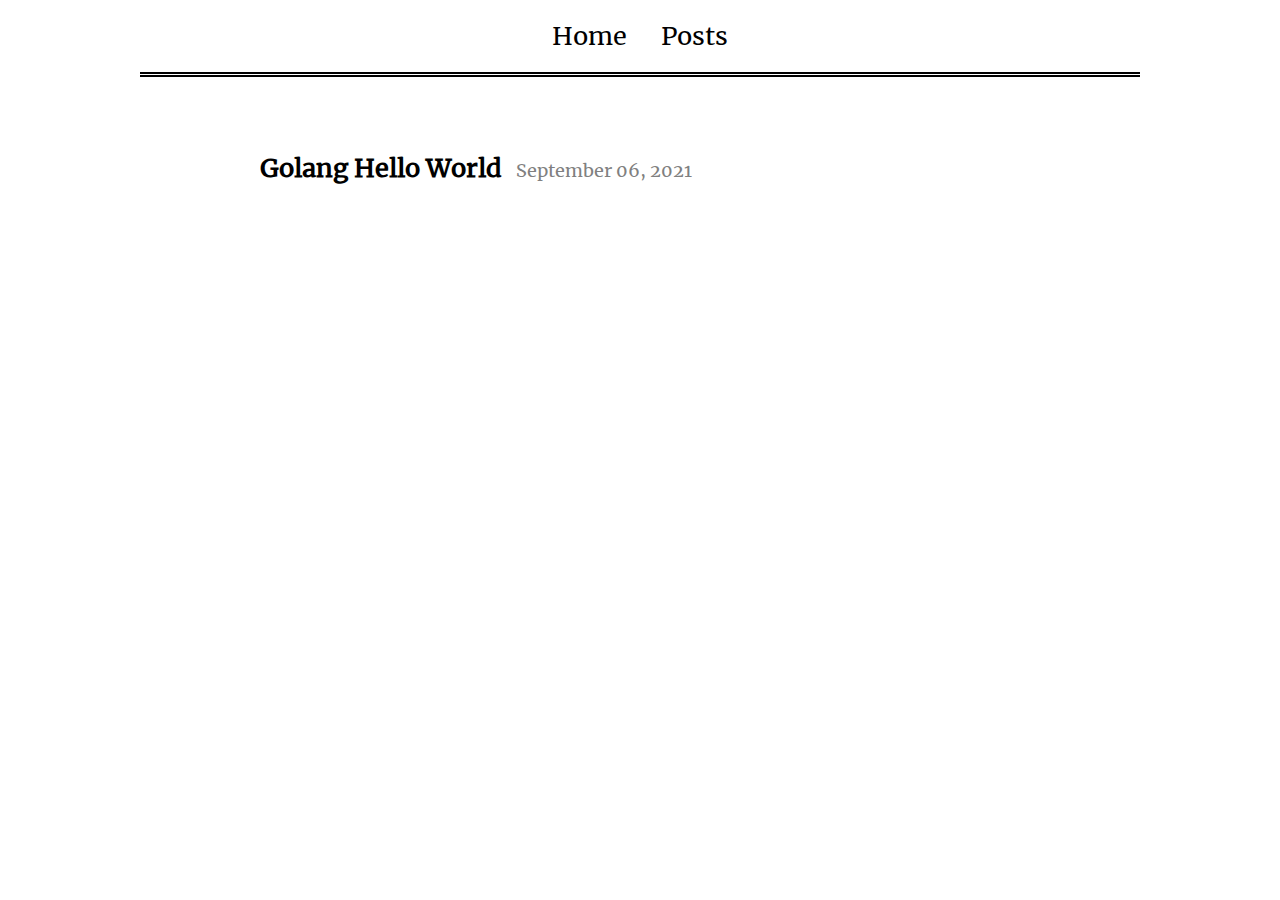
<file: blog/index.html>
<!DOCTYPE html>
<html lang="en">
   <head>
      <!-- Global site tag (gtag.js) - Google Analytics -->
      <script async src="https://www.googletagmanager.com/gtag/js?id=G-0XYCN3LVCK"></script>
      <script>
         window.dataLayer = window.dataLayer || [];
         function gtag() { dataLayer.push(arguments); }
         gtag('js', new Date());

         gtag('config', 'G-0XYCN3LVCK');
      </script>
      <link rel="apple-touch-icon" sizes="180x180" href="/apple-touch-icon.png">
      <link rel="icon" type="image/png" sizes="32x32" href="/favicon-32x32.png">
      <link rel="icon" type="image/png" sizes="16x16" href="/favicon-16x16.png">
      <meta charset="UTF-8">
      <meta http-equiv="X-UA-Compatible" content="IE=edge">
      <meta name="viewport" content="width=device-width, initial-scale=1.0">
      <meta name="description" content="Jeetendra Kashyap Blog">
      <title>Jeetendra Kashyap Blog</title>
      <style>@font-face{font-family:Merriweather;src:url(/fonts/Merriweather-Regular.ttf) format("truetype");font-display:swap}@font-face{font-family:Merriweather-Bold;src:url(/fonts/Merriweather-Bold.ttf) format("truetype");font-display:swap}html{font-size:18px;font-family:Merriweather,serif}body{display:flex;flex-direction:column;max-width:1000px;margin:auto;color:#000}code{display:block;white-space:pre-wrap}a{text-decoration:none;color:#000}a:hover h2{text-decoration:underline}li,ul{margin:0;padding:0}#navigation_bar{display:flex;width:100%;justify-content:center;flex-wrap:wrap;border-bottom:thick double #000}#navigation_bar ul{display:inline;margin:0;padding:20px 15px}#navigation_bar li{display:inline;font-size:1.4rem;text-align:center;margin:0 15px;color:#000;text-decoration:none}main{margin:40px auto;width:80%}main li{margin:35px 20px;list-style-type:none}main li h2{display:inline;margin-right:10px;margin-bottom:1px;font-size:1.4rem}time{color:grey}article{margin:auto}p{line-height:1.5}p img{display:block;margin:10px auto}h1{font-size:1.6rem;font-family:Merriweather-Bold}article h2{margin-top:40px}pre code.hljs{display:block;overflow-x:auto;padding:1em}code.hljs{padding:3px 5px}.hljs{background:#f0f0f0;color:#444}.hljs-comment{color:#888}.hljs-punctuation,.hljs-tag{color:#444a}.hljs-tag .hljs-attr,.hljs-tag .hljs-name{color:#444}.hljs-attribute,.hljs-doctag,.hljs-keyword,.hljs-meta .hljs-keyword,.hljs-name,.hljs-selector-tag{font-weight:700}.hljs-deletion,.hljs-number,.hljs-quote,.hljs-selector-class,.hljs-selector-id,.hljs-string,.hljs-template-tag,.hljs-type{color:#800}.hljs-section,.hljs-title{color:#800;font-weight:700}.hljs-link,.hljs-operator,.hljs-regexp,.hljs-selector-attr,.hljs-selector-pseudo,.hljs-symbol,.hljs-template-variable,.hljs-variable{color:#bc6060}.hljs-literal{color:#78a960}.hljs-addition,.hljs-built_in,.hljs-bullet,.hljs-code{color:#397300}.hljs-meta{color:#1f7199}.hljs-meta .hljs-string{color:#4d99bf}.hljs-emphasis{font-style:italic}.hljs-strong{font-weight:700}</style>
   </head>
   <body>
      <nav id="navigation_bar">
         <ul>
            <li><a href="/">Home</a></li>
            <li><a href="/blog/">Posts</a></li>
         </ul>
      </nav>
      <main>
         <section>
            
    
        <li>
        <a href="golang-hello-world">
        <header>
        <h2>Golang Hello World</h2>
        <time>September 06, 2021</time>
        </header>
        </a>
        </li>
        
    </section>
</main>
<script defer>/*!
  Highlight.js v11.2.0 (git: 2a5c592e5e)
  (c) 2006-2021 Ivan Sagalaev and other contributors
  License: BSD-3-Clause
 */
var hljs=function(){"use strict";var e={exports:{}};function n(e){
return e instanceof Map?e.clear=e.delete=e.set=()=>{
throw Error("map is read-only")}:e instanceof Set&&(e.add=e.clear=e.delete=()=>{
throw Error("set is read-only")
}),Object.freeze(e),Object.getOwnPropertyNames(e).forEach((t=>{var a=e[t]
;"object"!=typeof a||Object.isFrozen(a)||n(a)})),e}
e.exports=n,e.exports.default=n;var t=e.exports;class a{constructor(e){
void 0===e.data&&(e.data={}),this.data=e.data,this.isMatchIgnored=!1}
ignoreMatch(){this.isMatchIgnored=!0}}function i(e){
return e.replace(/&/g,"&amp;").replace(/</g,"&lt;").replace(/>/g,"&gt;").replace(/"/g,"&quot;").replace(/'/g,"&#x27;")
}function s(e,...n){const t=Object.create(null);for(const n in e)t[n]=e[n]
;return n.forEach((e=>{for(const n in e)t[n]=e[n]})),t}const r=e=>!!e.kind
;class o{constructor(e,n){
this.buffer="",this.classPrefix=n.classPrefix,e.walk(this)}addText(e){
this.buffer+=i(e)}openNode(e){if(!r(e))return;let n=e.kind
;n=e.sublanguage?"language-"+n:((e,{prefix:n})=>{if(e.includes(".")){
const t=e.split(".")
;return[`${n}${t.shift()}`,...t.map(((e,n)=>`${e}${"_".repeat(n+1)}`))].join(" ")
}return`${n}${e}`})(n,{prefix:this.classPrefix}),this.span(n)}closeNode(e){
r(e)&&(this.buffer+="</span>")}value(){return this.buffer}span(e){
this.buffer+=`<span class="${e}">`}}class l{constructor(){this.rootNode={
children:[]},this.stack=[this.rootNode]}get top(){
return this.stack[this.stack.length-1]}get root(){return this.rootNode}add(e){
this.top.children.push(e)}openNode(e){const n={kind:e,children:[]}
;this.add(n),this.stack.push(n)}closeNode(){
if(this.stack.length>1)return this.stack.pop()}closeAllNodes(){
for(;this.closeNode(););}toJSON(){return JSON.stringify(this.rootNode,null,4)}
walk(e){return this.constructor._walk(e,this.rootNode)}static _walk(e,n){
return"string"==typeof n?e.addText(n):n.children&&(e.openNode(n),
n.children.forEach((n=>this._walk(e,n))),e.closeNode(n)),e}static _collapse(e){
"string"!=typeof e&&e.children&&(e.children.every((e=>"string"==typeof e))?e.children=[e.children.join("")]:e.children.forEach((e=>{
l._collapse(e)})))}}class c extends l{constructor(e){super(),this.options=e}
addKeyword(e,n){""!==e&&(this.openNode(n),this.addText(e),this.closeNode())}
addText(e){""!==e&&this.add(e)}addSublanguage(e,n){const t=e.root
;t.kind=n,t.sublanguage=!0,this.add(t)}toHTML(){
return new o(this,this.options).value()}finalize(){return!0}}function d(e){
return e?"string"==typeof e?e:e.source:null}function g(e){return b("(?=",e,")")}
function u(e){return b("(?:",e,")?")}function b(...e){
return e.map((e=>d(e))).join("")}function m(...e){return"("+((e=>{
const n=e[e.length-1]
;return"object"==typeof n&&n.constructor===Object?(e.splice(e.length-1,1),n):{}
})(e).capture?"":"?:")+e.map((e=>d(e))).join("|")+")"}function p(e){
return RegExp(e.toString()+"|").exec("").length-1}
const _=/\[(?:[^\\\]]|\\.)*\]|\(\??|\\([1-9][0-9]*)|\\./
;function h(e,{joinWith:n}){let t=0;return e.map((e=>{t+=1;const n=t
;let a=d(e),i="";for(;a.length>0;){const e=_.exec(a);if(!e){i+=a;break}
i+=a.substring(0,e.index),
a=a.substring(e.index+e[0].length),"\\"===e[0][0]&&e[1]?i+="\\"+(Number(e[1])+n):(i+=e[0],
"("===e[0]&&t++)}return i})).map((e=>`(${e})`)).join(n)}
const f="[a-zA-Z]\\w*",E="[a-zA-Z_]\\w*",y="\\b\\d+(\\.\\d+)?",N="(-?)(\\b0[xX][a-fA-F0-9]+|(\\b\\d+(\\.\\d*)?|\\.\\d+)([eE][-+]?\\d+)?)",w="\\b(0b[01]+)",v={
begin:"\\\\[\\s\\S]",relevance:0},O={scope:"string",begin:"'",end:"'",
illegal:"\\n",contains:[v]},M={scope:"string",begin:'"',end:'"',illegal:"\\n",
contains:[v]},x=(e,n,t={})=>{const a=s({scope:"comment",begin:e,end:n,
contains:[]},t);a.contains.push({scope:"doctag",
begin:"[ ]*(?=(TODO|FIXME|NOTE|BUG|OPTIMIZE|HACK|XXX):)",
end:/(TODO|FIXME|NOTE|BUG|OPTIMIZE|HACK|XXX):/,excludeBegin:!0,relevance:0})
;const i=m("I","a","is","so","us","to","at","if","in","it","on",/[A-Za-z]+['](d|ve|re|ll|t|s|n)/,/[A-Za-z]+[-][a-z]+/,/[A-Za-z][a-z]{2,}/)
;return a.contains.push({begin:b(/[ ]+/,"(",i,/[.]?[:]?([.][ ]|[ ])/,"){3}")}),a
},S=x("//","$"),k=x("/\\*","\\*/"),A=x("#","$");var C=Object.freeze({
__proto__:null,MATCH_NOTHING_RE:/\b\B/,IDENT_RE:f,UNDERSCORE_IDENT_RE:E,
NUMBER_RE:y,C_NUMBER_RE:N,BINARY_NUMBER_RE:w,
RE_STARTERS_RE:"!|!=|!==|%|%=|&|&&|&=|\\*|\\*=|\\+|\\+=|,|-|-=|/=|/|:|;|<<|<<=|<=|<|===|==|=|>>>=|>>=|>=|>>>|>>|>|\\?|\\[|\\{|\\(|\\^|\\^=|\\||\\|=|\\|\\||~",
SHEBANG:(e={})=>{const n=/^#![ ]*\//
;return e.binary&&(e.begin=b(n,/.*\b/,e.binary,/\b.*/)),s({scope:"meta",begin:n,
end:/$/,relevance:0,"on:begin":(e,n)=>{0!==e.index&&n.ignoreMatch()}},e)},
BACKSLASH_ESCAPE:v,APOS_STRING_MODE:O,QUOTE_STRING_MODE:M,PHRASAL_WORDS_MODE:{
begin:/\b(a|an|the|are|I'm|isn't|don't|doesn't|won't|but|just|should|pretty|simply|enough|gonna|going|wtf|so|such|will|you|your|they|like|more)\b/
},COMMENT:x,C_LINE_COMMENT_MODE:S,C_BLOCK_COMMENT_MODE:k,HASH_COMMENT_MODE:A,
NUMBER_MODE:{scope:"number",begin:y,relevance:0},C_NUMBER_MODE:{scope:"number",
begin:N,relevance:0},BINARY_NUMBER_MODE:{scope:"number",begin:w,relevance:0},
REGEXP_MODE:{begin:/(?=\/[^/\n]*\/)/,contains:[{scope:"regexp",begin:/\//,
end:/\/[gimuy]*/,illegal:/\n/,contains:[v,{begin:/\[/,end:/\]/,relevance:0,
contains:[v]}]}]},TITLE_MODE:{scope:"title",begin:f,relevance:0},
UNDERSCORE_TITLE_MODE:{scope:"title",begin:E,relevance:0},METHOD_GUARD:{
begin:"\\.\\s*[a-zA-Z_]\\w*",relevance:0},END_SAME_AS_BEGIN:e=>Object.assign(e,{
"on:begin":(e,n)=>{n.data._beginMatch=e[1]},"on:end":(e,n)=>{
n.data._beginMatch!==e[1]&&n.ignoreMatch()}})});function T(e,n){
"."===e.input[e.index-1]&&n.ignoreMatch()}function R(e,n){
void 0!==e.className&&(e.scope=e.className,delete e.className)}function D(e,n){
n&&e.beginKeywords&&(e.begin="\\b("+e.beginKeywords.split(" ").join("|")+")(?!\\.)(?=\\b|\\s)",
e.__beforeBegin=T,e.keywords=e.keywords||e.beginKeywords,delete e.beginKeywords,
void 0===e.relevance&&(e.relevance=0))}function I(e,n){
Array.isArray(e.illegal)&&(e.illegal=m(...e.illegal))}function L(e,n){
if(e.match){
if(e.begin||e.end)throw Error("begin & end are not supported with match")
;e.begin=e.match,delete e.match}}function B(e,n){
void 0===e.relevance&&(e.relevance=1)}const $=(e,n)=>{if(!e.beforeMatch)return
;if(e.starts)throw Error("beforeMatch cannot be used with starts")
;const t=Object.assign({},e);Object.keys(e).forEach((n=>{delete e[n]
})),e.keywords=t.keywords,e.begin=b(t.beforeMatch,g(t.begin)),e.starts={
relevance:0,contains:[Object.assign(t,{endsParent:!0})]
},e.relevance=0,delete t.beforeMatch
},z=["of","and","for","in","not","or","if","then","parent","list","value"]
;function F(e,n,t="keyword"){const a=Object.create(null)
;return"string"==typeof e?i(t,e.split(" ")):Array.isArray(e)?i(t,e):Object.keys(e).forEach((t=>{
Object.assign(a,F(e[t],n,t))})),a;function i(e,t){
n&&(t=t.map((e=>e.toLowerCase()))),t.forEach((n=>{const t=n.split("|")
;a[t[0]]=[e,j(t[0],t[1])]}))}}function j(e,n){
return n?Number(n):(e=>z.includes(e.toLowerCase()))(e)?0:1}const U={},P=e=>{
console.error(e)},K=(e,...n)=>{console.log("WARN: "+e,...n)},q=(e,n)=>{
U[`${e}/${n}`]||(console.log(`Deprecated as of ${e}. ${n}`),U[`${e}/${n}`]=!0)
},H=Error();function G(e,n,{key:t}){let a=0;const i=e[t],s={},r={}
;for(let e=1;e<=n.length;e++)r[e+a]=i[e],s[e+a]=!0,a+=p(n[e-1])
;e[t]=r,e[t]._emit=s,e[t]._multi=!0}function Z(e){(e=>{
e.scope&&"object"==typeof e.scope&&null!==e.scope&&(e.beginScope=e.scope,
delete e.scope)})(e),"string"==typeof e.beginScope&&(e.beginScope={
_wrap:e.beginScope}),"string"==typeof e.endScope&&(e.endScope={_wrap:e.endScope
}),(e=>{if(Array.isArray(e.begin)){
if(e.skip||e.excludeBegin||e.returnBegin)throw P("skip, excludeBegin, returnBegin not compatible with beginScope: {}"),
H
;if("object"!=typeof e.beginScope||null===e.beginScope)throw P("beginScope must be object"),
H;G(e,e.begin,{key:"beginScope"}),e.begin=h(e.begin,{joinWith:""})}})(e),(e=>{
if(Array.isArray(e.end)){
if(e.skip||e.excludeEnd||e.returnEnd)throw P("skip, excludeEnd, returnEnd not compatible with endScope: {}"),
H
;if("object"!=typeof e.endScope||null===e.endScope)throw P("endScope must be object"),
H;G(e,e.end,{key:"endScope"}),e.end=h(e.end,{joinWith:""})}})(e)}function W(e){
function n(n,t){return RegExp(d(n),"m"+(e.case_insensitive?"i":"")+(t?"g":""))}
class t{constructor(){
this.matchIndexes={},this.regexes=[],this.matchAt=1,this.position=0}
addRule(e,n){
n.position=this.position++,this.matchIndexes[this.matchAt]=n,this.regexes.push([n,e]),
this.matchAt+=p(e)+1}compile(){0===this.regexes.length&&(this.exec=()=>null)
;const e=this.regexes.map((e=>e[1]));this.matcherRe=n(h(e,{joinWith:"|"
}),!0),this.lastIndex=0}exec(e){this.matcherRe.lastIndex=this.lastIndex
;const n=this.matcherRe.exec(e);if(!n)return null
;const t=n.findIndex(((e,n)=>n>0&&void 0!==e)),a=this.matchIndexes[t]
;return n.splice(0,t),Object.assign(n,a)}}class a{constructor(){
this.rules=[],this.multiRegexes=[],
this.count=0,this.lastIndex=0,this.regexIndex=0}getMatcher(e){
if(this.multiRegexes[e])return this.multiRegexes[e];const n=new t
;return this.rules.slice(e).forEach((([e,t])=>n.addRule(e,t))),
n.compile(),this.multiRegexes[e]=n,n}resumingScanAtSamePosition(){
return 0!==this.regexIndex}considerAll(){this.regexIndex=0}addRule(e,n){
this.rules.push([e,n]),"begin"===n.type&&this.count++}exec(e){
const n=this.getMatcher(this.regexIndex);n.lastIndex=this.lastIndex
;let t=n.exec(e)
;if(this.resumingScanAtSamePosition())if(t&&t.index===this.lastIndex);else{
const n=this.getMatcher(0);n.lastIndex=this.lastIndex+1,t=n.exec(e)}
return t&&(this.regexIndex+=t.position+1,
this.regexIndex===this.count&&this.considerAll()),t}}
if(e.compilerExtensions||(e.compilerExtensions=[]),
e.contains&&e.contains.includes("self"))throw Error("ERR: contains `self` is not supported at the top-level of a language.  See documentation.")
;return e.classNameAliases=s(e.classNameAliases||{}),function t(i,r){const o=i
;if(i.isCompiled)return o
;[R,L,Z,$].forEach((e=>e(i,r))),e.compilerExtensions.forEach((e=>e(i,r))),
i.__beforeBegin=null,[D,I,B].forEach((e=>e(i,r))),i.isCompiled=!0;let l=null
;return"object"==typeof i.keywords&&i.keywords.$pattern&&(i.keywords=Object.assign({},i.keywords),
l=i.keywords.$pattern,
delete i.keywords.$pattern),l=l||/\w+/,i.keywords&&(i.keywords=F(i.keywords,e.case_insensitive)),
o.keywordPatternRe=n(l,!0),
r&&(i.begin||(i.begin=/\B|\b/),o.beginRe=n(i.begin),i.end||i.endsWithParent||(i.end=/\B|\b/),
i.end&&(o.endRe=n(i.end)),
o.terminatorEnd=d(i.end)||"",i.endsWithParent&&r.terminatorEnd&&(o.terminatorEnd+=(i.end?"|":"")+r.terminatorEnd)),
i.illegal&&(o.illegalRe=n(i.illegal)),
i.contains||(i.contains=[]),i.contains=[].concat(...i.contains.map((e=>(e=>(e.variants&&!e.cachedVariants&&(e.cachedVariants=e.variants.map((n=>s(e,{
variants:null},n)))),e.cachedVariants?e.cachedVariants:Q(e)?s(e,{
starts:e.starts?s(e.starts):null
}):Object.isFrozen(e)?s(e):e))("self"===e?i:e)))),i.contains.forEach((e=>{t(e,o)
})),i.starts&&t(i.starts,r),o.matcher=(e=>{const n=new a
;return e.contains.forEach((e=>n.addRule(e.begin,{rule:e,type:"begin"
}))),e.terminatorEnd&&n.addRule(e.terminatorEnd,{type:"end"
}),e.illegal&&n.addRule(e.illegal,{type:"illegal"}),n})(o),o}(e)}function Q(e){
return!!e&&(e.endsWithParent||Q(e.starts))}const X=i,V=s,J=Symbol("nomatch")
;var Y=(e=>{const n=Object.create(null),i=Object.create(null),s=[];let r=!0
;const o="Could not find the language '{}', did you forget to load/include a language module?",l={
disableAutodetect:!0,name:"Plain text",contains:[]};let d={
ignoreUnescapedHTML:!1,noHighlightRe:/^(no-?highlight)$/i,
languageDetectRe:/\blang(?:uage)?-([\w-]+)\b/i,classPrefix:"hljs-",
cssSelector:"pre code",languages:null,__emitter:c};function g(e){
return d.noHighlightRe.test(e)}function u(e,n,t){let a="",i=""
;"object"==typeof n?(a=e,
t=n.ignoreIllegals,i=n.language):(q("10.7.0","highlight(lang, code, ...args) has been deprecated."),
q("10.7.0","Please use highlight(code, options) instead.\nhttps://github.com/highlightjs/highlight.js/issues/2277"),
i=e,a=n),void 0===t&&(t=!0);const s={code:a,language:i};N("before:highlight",s)
;const r=s.result?s.result:b(s.language,s.code,t)
;return r.code=s.code,N("after:highlight",r),r}function b(e,t,i,s){
const l=Object.create(null);function c(){if(!M.keywords)return void S.addText(k)
;let e=0;M.keywordPatternRe.lastIndex=0;let n=M.keywordPatternRe.exec(k),t=""
;for(;n;){t+=k.substring(e,n.index)
;const i=w.case_insensitive?n[0].toLowerCase():n[0],s=(a=i,M.keywords[a]);if(s){
const[e,a]=s
;if(S.addText(t),t="",l[i]=(l[i]||0)+1,l[i]<=7&&(A+=a),e.startsWith("_"))t+=n[0];else{
const t=w.classNameAliases[e]||e;S.addKeyword(n[0],t)}}else t+=n[0]
;e=M.keywordPatternRe.lastIndex,n=M.keywordPatternRe.exec(k)}var a
;t+=k.substr(e),S.addText(t)}function g(){null!=M.subLanguage?(()=>{
if(""===k)return;let e=null;if("string"==typeof M.subLanguage){
if(!n[M.subLanguage])return void S.addText(k)
;e=b(M.subLanguage,k,!0,x[M.subLanguage]),x[M.subLanguage]=e._top
}else e=m(k,M.subLanguage.length?M.subLanguage:null)
;M.relevance>0&&(A+=e.relevance),S.addSublanguage(e._emitter,e.language)
})():c(),k=""}function u(e,n){let t=1;for(;void 0!==n[t];){if(!e._emit[t]){t++
;continue}const a=w.classNameAliases[e[t]]||e[t],i=n[t]
;a?S.addKeyword(i,a):(k=i,c(),k=""),t++}}function p(e,n){
return e.scope&&"string"==typeof e.scope&&S.openNode(w.classNameAliases[e.scope]||e.scope),
e.beginScope&&(e.beginScope._wrap?(S.addKeyword(k,w.classNameAliases[e.beginScope._wrap]||e.beginScope._wrap),
k=""):e.beginScope._multi&&(u(e.beginScope,n),k="")),M=Object.create(e,{parent:{
value:M}}),M}function _(e,n,t){let i=((e,n)=>{const t=e&&e.exec(n)
;return t&&0===t.index})(e.endRe,t);if(i){if(e["on:end"]){const t=new a(e)
;e["on:end"](n,t),t.isMatchIgnored&&(i=!1)}if(i){
for(;e.endsParent&&e.parent;)e=e.parent;return e}}
if(e.endsWithParent)return _(e.parent,n,t)}function h(e){
return 0===M.matcher.regexIndex?(k+=e[0],1):(R=!0,0)}function E(e){
const n=e[0],a=t.substr(e.index),i=_(M,e,a);if(!i)return J;const s=M
;M.endScope&&M.endScope._wrap?(g(),
S.addKeyword(n,M.endScope._wrap)):M.endScope&&M.endScope._multi?(g(),
u(M.endScope,e)):s.skip?k+=n:(s.returnEnd||s.excludeEnd||(k+=n),
g(),s.excludeEnd&&(k=n));do{
M.scope&&S.closeNode(),M.skip||M.subLanguage||(A+=M.relevance),M=M.parent
}while(M!==i.parent);return i.starts&&p(i.starts,e),s.returnEnd?0:n.length}
let y={};function N(n,s){const o=s&&s[0];if(k+=n,null==o)return g(),0
;if("begin"===y.type&&"end"===s.type&&y.index===s.index&&""===o){
if(k+=t.slice(s.index,s.index+1),!r){const n=Error(`0 width match regex (${e})`)
;throw n.languageName=e,n.badRule=y.rule,n}return 1}
if(y=s,"begin"===s.type)return(e=>{
const n=e[0],t=e.rule,i=new a(t),s=[t.__beforeBegin,t["on:begin"]]
;for(const t of s)if(t&&(t(e,i),i.isMatchIgnored))return h(n)
;return t.skip?k+=n:(t.excludeBegin&&(k+=n),
g(),t.returnBegin||t.excludeBegin||(k=n)),p(t,e),t.returnBegin?0:n.length})(s)
;if("illegal"===s.type&&!i){
const e=Error('Illegal lexeme "'+o+'" for mode "'+(M.scope||"<unnamed>")+'"')
;throw e.mode=M,e}if("end"===s.type){const e=E(s);if(e!==J)return e}
if("illegal"===s.type&&""===o)return 1
;if(T>1e5&&T>3*s.index)throw Error("potential infinite loop, way more iterations than matches")
;return k+=o,o.length}const w=f(e)
;if(!w)throw P(o.replace("{}",e)),Error('Unknown language: "'+e+'"')
;const v=W(w);let O="",M=s||v;const x={},S=new d.__emitter(d);(()=>{const e=[]
;for(let n=M;n!==w;n=n.parent)n.scope&&e.unshift(n.scope)
;e.forEach((e=>S.openNode(e)))})();let k="",A=0,C=0,T=0,R=!1;try{
for(M.matcher.considerAll();;){
T++,R?R=!1:M.matcher.considerAll(),M.matcher.lastIndex=C
;const e=M.matcher.exec(t);if(!e)break;const n=N(t.substring(C,e.index),e)
;C=e.index+n}return N(t.substr(C)),S.closeAllNodes(),S.finalize(),O=S.toHTML(),{
language:e,value:O,relevance:A,illegal:!1,_emitter:S,_top:M}}catch(n){
if(n.message&&n.message.includes("Illegal"))return{language:e,value:X(t),
illegal:!0,relevance:0,_illegalBy:{message:n.message,index:C,
context:t.slice(C-100,C+100),mode:n.mode,resultSoFar:O},_emitter:S};if(r)return{
language:e,value:X(t),illegal:!1,relevance:0,errorRaised:n,_emitter:S,_top:M}
;throw n}}function m(e,t){t=t||d.languages||Object.keys(n);const a=(e=>{
const n={value:X(e),illegal:!1,relevance:0,_top:l,_emitter:new d.__emitter(d)}
;return n._emitter.addText(e),n})(e),i=t.filter(f).filter(y).map((n=>b(n,e,!1)))
;i.unshift(a);const s=i.sort(((e,n)=>{
if(e.relevance!==n.relevance)return n.relevance-e.relevance
;if(e.language&&n.language){if(f(e.language).supersetOf===n.language)return 1
;if(f(n.language).supersetOf===e.language)return-1}return 0})),[r,o]=s,c=r
;return c.secondBest=o,c}function p(e){let n=null;const t=(e=>{
let n=e.className+" ";n+=e.parentNode?e.parentNode.className:""
;const t=d.languageDetectRe.exec(n);if(t){const n=f(t[1])
;return n||(K(o.replace("{}",t[1])),
K("Falling back to no-highlight mode for this block.",e)),n?t[1]:"no-highlight"}
return n.split(/\s+/).find((e=>g(e)||f(e)))})(e);if(g(t))return
;N("before:highlightElement",{el:e,language:t
}),!d.ignoreUnescapedHTML&&e.children.length>0&&(console.warn("One of your code blocks includes unescaped HTML. This is a potentially serious security risk."),
console.warn("https://github.com/highlightjs/highlight.js/issues/2886"),
console.warn(e)),n=e;const a=n.textContent,s=t?u(a,{language:t,ignoreIllegals:!0
}):m(a);e.innerHTML=s.value,((e,n,t)=>{const a=n&&i[n]||t
;e.classList.add("hljs"),e.classList.add("language-"+a)
})(e,t,s.language),e.result={language:s.language,re:s.relevance,
relevance:s.relevance},s.secondBest&&(e.secondBest={
language:s.secondBest.language,relevance:s.secondBest.relevance
}),N("after:highlightElement",{el:e,result:s,text:a})}let _=!1;function h(){
"loading"!==document.readyState?document.querySelectorAll(d.cssSelector).forEach(p):_=!0
}function f(e){return e=(e||"").toLowerCase(),n[e]||n[i[e]]}
function E(e,{languageName:n}){"string"==typeof e&&(e=[e]),e.forEach((e=>{
i[e.toLowerCase()]=n}))}function y(e){const n=f(e)
;return n&&!n.disableAutodetect}function N(e,n){const t=e;s.forEach((e=>{
e[t]&&e[t](n)}))}
"undefined"!=typeof window&&window.addEventListener&&window.addEventListener("DOMContentLoaded",(()=>{
_&&h()}),!1),Object.assign(e,{highlight:u,highlightAuto:m,highlightAll:h,
highlightElement:p,
highlightBlock:e=>(q("10.7.0","highlightBlock will be removed entirely in v12.0"),
q("10.7.0","Please use highlightElement now."),p(e)),configure:e=>{d=V(d,e)},
initHighlighting:()=>{
h(),q("10.6.0","initHighlighting() deprecated.  Use highlightAll() now.")},
initHighlightingOnLoad:()=>{
h(),q("10.6.0","initHighlightingOnLoad() deprecated.  Use highlightAll() now.")
},registerLanguage:(t,a)=>{let i=null;try{i=a(e)}catch(e){
if(P("Language definition for '{}' could not be registered.".replace("{}",t)),
!r)throw e;P(e),i=l}
i.name||(i.name=t),n[t]=i,i.rawDefinition=a.bind(null,e),i.aliases&&E(i.aliases,{
languageName:t})},unregisterLanguage:e=>{delete n[e]
;for(const n of Object.keys(i))i[n]===e&&delete i[n]},
listLanguages:()=>Object.keys(n),getLanguage:f,registerAliases:E,
autoDetection:y,inherit:V,addPlugin:e=>{(e=>{
e["before:highlightBlock"]&&!e["before:highlightElement"]&&(e["before:highlightElement"]=n=>{
e["before:highlightBlock"](Object.assign({block:n.el},n))
}),e["after:highlightBlock"]&&!e["after:highlightElement"]&&(e["after:highlightElement"]=n=>{
e["after:highlightBlock"](Object.assign({block:n.el},n))})})(e),s.push(e)}
}),e.debugMode=()=>{r=!1},e.safeMode=()=>{r=!0},e.versionString="11.2.0"
;for(const e in C)"object"==typeof C[e]&&t(C[e]);return Object.assign(e,C),e
})({});const ee=e=>({IMPORTANT:{scope:"meta",begin:"!important"},HEXCOLOR:{
scope:"number",begin:"#([a-fA-F0-9]{6}|[a-fA-F0-9]{3})"},
ATTRIBUTE_SELECTOR_MODE:{scope:"selector-attr",begin:/\[/,end:/\]/,illegal:"$",
contains:[e.APOS_STRING_MODE,e.QUOTE_STRING_MODE]},CSS_NUMBER_MODE:{
scope:"number",
begin:e.NUMBER_RE+"(%|em|ex|ch|rem|vw|vh|vmin|vmax|cm|mm|in|pt|pc|px|deg|grad|rad|turn|s|ms|Hz|kHz|dpi|dpcm|dppx)?",
relevance:0},CSS_VARIABLE:{className:"attr",begin:/--[A-Za-z][A-Za-z0-9_-]*/}
}),ne=["a","abbr","address","article","aside","audio","b","blockquote","body","button","canvas","caption","cite","code","dd","del","details","dfn","div","dl","dt","em","fieldset","figcaption","figure","footer","form","h1","h2","h3","h4","h5","h6","header","hgroup","html","i","iframe","img","input","ins","kbd","label","legend","li","main","mark","menu","nav","object","ol","p","q","quote","samp","section","span","strong","summary","sup","table","tbody","td","textarea","tfoot","th","thead","time","tr","ul","var","video"],te=["any-hover","any-pointer","aspect-ratio","color","color-gamut","color-index","device-aspect-ratio","device-height","device-width","display-mode","forced-colors","grid","height","hover","inverted-colors","monochrome","orientation","overflow-block","overflow-inline","pointer","prefers-color-scheme","prefers-contrast","prefers-reduced-motion","prefers-reduced-transparency","resolution","scan","scripting","update","width","min-width","max-width","min-height","max-height"],ae=["active","any-link","blank","checked","current","default","defined","dir","disabled","drop","empty","enabled","first","first-child","first-of-type","fullscreen","future","focus","focus-visible","focus-within","has","host","host-context","hover","indeterminate","in-range","invalid","is","lang","last-child","last-of-type","left","link","local-link","not","nth-child","nth-col","nth-last-child","nth-last-col","nth-last-of-type","nth-of-type","only-child","only-of-type","optional","out-of-range","past","placeholder-shown","read-only","read-write","required","right","root","scope","target","target-within","user-invalid","valid","visited","where"],ie=["after","backdrop","before","cue","cue-region","first-letter","first-line","grammar-error","marker","part","placeholder","selection","slotted","spelling-error"],se=["align-content","align-items","align-self","animation","animation-delay","animation-direction","animation-duration","animation-fill-mode","animation-iteration-count","animation-name","animation-play-state","animation-timing-function","auto","backface-visibility","background","background-attachment","background-clip","background-color","background-image","background-origin","background-position","background-repeat","background-size","border","border-bottom","border-bottom-color","border-bottom-left-radius","border-bottom-right-radius","border-bottom-style","border-bottom-width","border-collapse","border-color","border-image","border-image-outset","border-image-repeat","border-image-slice","border-image-source","border-image-width","border-left","border-left-color","border-left-style","border-left-width","border-radius","border-right","border-right-color","border-right-style","border-right-width","border-spacing","border-style","border-top","border-top-color","border-top-left-radius","border-top-right-radius","border-top-style","border-top-width","border-width","bottom","box-decoration-break","box-shadow","box-sizing","break-after","break-before","break-inside","caption-side","clear","clip","clip-path","color","column-count","column-fill","column-gap","column-rule","column-rule-color","column-rule-style","column-rule-width","column-span","column-width","columns","content","counter-increment","counter-reset","cursor","direction","display","empty-cells","filter","flex","flex-basis","flex-direction","flex-flow","flex-grow","flex-shrink","flex-wrap","float","font","font-display","font-family","font-feature-settings","font-kerning","font-language-override","font-size","font-size-adjust","font-smoothing","font-stretch","font-style","font-variant","font-variant-ligatures","font-variation-settings","font-weight","height","hyphens","icon","image-orientation","image-rendering","image-resolution","ime-mode","inherit","initial","justify-content","left","letter-spacing","line-height","list-style","list-style-image","list-style-position","list-style-type","margin","margin-bottom","margin-left","margin-right","margin-top","marks","mask","max-height","max-width","min-height","min-width","nav-down","nav-index","nav-left","nav-right","nav-up","none","normal","object-fit","object-position","opacity","order","orphans","outline","outline-color","outline-offset","outline-style","outline-width","overflow","overflow-wrap","overflow-x","overflow-y","padding","padding-bottom","padding-left","padding-right","padding-top","page-break-after","page-break-before","page-break-inside","perspective","perspective-origin","pointer-events","position","quotes","resize","right","src","tab-size","table-layout","text-align","text-align-last","text-decoration","text-decoration-color","text-decoration-line","text-decoration-style","text-indent","text-overflow","text-rendering","text-shadow","text-transform","text-underline-position","top","transform","transform-origin","transform-style","transition","transition-delay","transition-duration","transition-property","transition-timing-function","unicode-bidi","vertical-align","visibility","white-space","widows","width","word-break","word-spacing","word-wrap","z-index"].reverse(),re=ae.concat(ie)
;var oe="\\.([0-9](_*[0-9])*)",le="[0-9a-fA-F](_*[0-9a-fA-F])*",ce={
className:"number",variants:[{
begin:`(\\b([0-9](_*[0-9])*)((${oe})|\\.)?|(${oe}))[eE][+-]?([0-9](_*[0-9])*)[fFdD]?\\b`
},{begin:`\\b([0-9](_*[0-9])*)((${oe})[fFdD]?\\b|\\.([fFdD]\\b)?)`},{
begin:`(${oe})[fFdD]?\\b`},{begin:"\\b([0-9](_*[0-9])*)[fFdD]\\b"},{
begin:`\\b0[xX]((${le})\\.?|(${le})?\\.(${le}))[pP][+-]?([0-9](_*[0-9])*)[fFdD]?\\b`
},{begin:"\\b(0|[1-9](_*[0-9])*)[lL]?\\b"},{begin:`\\b0[xX](${le})[lL]?\\b`},{
begin:"\\b0(_*[0-7])*[lL]?\\b"},{begin:"\\b0[bB][01](_*[01])*[lL]?\\b"}],
relevance:0};function de(e,n,t){return-1===t?"":e.replace(n,(a=>de(e,n,t-1)))}
const ge="[A-Za-z$_][0-9A-Za-z$_]*",ue=["as","in","of","if","for","while","finally","var","new","function","do","return","void","else","break","catch","instanceof","with","throw","case","default","try","switch","continue","typeof","delete","let","yield","const","class","debugger","async","await","static","import","from","export","extends"],be=["true","false","null","undefined","NaN","Infinity"],me=["Intl","DataView","Number","Math","Date","String","RegExp","Object","Function","Boolean","Error","Symbol","Set","Map","WeakSet","WeakMap","Proxy","Reflect","JSON","Promise","Float64Array","Int16Array","Int32Array","Int8Array","Uint16Array","Uint32Array","Float32Array","Array","Uint8Array","Uint8ClampedArray","ArrayBuffer","BigInt64Array","BigUint64Array","BigInt"],pe=["EvalError","InternalError","RangeError","ReferenceError","SyntaxError","TypeError","URIError"],_e=["setInterval","setTimeout","clearInterval","clearTimeout","require","exports","eval","isFinite","isNaN","parseFloat","parseInt","decodeURI","decodeURIComponent","encodeURI","encodeURIComponent","escape","unescape"],he=["arguments","this","super","console","window","document","localStorage","module","global"],fe=[].concat(_e,me,pe)
;function Ee(e){const n=ge,t={begin:/<[A-Za-z0-9\\._:-]+/,
end:/\/[A-Za-z0-9\\._:-]+>|\/>/,isTrulyOpeningTag:(e,n)=>{
const t=e[0].length+e.index,a=e.input[t];"<"!==a?">"===a&&(((e,{after:n})=>{
const t="</"+e[0].slice(1);return-1!==e.input.indexOf(t,n)})(e,{after:t
})||n.ignoreMatch()):n.ignoreMatch()}},a={$pattern:ge,keyword:ue,literal:be,
built_in:fe,"variable.language":he
},i="\\.([0-9](_?[0-9])*)",s="0|[1-9](_?[0-9])*|0[0-7]*[89][0-9]*",r={
className:"number",variants:[{
begin:`(\\b(${s})((${i})|\\.)?|(${i}))[eE][+-]?([0-9](_?[0-9])*)\\b`},{
begin:`\\b(${s})\\b((${i})\\b|\\.)?|(${i})\\b`},{
begin:"\\b(0|[1-9](_?[0-9])*)n\\b"},{
begin:"\\b0[xX][0-9a-fA-F](_?[0-9a-fA-F])*n?\\b"},{
begin:"\\b0[bB][0-1](_?[0-1])*n?\\b"},{begin:"\\b0[oO][0-7](_?[0-7])*n?\\b"},{
begin:"\\b0[0-7]+n?\\b"}],relevance:0},o={className:"subst",begin:"\\$\\{",
end:"\\}",keywords:a,contains:[]},l={begin:"html`",end:"",starts:{end:"`",
returnEnd:!1,contains:[e.BACKSLASH_ESCAPE,o],subLanguage:"xml"}},c={
begin:"css`",end:"",starts:{end:"`",returnEnd:!1,
contains:[e.BACKSLASH_ESCAPE,o],subLanguage:"css"}},d={className:"string",
begin:"`",end:"`",contains:[e.BACKSLASH_ESCAPE,o]},u={className:"comment",
variants:[e.COMMENT(/\/\*\*(?!\/)/,"\\*/",{relevance:0,contains:[{
begin:"(?=@[A-Za-z]+)",relevance:0,contains:[{className:"doctag",
begin:"@[A-Za-z]+"},{className:"type",begin:"\\{",end:"\\}",excludeEnd:!0,
excludeBegin:!0,relevance:0},{className:"variable",begin:n+"(?=\\s*(-)|$)",
endsParent:!0,relevance:0},{begin:/(?=[^\n])\s/,relevance:0}]}]
}),e.C_BLOCK_COMMENT_MODE,e.C_LINE_COMMENT_MODE]
},m=[e.APOS_STRING_MODE,e.QUOTE_STRING_MODE,l,c,d,r,e.REGEXP_MODE]
;o.contains=m.concat({begin:/\{/,end:/\}/,keywords:a,contains:["self"].concat(m)
});const p=[].concat(u,o.contains),_=p.concat([{begin:/\(/,end:/\)/,keywords:a,
contains:["self"].concat(p)}]),h={className:"params",begin:/\(/,end:/\)/,
excludeBegin:!0,excludeEnd:!0,keywords:a,contains:_},f={variants:[{
match:[/class/,/\s+/,n],scope:{1:"keyword",3:"title.class"}},{
match:[/extends/,/\s+/,b(n,"(",b(/\./,n),")*")],scope:{1:"keyword",
3:"title.class.inherited"}}]},E={relevance:0,
match:/\b[A-Z][a-z]+([A-Z][a-z]+)*/,className:"title.class",keywords:{
_:[...me,...pe]}},y={variants:[{match:[/function/,/\s+/,n,/(?=\s*\()/]},{
match:[/function/,/\s*(?=\()/]}],className:{1:"keyword",3:"title.function"},
label:"func.def",contains:[h],illegal:/%/},N={
match:b(/\b/,(w=[..._e,"super"],b("(?!",w.join("|"),")")),n,g(/\(/)),
className:"title.function",relevance:0};var w;const v={
begin:b(/\./,g(b(n,/(?![0-9A-Za-z$_(])/))),end:n,excludeBegin:!0,
keywords:"prototype",className:"property",relevance:0},O={
match:[/get|set/,/\s+/,n,/(?=\()/],className:{1:"keyword",3:"title.function"},
contains:[{begin:/\(\)/},h]
},M="(\\([^()]*(\\([^()]*(\\([^()]*\\)[^()]*)*\\)[^()]*)*\\)|"+e.UNDERSCORE_IDENT_RE+")\\s*=>",x={
match:[/const|var|let/,/\s+/,n,/\s*/,/=\s*/,g(M)],className:{1:"keyword",
3:"title.function"},contains:[h]};return{name:"Javascript",
aliases:["js","jsx","mjs","cjs"],keywords:a,exports:{PARAMS_CONTAINS:_},
illegal:/#(?![$_A-z])/,contains:[e.SHEBANG({label:"shebang",binary:"node",
relevance:5}),{label:"use_strict",className:"meta",relevance:10,
begin:/^\s*['"]use (strict|asm)['"]/
},e.APOS_STRING_MODE,e.QUOTE_STRING_MODE,l,c,d,u,r,E,{className:"attr",
begin:n+g(":"),relevance:0},x,{
begin:"("+e.RE_STARTERS_RE+"|\\b(case|return|throw)\\b)\\s*",
keywords:"return throw case",relevance:0,contains:[u,e.REGEXP_MODE,{
className:"function",begin:M,returnBegin:!0,end:"\\s*=>",contains:[{
className:"params",variants:[{begin:e.UNDERSCORE_IDENT_RE,relevance:0},{
className:null,begin:/\(\s*\)/,skip:!0},{begin:/\(/,end:/\)/,excludeBegin:!0,
excludeEnd:!0,keywords:a,contains:_}]}]},{begin:/,/,relevance:0},{match:/\s+/,
relevance:0},{variants:[{begin:"<>",end:"</>"},{begin:t.begin,
"on:begin":t.isTrulyOpeningTag,end:t.end}],subLanguage:"xml",contains:[{
begin:t.begin,end:t.end,skip:!0,contains:["self"]}]}]},y,{
beginKeywords:"while if switch catch for"},{
begin:"\\b(?!function)"+e.UNDERSCORE_IDENT_RE+"\\([^()]*(\\([^()]*(\\([^()]*\\)[^()]*)*\\)[^()]*)*\\)\\s*\\{",
returnBegin:!0,label:"func.def",contains:[h,e.inherit(e.TITLE_MODE,{begin:n,
className:"title.function"})]},{match:/\.\.\./,relevance:0},v,{match:"\\$"+n,
relevance:0},{match:[/\bconstructor(?=\s*\()/],className:{1:"title.function"},
contains:[h]},N,{relevance:0,match:/\b[A-Z][A-Z_0-9]+\b/,
className:"variable.constant"},f,O,{match:/\$[(.]/}]}}
const ye=e=>b(/\b/,e,/\w$/.test(e)?/\b/:/\B/),Ne=["Protocol","Type"].map(ye),we=["init","self"].map(ye),ve=["Any","Self"],Oe=["actor","associatedtype","async","await",/as\?/,/as!/,"as","break","case","catch","class","continue","convenience","default","defer","deinit","didSet","do","dynamic","else","enum","extension","fallthrough",/fileprivate\(set\)/,"fileprivate","final","for","func","get","guard","if","import","indirect","infix",/init\?/,/init!/,"inout",/internal\(set\)/,"internal","in","is","isolated","nonisolated","lazy","let","mutating","nonmutating",/open\(set\)/,"open","operator","optional","override","postfix","precedencegroup","prefix",/private\(set\)/,"private","protocol",/public\(set\)/,"public","repeat","required","rethrows","return","set","some","static","struct","subscript","super","switch","throws","throw",/try\?/,/try!/,"try","typealias",/unowned\(safe\)/,/unowned\(unsafe\)/,"unowned","var","weak","where","while","willSet"],Me=["false","nil","true"],xe=["assignment","associativity","higherThan","left","lowerThan","none","right"],Se=["#colorLiteral","#column","#dsohandle","#else","#elseif","#endif","#error","#file","#fileID","#fileLiteral","#filePath","#function","#if","#imageLiteral","#keyPath","#line","#selector","#sourceLocation","#warn_unqualified_access","#warning"],ke=["abs","all","any","assert","assertionFailure","debugPrint","dump","fatalError","getVaList","isKnownUniquelyReferenced","max","min","numericCast","pointwiseMax","pointwiseMin","precondition","preconditionFailure","print","readLine","repeatElement","sequence","stride","swap","swift_unboxFromSwiftValueWithType","transcode","type","unsafeBitCast","unsafeDowncast","withExtendedLifetime","withUnsafeMutablePointer","withUnsafePointer","withVaList","withoutActuallyEscaping","zip"],Ae=m(/[/=\-+!*%<>&|^~?]/,/[\u00A1-\u00A7]/,/[\u00A9\u00AB]/,/[\u00AC\u00AE]/,/[\u00B0\u00B1]/,/[\u00B6\u00BB\u00BF\u00D7\u00F7]/,/[\u2016-\u2017]/,/[\u2020-\u2027]/,/[\u2030-\u203E]/,/[\u2041-\u2053]/,/[\u2055-\u205E]/,/[\u2190-\u23FF]/,/[\u2500-\u2775]/,/[\u2794-\u2BFF]/,/[\u2E00-\u2E7F]/,/[\u3001-\u3003]/,/[\u3008-\u3020]/,/[\u3030]/),Ce=m(Ae,/[\u0300-\u036F]/,/[\u1DC0-\u1DFF]/,/[\u20D0-\u20FF]/,/[\uFE00-\uFE0F]/,/[\uFE20-\uFE2F]/),Te=b(Ae,Ce,"*"),Re=m(/[a-zA-Z_]/,/[\u00A8\u00AA\u00AD\u00AF\u00B2-\u00B5\u00B7-\u00BA]/,/[\u00BC-\u00BE\u00C0-\u00D6\u00D8-\u00F6\u00F8-\u00FF]/,/[\u0100-\u02FF\u0370-\u167F\u1681-\u180D\u180F-\u1DBF]/,/[\u1E00-\u1FFF]/,/[\u200B-\u200D\u202A-\u202E\u203F-\u2040\u2054\u2060-\u206F]/,/[\u2070-\u20CF\u2100-\u218F\u2460-\u24FF\u2776-\u2793]/,/[\u2C00-\u2DFF\u2E80-\u2FFF]/,/[\u3004-\u3007\u3021-\u302F\u3031-\u303F\u3040-\uD7FF]/,/[\uF900-\uFD3D\uFD40-\uFDCF\uFDF0-\uFE1F\uFE30-\uFE44]/,/[\uFE47-\uFEFE\uFF00-\uFFFD]/),De=m(Re,/\d/,/[\u0300-\u036F\u1DC0-\u1DFF\u20D0-\u20FF\uFE20-\uFE2F]/),Ie=b(Re,De,"*"),Le=b(/[A-Z]/,De,"*"),Be=["autoclosure",b(/convention\(/,m("swift","block","c"),/\)/),"discardableResult","dynamicCallable","dynamicMemberLookup","escaping","frozen","GKInspectable","IBAction","IBDesignable","IBInspectable","IBOutlet","IBSegueAction","inlinable","main","nonobjc","NSApplicationMain","NSCopying","NSManaged",b(/objc\(/,Ie,/\)/),"objc","objcMembers","propertyWrapper","requires_stored_property_inits","resultBuilder","testable","UIApplicationMain","unknown","usableFromInline"],$e=["iOS","iOSApplicationExtension","macOS","macOSApplicationExtension","macCatalyst","macCatalystApplicationExtension","watchOS","watchOSApplicationExtension","tvOS","tvOSApplicationExtension","swift"]
;var ze=Object.freeze({__proto__:null,grmr_bash:e=>{const n={},t={begin:/\$\{/,
end:/\}/,contains:["self",{begin:/:-/,contains:[n]}]};Object.assign(n,{
className:"variable",variants:[{
begin:b(/\$[\w\d#@][\w\d_]*/,"(?![\\w\\d])(?![$])")},t]});const a={
className:"subst",begin:/\$\(/,end:/\)/,contains:[e.BACKSLASH_ESCAPE]},i={
begin:/<<-?\s*(?=\w+)/,starts:{contains:[e.END_SAME_AS_BEGIN({begin:/(\w+)/,
end:/(\w+)/,className:"string"})]}},s={className:"string",begin:/"/,end:/"/,
contains:[e.BACKSLASH_ESCAPE,n,a]};a.contains.push(s);const r={begin:/\$\(\(/,
end:/\)\)/,contains:[{begin:/\d+#[0-9a-f]+/,className:"number"},e.NUMBER_MODE,n]
},o=e.SHEBANG({binary:"(fish|bash|zsh|sh|csh|ksh|tcsh|dash|scsh)",relevance:10
}),l={className:"function",begin:/\w[\w\d_]*\s*\(\s*\)\s*\{/,returnBegin:!0,
contains:[e.inherit(e.TITLE_MODE,{begin:/\w[\w\d_]*/})],relevance:0};return{
name:"Bash",aliases:["sh"],keywords:{$pattern:/\b[a-z._-]+\b/,
keyword:["if","then","else","elif","fi","for","while","in","do","done","case","esac","function"],
literal:["true","false"],
built_in:"break cd continue eval exec exit export getopts hash pwd readonly return shift test times trap umask unset alias bind builtin caller command declare echo enable help let local logout mapfile printf read readarray source type typeset ulimit unalias set shopt autoload bg bindkey bye cap chdir clone comparguments compcall compctl compdescribe compfiles compgroups compquote comptags comptry compvalues dirs disable disown echotc echoti emulate fc fg float functions getcap getln history integer jobs kill limit log noglob popd print pushd pushln rehash sched setcap setopt stat suspend ttyctl unfunction unhash unlimit unsetopt vared wait whence where which zcompile zformat zftp zle zmodload zparseopts zprof zpty zregexparse zsocket zstyle ztcp"
},contains:[o,e.SHEBANG(),l,r,e.HASH_COMMENT_MODE,i,s,{className:"",begin:/\\"/
},{className:"string",begin:/'/,end:/'/},n]}},grmr_c:e=>{
const n=e.COMMENT("//","$",{contains:[{begin:/\\\n/}]
}),t="[a-zA-Z_]\\w*::",a="(decltype\\(auto\\)|"+u(t)+"[a-zA-Z_]\\w*"+u("<[^<>]+>")+")",i={
className:"type",variants:[{begin:"\\b[a-z\\d_]*_t\\b"},{
match:/\batomic_[a-z]{3,6}\b/}]},s={className:"string",variants:[{
begin:'(u8?|U|L)?"',end:'"',illegal:"\\n",contains:[e.BACKSLASH_ESCAPE]},{
begin:"(u8?|U|L)?'(\\\\(x[0-9A-Fa-f]{2}|u[0-9A-Fa-f]{4,8}|[0-7]{3}|\\S)|.)",
end:"'",illegal:"."},e.END_SAME_AS_BEGIN({
begin:/(?:u8?|U|L)?R"([^()\\ ]{0,16})\(/,end:/\)([^()\\ ]{0,16})"/})]},r={
className:"number",variants:[{begin:"\\b(0b[01']+)"},{
begin:"(-?)\\b([\\d']+(\\.[\\d']*)?|\\.[\\d']+)((ll|LL|l|L)(u|U)?|(u|U)(ll|LL|l|L)?|f|F|b|B)"
},{
begin:"(-?)(\\b0[xX][a-fA-F0-9']+|(\\b[\\d']+(\\.[\\d']*)?|\\.[\\d']+)([eE][-+]?[\\d']+)?)"
}],relevance:0},o={className:"meta",begin:/#\s*[a-z]+\b/,end:/$/,keywords:{
keyword:"if else elif endif define undef warning error line pragma _Pragma ifdef ifndef include"
},contains:[{begin:/\\\n/,relevance:0},e.inherit(s,{className:"string"}),{
className:"string",begin:/<.*?>/},n,e.C_BLOCK_COMMENT_MODE]},l={
className:"title",begin:u(t)+e.IDENT_RE,relevance:0
},c=u(t)+e.IDENT_RE+"\\s*\\(",d={
keyword:["asm","auto","break","case","const","continue","default","do","else","enum","extern","for","fortran","goto","if","inline","register","restrict","return","sizeof","static","struct","switch","typedef","union","volatile","while","_Alignas","_Alignof","_Atomic","_Generic","_Noreturn","_Static_assert","_Thread_local","alignas","alignof","noreturn","static_assert","thread_local","_Pragma"],
type:["float","double","signed","unsigned","int","short","long","char","void","_Bool","_Complex","_Imaginary","_Decimal32","_Decimal64","_Decimal128","complex","bool","imaginary"],
literal:"true false NULL",
built_in:"std string wstring cin cout cerr clog stdin stdout stderr stringstream istringstream ostringstream auto_ptr deque list queue stack vector map set pair bitset multiset multimap unordered_set unordered_map unordered_multiset unordered_multimap priority_queue make_pair array shared_ptr abort terminate abs acos asin atan2 atan calloc ceil cosh cos exit exp fabs floor fmod fprintf fputs free frexp fscanf future isalnum isalpha iscntrl isdigit isgraph islower isprint ispunct isspace isupper isxdigit tolower toupper labs ldexp log10 log malloc realloc memchr memcmp memcpy memset modf pow printf putchar puts scanf sinh sin snprintf sprintf sqrt sscanf strcat strchr strcmp strcpy strcspn strlen strncat strncmp strncpy strpbrk strrchr strspn strstr tanh tan vfprintf vprintf vsprintf endl initializer_list unique_ptr"
},g=[o,i,n,e.C_BLOCK_COMMENT_MODE,r,s],b={variants:[{begin:/=/,end:/;/},{
begin:/\(/,end:/\)/},{beginKeywords:"new throw return else",end:/;/}],
keywords:d,contains:g.concat([{begin:/\(/,end:/\)/,keywords:d,
contains:g.concat(["self"]),relevance:0}]),relevance:0},m={
begin:"("+a+"[\\*&\\s]+)+"+c,returnBegin:!0,end:/[{;=]/,excludeEnd:!0,
keywords:d,illegal:/[^\w\s\*&:<>.]/,contains:[{begin:"decltype\\(auto\\)",
keywords:d,relevance:0},{begin:c,returnBegin:!0,contains:[e.inherit(l,{
className:"title.function"})],relevance:0},{relevance:0,match:/,/},{
className:"params",begin:/\(/,end:/\)/,keywords:d,relevance:0,
contains:[n,e.C_BLOCK_COMMENT_MODE,s,r,i,{begin:/\(/,end:/\)/,keywords:d,
relevance:0,contains:["self",n,e.C_BLOCK_COMMENT_MODE,s,r,i]}]
},i,n,e.C_BLOCK_COMMENT_MODE,o]};return{name:"C",aliases:["h"],keywords:d,
disableAutodetect:!0,illegal:"</",contains:[].concat(b,m,g,[o,{
begin:e.IDENT_RE+"::",keywords:d},{className:"class",
beginKeywords:"enum class struct union",end:/[{;:<>=]/,contains:[{
beginKeywords:"final class struct"},e.TITLE_MODE]}]),exports:{preprocessor:o,
strings:s,keywords:d}}},grmr_cpp:e=>{const n=e.COMMENT("//","$",{contains:[{
begin:/\\\n/}]
}),t="[a-zA-Z_]\\w*::",a="(?!struct)(decltype\\(auto\\)|"+u(t)+"[a-zA-Z_]\\w*"+u("<[^<>]+>")+")",i={
className:"type",begin:"\\b[a-z\\d_]*_t\\b"},s={className:"string",variants:[{
begin:'(u8?|U|L)?"',end:'"',illegal:"\\n",contains:[e.BACKSLASH_ESCAPE]},{
begin:"(u8?|U|L)?'(\\\\(x[0-9A-Fa-f]{2}|u[0-9A-Fa-f]{4,8}|[0-7]{3}|\\S)|.)",
end:"'",illegal:"."},e.END_SAME_AS_BEGIN({
begin:/(?:u8?|U|L)?R"([^()\\ ]{0,16})\(/,end:/\)([^()\\ ]{0,16})"/})]},r={
className:"number",variants:[{begin:"\\b(0b[01']+)"},{
begin:"(-?)\\b([\\d']+(\\.[\\d']*)?|\\.[\\d']+)((ll|LL|l|L)(u|U)?|(u|U)(ll|LL|l|L)?|f|F|b|B)"
},{
begin:"(-?)(\\b0[xX][a-fA-F0-9']+|(\\b[\\d']+(\\.[\\d']*)?|\\.[\\d']+)([eE][-+]?[\\d']+)?)"
}],relevance:0},o={className:"meta",begin:/#\s*[a-z]+\b/,end:/$/,keywords:{
keyword:"if else elif endif define undef warning error line pragma _Pragma ifdef ifndef include"
},contains:[{begin:/\\\n/,relevance:0},e.inherit(s,{className:"string"}),{
className:"string",begin:/<.*?>/},n,e.C_BLOCK_COMMENT_MODE]},l={
className:"title",begin:u(t)+e.IDENT_RE,relevance:0
},c=u(t)+e.IDENT_RE+"\\s*\\(",d={
type:["bool","char","char16_t","char32_t","char8_t","double","float","int","long","short","void","wchar_t"],
keyword:["alignas","alignof","and","and_eq","asm","atomic_cancel","atomic_commit","atomic_noexcept","auto","bitand","bitor","break","case","catch","class","co_await","co_return","co_yield","compl","concept","const","const_cast|10","consteval","constexpr","constinit","continue","decltype","default","delete","do","dynamic_cast|10","else","enum","explicit","export","extern","false","final","for","friend","goto","if","import","inline","module","mutable","namespace","new","noexcept","not","not_eq","nullptr","operator","or","or_eq","override","private","protected","public","reflexpr","register","reinterpret_cast|10","requires","return","signed","sizeof","static","static_assert","static_cast|10","struct","switch","synchronized","template","this","thread_local","throw","transaction_safe","transaction_safe_dynamic","true","try","typedef","typeid","typename","union","unsigned","using","virtual","volatile","while","xor","xor_eq,"],
literal:["NULL","false","nullopt","nullptr","true"],built_in:["_Pragma"],
_type_hints:["any","auto_ptr","barrier","binary_semaphore","bitset","complex","condition_variable","condition_variable_any","counting_semaphore","deque","false_type","future","imaginary","initializer_list","istringstream","jthread","latch","lock_guard","multimap","multiset","mutex","optional","ostringstream","packaged_task","pair","promise","priority_queue","queue","recursive_mutex","recursive_timed_mutex","scoped_lock","set","shared_future","shared_lock","shared_mutex","shared_timed_mutex","shared_ptr","stack","string_view","stringstream","timed_mutex","thread","true_type","tuple","unique_lock","unique_ptr","unordered_map","unordered_multimap","unordered_multiset","unordered_set","variant","vector","weak_ptr","wstring","wstring_view"]
},m={className:"function.dispatch",relevance:0,keywords:{
_hint:["abort","abs","acos","apply","as_const","asin","atan","atan2","calloc","ceil","cerr","cin","clog","cos","cosh","cout","declval","endl","exchange","exit","exp","fabs","floor","fmod","forward","fprintf","fputs","free","frexp","fscanf","future","invoke","isalnum","isalpha","iscntrl","isdigit","isgraph","islower","isprint","ispunct","isspace","isupper","isxdigit","labs","launder","ldexp","log","log10","make_pair","make_shared","make_shared_for_overwrite","make_tuple","make_unique","malloc","memchr","memcmp","memcpy","memset","modf","move","pow","printf","putchar","puts","realloc","scanf","sin","sinh","snprintf","sprintf","sqrt","sscanf","std","stderr","stdin","stdout","strcat","strchr","strcmp","strcpy","strcspn","strlen","strncat","strncmp","strncpy","strpbrk","strrchr","strspn","strstr","swap","tan","tanh","terminate","to_underlying","tolower","toupper","vfprintf","visit","vprintf","vsprintf"]
},
begin:b(/\b/,/(?!decltype)/,/(?!if)/,/(?!for)/,/(?!while)/,e.IDENT_RE,g(/(<[^<>]+>|)\s*\(/))
},p=[m,o,i,n,e.C_BLOCK_COMMENT_MODE,r,s],_={variants:[{begin:/=/,end:/;/},{
begin:/\(/,end:/\)/},{beginKeywords:"new throw return else",end:/;/}],
keywords:d,contains:p.concat([{begin:/\(/,end:/\)/,keywords:d,
contains:p.concat(["self"]),relevance:0}]),relevance:0},h={className:"function",
begin:"("+a+"[\\*&\\s]+)+"+c,returnBegin:!0,end:/[{;=]/,excludeEnd:!0,
keywords:d,illegal:/[^\w\s\*&:<>.]/,contains:[{begin:"decltype\\(auto\\)",
keywords:d,relevance:0},{begin:c,returnBegin:!0,contains:[l],relevance:0},{
begin:/::/,relevance:0},{begin:/:/,endsWithParent:!0,contains:[s,r]},{
relevance:0,match:/,/},{className:"params",begin:/\(/,end:/\)/,keywords:d,
relevance:0,contains:[n,e.C_BLOCK_COMMENT_MODE,s,r,i,{begin:/\(/,end:/\)/,
keywords:d,relevance:0,contains:["self",n,e.C_BLOCK_COMMENT_MODE,s,r,i]}]
},i,n,e.C_BLOCK_COMMENT_MODE,o]};return{name:"C++",
aliases:["cc","c++","h++","hpp","hh","hxx","cxx"],keywords:d,illegal:"</",
classNameAliases:{"function.dispatch":"built_in"},
contains:[].concat(_,h,m,p,[o,{
begin:"\\b(deque|list|queue|priority_queue|pair|stack|vector|map|set|bitset|multiset|multimap|unordered_map|unordered_set|unordered_multiset|unordered_multimap|array|tuple|optional|variant|function)\\s*<",
end:">",keywords:d,contains:["self",i]},{begin:e.IDENT_RE+"::",keywords:d},{
match:[/\b(?:enum(?:\s+(?:class|struct))?|class|struct|union)/,/\s+/,/\w+/],
className:{1:"keyword",3:"title.class"}}])}},grmr_csharp:e=>{const n={
keyword:["abstract","as","base","break","case","catch","class","const","continue","do","else","event","explicit","extern","finally","fixed","for","foreach","goto","if","implicit","in","interface","internal","is","lock","namespace","new","operator","out","override","params","private","protected","public","readonly","record","ref","return","sealed","sizeof","stackalloc","static","struct","switch","this","throw","try","typeof","unchecked","unsafe","using","virtual","void","volatile","while"].concat(["add","alias","and","ascending","async","await","by","descending","equals","from","get","global","group","init","into","join","let","nameof","not","notnull","on","or","orderby","partial","remove","select","set","unmanaged","value|0","var","when","where","with","yield"]),
built_in:["bool","byte","char","decimal","delegate","double","dynamic","enum","float","int","long","nint","nuint","object","sbyte","short","string","ulong","uint","ushort"],
literal:["default","false","null","true"]},t=e.inherit(e.TITLE_MODE,{
begin:"[a-zA-Z](\\.?\\w)*"}),a={className:"number",variants:[{
begin:"\\b(0b[01']+)"},{
begin:"(-?)\\b([\\d']+(\\.[\\d']*)?|\\.[\\d']+)(u|U|l|L|ul|UL|f|F|b|B)"},{
begin:"(-?)(\\b0[xX][a-fA-F0-9']+|(\\b[\\d']+(\\.[\\d']*)?|\\.[\\d']+)([eE][-+]?[\\d']+)?)"
}],relevance:0},i={className:"string",begin:'@"',end:'"',contains:[{begin:'""'}]
},s=e.inherit(i,{illegal:/\n/}),r={className:"subst",begin:/\{/,end:/\}/,
keywords:n},o=e.inherit(r,{illegal:/\n/}),l={className:"string",begin:/\$"/,
end:'"',illegal:/\n/,contains:[{begin:/\{\{/},{begin:/\}\}/
},e.BACKSLASH_ESCAPE,o]},c={className:"string",begin:/\$@"/,end:'"',contains:[{
begin:/\{\{/},{begin:/\}\}/},{begin:'""'},r]},d=e.inherit(c,{illegal:/\n/,
contains:[{begin:/\{\{/},{begin:/\}\}/},{begin:'""'},o]})
;r.contains=[c,l,i,e.APOS_STRING_MODE,e.QUOTE_STRING_MODE,a,e.C_BLOCK_COMMENT_MODE],
o.contains=[d,l,s,e.APOS_STRING_MODE,e.QUOTE_STRING_MODE,a,e.inherit(e.C_BLOCK_COMMENT_MODE,{
illegal:/\n/})];const g={variants:[c,l,i,e.APOS_STRING_MODE,e.QUOTE_STRING_MODE]
},u={begin:"<",end:">",contains:[{beginKeywords:"in out"},t]
},b=e.IDENT_RE+"(<"+e.IDENT_RE+"(\\s*,\\s*"+e.IDENT_RE+")*>)?(\\[\\])?",m={
begin:"@"+e.IDENT_RE,relevance:0};return{name:"C#",aliases:["cs","c#"],
keywords:n,illegal:/::/,contains:[e.COMMENT("///","$",{returnBegin:!0,
contains:[{className:"doctag",variants:[{begin:"///",relevance:0},{
begin:"\x3c!--|--\x3e"},{begin:"</?",end:">"}]}]
}),e.C_LINE_COMMENT_MODE,e.C_BLOCK_COMMENT_MODE,{className:"meta",begin:"#",
end:"$",keywords:{
keyword:"if else elif endif define undef warning error line region endregion pragma checksum"
}},g,a,{beginKeywords:"class interface",relevance:0,end:/[{;=]/,
illegal:/[^\s:,]/,contains:[{beginKeywords:"where class"
},t,u,e.C_LINE_COMMENT_MODE,e.C_BLOCK_COMMENT_MODE]},{beginKeywords:"namespace",
relevance:0,end:/[{;=]/,illegal:/[^\s:]/,
contains:[t,e.C_LINE_COMMENT_MODE,e.C_BLOCK_COMMENT_MODE]},{
beginKeywords:"record",relevance:0,end:/[{;=]/,illegal:/[^\s:]/,
contains:[t,u,e.C_LINE_COMMENT_MODE,e.C_BLOCK_COMMENT_MODE]},{className:"meta",
begin:"^\\s*\\[(?=[\\w])",excludeBegin:!0,end:"\\]",excludeEnd:!0,contains:[{
className:"string",begin:/"/,end:/"/}]},{
beginKeywords:"new return throw await else",relevance:0},{className:"function",
begin:"("+b+"\\s+)+"+e.IDENT_RE+"\\s*(<.+>\\s*)?\\(",returnBegin:!0,
end:/\s*[{;=]/,excludeEnd:!0,keywords:n,contains:[{
beginKeywords:"public private protected static internal protected abstract async extern override unsafe virtual new sealed partial",
relevance:0},{begin:e.IDENT_RE+"\\s*(<.+>\\s*)?\\(",returnBegin:!0,
contains:[e.TITLE_MODE,u],relevance:0},{className:"params",begin:/\(/,end:/\)/,
excludeBegin:!0,excludeEnd:!0,keywords:n,relevance:0,
contains:[g,a,e.C_BLOCK_COMMENT_MODE]
},e.C_LINE_COMMENT_MODE,e.C_BLOCK_COMMENT_MODE]},m]}},grmr_css:e=>{
const n=ee(e),t=[e.APOS_STRING_MODE,e.QUOTE_STRING_MODE];return{name:"CSS",
case_insensitive:!0,illegal:/[=|'\$]/,keywords:{keyframePosition:"from to"},
classNameAliases:{keyframePosition:"selector-tag"},
contains:[e.C_BLOCK_COMMENT_MODE,{begin:/-(webkit|moz|ms|o)-(?=[a-z])/
},n.CSS_NUMBER_MODE,{className:"selector-id",begin:/#[A-Za-z0-9_-]+/,relevance:0
},{className:"selector-class",begin:"\\.[a-zA-Z-][a-zA-Z0-9_-]*",relevance:0
},n.ATTRIBUTE_SELECTOR_MODE,{className:"selector-pseudo",variants:[{
begin:":("+ae.join("|")+")"},{begin:"::("+ie.join("|")+")"}]},n.CSS_VARIABLE,{
className:"attribute",begin:"\\b("+se.join("|")+")\\b"},{begin:":",end:"[;}]",
contains:[n.HEXCOLOR,n.IMPORTANT,n.CSS_NUMBER_MODE,...t,{
begin:/(url|data-uri)\(/,end:/\)/,relevance:0,keywords:{built_in:"url data-uri"
},contains:[{className:"string",begin:/[^)]/,endsWithParent:!0,excludeEnd:!0}]
},{className:"built_in",begin:/[\w-]+(?=\()/}]},{begin:g(/@/),end:"[{;]",
relevance:0,illegal:/:/,contains:[{className:"keyword",begin:/@-?\w[\w]*(-\w+)*/
},{begin:/\s/,endsWithParent:!0,excludeEnd:!0,relevance:0,keywords:{
$pattern:/[a-z-]+/,keyword:"and or not only",attribute:te.join(" ")},contains:[{
begin:/[a-z-]+(?=:)/,className:"attribute"},...t,n.CSS_NUMBER_MODE]}]},{
className:"selector-tag",begin:"\\b("+ne.join("|")+")\\b"}]}},grmr_diff:e=>({
name:"Diff",aliases:["patch"],contains:[{className:"meta",relevance:10,
match:m(/^@@ +-\d+,\d+ +\+\d+,\d+ +@@/,/^\*\*\* +\d+,\d+ +\*\*\*\*$/,/^--- +\d+,\d+ +----$/)
},{className:"comment",variants:[{
begin:m(/Index: /,/^index/,/={3,}/,/^-{3}/,/^\*{3} /,/^\+{3}/,/^diff --git/),
end:/$/},{match:/^\*{15}$/}]},{className:"addition",begin:/^\+/,end:/$/},{
className:"deletion",begin:/^-/,end:/$/},{className:"addition",begin:/^!/,
end:/$/}]}),grmr_go:e=>{const n={
keyword:["break","default","func","interface","select","case","map","struct","chan","else","goto","package","switch","const","fallthrough","if","range","type","continue","for","import","return","var","go","defer","bool","byte","complex64","complex128","float32","float64","int8","int16","int32","int64","string","uint8","uint16","uint32","uint64","int","uint","uintptr","rune"],
literal:["true","false","iota","nil"],
built_in:["append","cap","close","complex","copy","imag","len","make","new","panic","print","println","real","recover","delete"]
};return{name:"Go",aliases:["golang"],keywords:n,illegal:"</",
contains:[e.C_LINE_COMMENT_MODE,e.C_BLOCK_COMMENT_MODE,{className:"string",
variants:[e.QUOTE_STRING_MODE,e.APOS_STRING_MODE,{begin:"`",end:"`"}]},{
className:"number",variants:[{begin:e.C_NUMBER_RE+"[i]",relevance:1
},e.C_NUMBER_MODE]},{begin:/:=/},{className:"function",beginKeywords:"func",
end:"\\s*(\\{|$)",excludeEnd:!0,contains:[e.TITLE_MODE,{className:"params",
begin:/\(/,end:/\)/,keywords:n,illegal:/["']/}]}]}},grmr_ini:e=>{const n={
className:"number",relevance:0,variants:[{begin:/([+-]+)?[\d]+_[\d_]+/},{
begin:e.NUMBER_RE}]},t=e.COMMENT();t.variants=[{begin:/;/,end:/$/},{begin:/#/,
end:/$/}];const a={className:"variable",variants:[{begin:/\$[\w\d"][\w\d_]*/},{
begin:/\$\{(.*?)\}/}]},i={className:"literal",
begin:/\bon|off|true|false|yes|no\b/},s={className:"string",
contains:[e.BACKSLASH_ESCAPE],variants:[{begin:"'''",end:"'''",relevance:10},{
begin:'"""',end:'"""',relevance:10},{begin:'"',end:'"'},{begin:"'",end:"'"}]
},r={begin:/\[/,end:/\]/,contains:[t,i,a,s,n,"self"],relevance:0
},o=m(/[A-Za-z0-9_-]+/,/"(\\"|[^"])*"/,/'[^']*'/);return{name:"TOML, also INI",
aliases:["toml"],case_insensitive:!0,illegal:/\S/,contains:[t,{
className:"section",begin:/\[+/,end:/\]+/},{
begin:b(o,"(\\s*\\.\\s*",o,")*",g(/\s*=\s*[^#\s]/)),className:"attr",starts:{
end:/$/,contains:[t,r,i,a,s,n]}}]}},grmr_java:e=>{
const n="[\xc0-\u02b8a-zA-Z_$][\xc0-\u02b8a-zA-Z_$0-9]*",t=n+de("(?:<"+n+"~~~(?:\\s*,\\s*"+n+"~~~)*>)?",/~~~/g,2),a={
keyword:["synchronized","abstract","private","var","static","if","const ","for","while","strictfp","finally","protected","import","native","final","void","enum","else","break","transient","catch","instanceof","volatile","case","assert","package","default","public","try","switch","continue","throws","protected","public","private","module","requires","exports","do"],
literal:["false","true","null"],
type:["char","boolean","long","float","int","byte","short","double"],
built_in:["super","this"]},i={className:"meta",begin:"@"+n,contains:[{
begin:/\(/,end:/\)/,contains:["self"]}]},s={className:"params",begin:/\(/,
end:/\)/,keywords:a,relevance:0,contains:[e.C_BLOCK_COMMENT_MODE],endsParent:!0}
;return{name:"Java",aliases:["jsp"],keywords:a,illegal:/<\/|#/,
contains:[e.COMMENT("/\\*\\*","\\*/",{relevance:0,contains:[{begin:/\w+@/,
relevance:0},{className:"doctag",begin:"@[A-Za-z]+"}]}),{
begin:/import java\.[a-z]+\./,keywords:"import",relevance:2
},e.C_LINE_COMMENT_MODE,e.C_BLOCK_COMMENT_MODE,e.APOS_STRING_MODE,e.QUOTE_STRING_MODE,{
match:[/\b(?:class|interface|enum|extends|implements|new)/,/\s+/,n],className:{
1:"keyword",3:"title.class"}},{begin:[n,/\s+/,n,/\s+/,/=/],className:{1:"type",
3:"variable",5:"operator"}},{begin:[/record/,/\s+/,n],className:{1:"keyword",
3:"title.class"},contains:[s,e.C_LINE_COMMENT_MODE,e.C_BLOCK_COMMENT_MODE]},{
beginKeywords:"new throw return else",relevance:0},{
begin:["(?:"+t+"\\s+)",e.UNDERSCORE_IDENT_RE,/\s*(?=\()/],className:{
2:"title.function"},keywords:a,contains:[{className:"params",begin:/\(/,
end:/\)/,keywords:a,relevance:0,
contains:[i,e.APOS_STRING_MODE,e.QUOTE_STRING_MODE,ce,e.C_BLOCK_COMMENT_MODE]
},e.C_LINE_COMMENT_MODE,e.C_BLOCK_COMMENT_MODE]},ce,i]}},grmr_javascript:Ee,
grmr_json:e=>({name:"JSON",contains:[{className:"attr",
begin:/"(\\.|[^\\"\r\n])*"(?=\s*:)/,relevance:1.01},{match:/[{}[\],:]/,
className:"punctuation",relevance:0},e.QUOTE_STRING_MODE,{
beginKeywords:"true false null"
},e.C_NUMBER_MODE,e.C_LINE_COMMENT_MODE,e.C_BLOCK_COMMENT_MODE],illegal:"\\S"}),
grmr_kotlin:e=>{const n={
keyword:"abstract as val var vararg get set class object open private protected public noinline crossinline dynamic final enum if else do while for when throw try catch finally import package is in fun override companion reified inline lateinit init interface annotation data sealed internal infix operator out by constructor super tailrec where const inner suspend typealias external expect actual",
built_in:"Byte Short Char Int Long Boolean Float Double Void Unit Nothing",
literal:"true false null"},t={className:"symbol",begin:e.UNDERSCORE_IDENT_RE+"@"
},a={className:"subst",begin:/\$\{/,end:/\}/,contains:[e.C_NUMBER_MODE]},i={
className:"variable",begin:"\\$"+e.UNDERSCORE_IDENT_RE},s={className:"string",
variants:[{begin:'"""',end:'"""(?=[^"])',contains:[i,a]},{begin:"'",end:"'",
illegal:/\n/,contains:[e.BACKSLASH_ESCAPE]},{begin:'"',end:'"',illegal:/\n/,
contains:[e.BACKSLASH_ESCAPE,i,a]}]};a.contains.push(s);const r={
className:"meta",
begin:"@(?:file|property|field|get|set|receiver|param|setparam|delegate)\\s*:(?:\\s*"+e.UNDERSCORE_IDENT_RE+")?"
},o={className:"meta",begin:"@"+e.UNDERSCORE_IDENT_RE,contains:[{begin:/\(/,
end:/\)/,contains:[e.inherit(s,{className:"string"})]}]
},l=ce,c=e.COMMENT("/\\*","\\*/",{contains:[e.C_BLOCK_COMMENT_MODE]}),d={
variants:[{className:"type",begin:e.UNDERSCORE_IDENT_RE},{begin:/\(/,end:/\)/,
contains:[]}]},g=d;return g.variants[1].contains=[d],d.variants[1].contains=[g],
{name:"Kotlin",aliases:["kt","kts"],keywords:n,
contains:[e.COMMENT("/\\*\\*","\\*/",{relevance:0,contains:[{className:"doctag",
begin:"@[A-Za-z]+"}]}),e.C_LINE_COMMENT_MODE,c,{className:"keyword",
begin:/\b(break|continue|return|this)\b/,starts:{contains:[{className:"symbol",
begin:/@\w+/}]}},t,r,o,{className:"function",beginKeywords:"fun",end:"[(]|$",
returnBegin:!0,excludeEnd:!0,keywords:n,relevance:5,contains:[{
begin:e.UNDERSCORE_IDENT_RE+"\\s*\\(",returnBegin:!0,relevance:0,
contains:[e.UNDERSCORE_TITLE_MODE]},{className:"type",begin:/</,end:/>/,
keywords:"reified",relevance:0},{className:"params",begin:/\(/,end:/\)/,
endsParent:!0,keywords:n,relevance:0,contains:[{begin:/:/,end:/[=,\/]/,
endsWithParent:!0,contains:[d,e.C_LINE_COMMENT_MODE,c],relevance:0
},e.C_LINE_COMMENT_MODE,c,r,o,s,e.C_NUMBER_MODE]},c]},{className:"class",
beginKeywords:"class interface trait",end:/[:\{(]|$/,excludeEnd:!0,
illegal:"extends implements",contains:[{
beginKeywords:"public protected internal private constructor"
},e.UNDERSCORE_TITLE_MODE,{className:"type",begin:/</,end:/>/,excludeBegin:!0,
excludeEnd:!0,relevance:0},{className:"type",begin:/[,:]\s*/,end:/[<\(,]|$/,
excludeBegin:!0,returnEnd:!0},r,o]},s,{className:"meta",begin:"^#!/usr/bin/env",
end:"$",illegal:"\n"},l]}},grmr_less:e=>{
const n=ee(e),t=re,a="([\\w-]+|@\\{[\\w-]+\\})",i=[],s=[],r=e=>({
className:"string",begin:"~?"+e+".*?"+e}),o=(e,n,t)=>({className:e,begin:n,
relevance:t}),l={$pattern:/[a-z-]+/,keyword:"and or not only",
attribute:te.join(" ")},c={begin:"\\(",end:"\\)",contains:s,keywords:l,
relevance:0}
;s.push(e.C_LINE_COMMENT_MODE,e.C_BLOCK_COMMENT_MODE,r("'"),r('"'),n.CSS_NUMBER_MODE,{
begin:"(url|data-uri)\\(",starts:{className:"string",end:"[\\)\\n]",
excludeEnd:!0}
},n.HEXCOLOR,c,o("variable","@@?[\\w-]+",10),o("variable","@\\{[\\w-]+\\}"),o("built_in","~?`[^`]*?`"),{
className:"attribute",begin:"[\\w-]+\\s*:",end:":",returnBegin:!0,excludeEnd:!0
},n.IMPORTANT);const d=s.concat({begin:/\{/,end:/\}/,contains:i}),g={
beginKeywords:"when",endsWithParent:!0,contains:[{beginKeywords:"and not"
}].concat(s)},u={begin:a+"\\s*:",returnBegin:!0,end:/[;}]/,relevance:0,
contains:[{begin:/-(webkit|moz|ms|o)-/},n.CSS_VARIABLE,{className:"attribute",
begin:"\\b("+se.join("|")+")\\b",end:/(?=:)/,starts:{endsWithParent:!0,
illegal:"[<=$]",relevance:0,contains:s}}]},b={className:"keyword",
begin:"@(import|media|charset|font-face|(-[a-z]+-)?keyframes|supports|document|namespace|page|viewport|host)\\b",
starts:{end:"[;{}]",keywords:l,returnEnd:!0,contains:s,relevance:0}},m={
className:"variable",variants:[{begin:"@[\\w-]+\\s*:",relevance:15},{
begin:"@[\\w-]+"}],starts:{end:"[;}]",returnEnd:!0,contains:d}},p={variants:[{
begin:"[\\.#:&\\[>]",end:"[;{}]"},{begin:a,end:/\{/}],returnBegin:!0,
returnEnd:!0,illegal:"[<='$\"]",relevance:0,
contains:[e.C_LINE_COMMENT_MODE,e.C_BLOCK_COMMENT_MODE,g,o("keyword","all\\b"),o("variable","@\\{[\\w-]+\\}"),{
begin:"\\b("+ne.join("|")+")\\b",className:"selector-tag"
},o("selector-tag",a+"%?",0),o("selector-id","#"+a),o("selector-class","\\."+a,0),o("selector-tag","&",0),n.ATTRIBUTE_SELECTOR_MODE,{
className:"selector-pseudo",begin:":("+ae.join("|")+")"},{
className:"selector-pseudo",begin:"::("+ie.join("|")+")"},{begin:/\(/,end:/\)/,
relevance:0,contains:d},{begin:"!important"}]},_={
begin:`[\\w-]+:(:)?(${t.join("|")})`,returnBegin:!0,contains:[p]}
;return i.push(e.C_LINE_COMMENT_MODE,e.C_BLOCK_COMMENT_MODE,b,m,_,u,p),{
name:"Less",case_insensitive:!0,illegal:"[=>'/<($\"]",contains:i}},grmr_lua:e=>{
const n="\\[=*\\[",t="\\]=*\\]",a={begin:n,end:t,contains:["self"]
},i=[e.COMMENT("--(?!\\[=*\\[)","$"),e.COMMENT("--\\[=*\\[",t,{contains:[a],
relevance:10})];return{name:"Lua",keywords:{$pattern:e.UNDERSCORE_IDENT_RE,
literal:"true false nil",
keyword:"and break do else elseif end for goto if in local not or repeat return then until while",
built_in:"_G _ENV _VERSION __index __newindex __mode __call __metatable __tostring __len __gc __add __sub __mul __div __mod __pow __concat __unm __eq __lt __le assert collectgarbage dofile error getfenv getmetatable ipairs load loadfile loadstring module next pairs pcall print rawequal rawget rawset require select setfenv setmetatable tonumber tostring type unpack xpcall arg self coroutine resume yield status wrap create running debug getupvalue debug sethook getmetatable gethook setmetatable setlocal traceback setfenv getinfo setupvalue getlocal getregistry getfenv io lines write close flush open output type read stderr stdin input stdout popen tmpfile math log max acos huge ldexp pi cos tanh pow deg tan cosh sinh random randomseed frexp ceil floor rad abs sqrt modf asin min mod fmod log10 atan2 exp sin atan os exit setlocale date getenv difftime remove time clock tmpname rename execute package preload loadlib loaded loaders cpath config path seeall string sub upper len gfind rep find match char dump gmatch reverse byte format gsub lower table setn insert getn foreachi maxn foreach concat sort remove"
},contains:i.concat([{className:"function",beginKeywords:"function",end:"\\)",
contains:[e.inherit(e.TITLE_MODE,{
begin:"([_a-zA-Z]\\w*\\.)*([_a-zA-Z]\\w*:)?[_a-zA-Z]\\w*"}),{className:"params",
begin:"\\(",endsWithParent:!0,contains:i}].concat(i)
},e.C_NUMBER_MODE,e.APOS_STRING_MODE,e.QUOTE_STRING_MODE,{className:"string",
begin:n,end:t,contains:[a],relevance:5}])}},grmr_makefile:e=>{const n={
className:"variable",variants:[{begin:"\\$\\("+e.UNDERSCORE_IDENT_RE+"\\)",
contains:[e.BACKSLASH_ESCAPE]},{begin:/\$[@%<?\^\+\*]/}]},t={className:"string",
begin:/"/,end:/"/,contains:[e.BACKSLASH_ESCAPE,n]},a={className:"variable",
begin:/\$\([\w-]+\s/,end:/\)/,keywords:{
built_in:"subst patsubst strip findstring filter filter-out sort word wordlist firstword lastword dir notdir suffix basename addsuffix addprefix join wildcard realpath abspath error warning shell origin flavor foreach if or and call eval file value"
},contains:[n]},i={begin:"^"+e.UNDERSCORE_IDENT_RE+"\\s*(?=[:+?]?=)"},s={
className:"section",begin:/^[^\s]+:/,end:/$/,contains:[n]};return{
name:"Makefile",aliases:["mk","mak","make"],keywords:{$pattern:/[\w-]+/,
keyword:"define endef undefine ifdef ifndef ifeq ifneq else endif include -include sinclude override export unexport private vpath"
},contains:[e.HASH_COMMENT_MODE,n,t,a,i,{className:"meta",begin:/^\.PHONY:/,
end:/$/,keywords:{$pattern:/[\.\w]+/,keyword:".PHONY"}},s]}},grmr_xml:e=>{
const n=b(/[A-Z_]/,u(/[A-Z0-9_.-]*:/),/[A-Z0-9_.-]*/),t={className:"symbol",
begin:/&[a-z]+;|&#[0-9]+;|&#x[a-f0-9]+;/},a={begin:/\s/,contains:[{
className:"keyword",begin:/#?[a-z_][a-z1-9_-]+/,illegal:/\n/}]},i=e.inherit(a,{
begin:/\(/,end:/\)/}),s=e.inherit(e.APOS_STRING_MODE,{className:"string"
}),r=e.inherit(e.QUOTE_STRING_MODE,{className:"string"}),o={endsWithParent:!0,
illegal:/</,relevance:0,contains:[{className:"attr",begin:/[A-Za-z0-9._:-]+/,
relevance:0},{begin:/=\s*/,relevance:0,contains:[{className:"string",
endsParent:!0,variants:[{begin:/"/,end:/"/,contains:[t]},{begin:/'/,end:/'/,
contains:[t]},{begin:/[^\s"'=<>`]+/}]}]}]};return{name:"HTML, XML",
aliases:["html","xhtml","rss","atom","xjb","xsd","xsl","plist","wsf","svg"],
case_insensitive:!0,contains:[{className:"meta",begin:/<![a-z]/,end:/>/,
relevance:10,contains:[a,r,s,i,{begin:/\[/,end:/\]/,contains:[{className:"meta",
begin:/<![a-z]/,end:/>/,contains:[a,i,r,s]}]}]},e.COMMENT(/<!--/,/-->/,{
relevance:10}),{begin:/<!\[CDATA\[/,end:/\]\]>/,relevance:10},t,{
className:"meta",begin:/<\?xml/,end:/\?>/,relevance:10},{className:"tag",
begin:/<style(?=\s|>)/,end:/>/,keywords:{name:"style"},contains:[o],starts:{
end:/<\/style>/,returnEnd:!0,subLanguage:["css","xml"]}},{className:"tag",
begin:/<script(?=\s|>)/,end:/>/,keywords:{name:"script"},contains:[o],starts:{
end:/<\/script>/,returnEnd:!0,subLanguage:["javascript","handlebars","xml"]}},{
className:"tag",begin:/<>|<\/>/},{className:"tag",
begin:b(/</,g(b(n,m(/\/>/,/>/,/\s/)))),end:/\/?>/,contains:[{className:"name",
begin:n,relevance:0,starts:o}]},{className:"tag",begin:b(/<\//,g(b(n,/>/))),
contains:[{className:"name",begin:n,relevance:0},{begin:/>/,relevance:0,
endsParent:!0}]}]}},grmr_markdown:e=>{const n={begin:/<\/?[A-Za-z_]/,end:">",
subLanguage:"xml",relevance:0},t={variants:[{begin:/\[.+?\]\[.*?\]/,relevance:0
},{begin:/\[.+?\]\(((data|javascript|mailto):|(?:http|ftp)s?:\/\/).*?\)/,
relevance:2},{begin:b(/\[.+?\]\(/,/[A-Za-z][A-Za-z0-9+.-]*/,/:\/\/.*?\)/),
relevance:2},{begin:/\[.+?\]\([./?&#].*?\)/,relevance:1},{
begin:/\[.*?\]\(.*?\)/,relevance:0}],returnBegin:!0,contains:[{match:/\[(?=\])/
},{className:"string",relevance:0,begin:"\\[",end:"\\]",excludeBegin:!0,
returnEnd:!0},{className:"link",relevance:0,begin:"\\]\\(",end:"\\)",
excludeBegin:!0,excludeEnd:!0},{className:"symbol",relevance:0,begin:"\\]\\[",
end:"\\]",excludeBegin:!0,excludeEnd:!0}]},a={className:"strong",contains:[],
variants:[{begin:/_{2}/,end:/_{2}/},{begin:/\*{2}/,end:/\*{2}/}]},i={
className:"emphasis",contains:[],variants:[{begin:/\*(?!\*)/,end:/\*/},{
begin:/_(?!_)/,end:/_/,relevance:0}]};a.contains.push(i),i.contains.push(a)
;let s=[n,t]
;return a.contains=a.contains.concat(s),i.contains=i.contains.concat(s),
s=s.concat(a,i),{name:"Markdown",aliases:["md","mkdown","mkd"],contains:[{
className:"section",variants:[{begin:"^#{1,6}",end:"$",contains:s},{
begin:"(?=^.+?\\n[=-]{2,}$)",contains:[{begin:"^[=-]*$"},{begin:"^",end:"\\n",
contains:s}]}]},n,{className:"bullet",begin:"^[ \t]*([*+-]|(\\d+\\.))(?=\\s+)",
end:"\\s+",excludeEnd:!0},a,i,{className:"quote",begin:"^>\\s+",contains:s,
end:"$"},{className:"code",variants:[{begin:"(`{3,})[^`](.|\\n)*?\\1`*[ ]*"},{
begin:"(~{3,})[^~](.|\\n)*?\\1~*[ ]*"},{begin:"```",end:"```+[ ]*$"},{
begin:"~~~",end:"~~~+[ ]*$"},{begin:"`.+?`"},{begin:"(?=^( {4}|\\t))",
contains:[{begin:"^( {4}|\\t)",end:"(\\n)$"}],relevance:0}]},{
begin:"^[-\\*]{3,}",end:"$"},t,{begin:/^\[[^\n]+\]:/,returnBegin:!0,contains:[{
className:"symbol",begin:/\[/,end:/\]/,excludeBegin:!0,excludeEnd:!0},{
className:"link",begin:/:\s*/,end:/$/,excludeBegin:!0}]}]}},grmr_objectivec:e=>{
const n=/[a-zA-Z@][a-zA-Z0-9_]*/,t={$pattern:n,
keyword:["@interface","@class","@protocol","@implementation"]};return{
name:"Objective-C",aliases:["mm","objc","obj-c","obj-c++","objective-c++"],
keywords:{$pattern:n,
keyword:["int","float","while","char","export","sizeof","typedef","const","struct","for","union","unsigned","long","volatile","static","bool","mutable","if","do","return","goto","void","enum","else","break","extern","asm","case","short","default","double","register","explicit","signed","typename","this","switch","continue","wchar_t","inline","readonly","assign","readwrite","self","@synchronized","id","typeof","nonatomic","super","unichar","IBOutlet","IBAction","strong","weak","copy","in","out","inout","bycopy","byref","oneway","__strong","__weak","__block","__autoreleasing","@private","@protected","@public","@try","@property","@end","@throw","@catch","@finally","@autoreleasepool","@synthesize","@dynamic","@selector","@optional","@required","@encode","@package","@import","@defs","@compatibility_alias","__bridge","__bridge_transfer","__bridge_retained","__bridge_retain","__covariant","__contravariant","__kindof","_Nonnull","_Nullable","_Null_unspecified","__FUNCTION__","__PRETTY_FUNCTION__","__attribute__","getter","setter","retain","unsafe_unretained","nonnull","nullable","null_unspecified","null_resettable","class","instancetype","NS_DESIGNATED_INITIALIZER","NS_UNAVAILABLE","NS_REQUIRES_SUPER","NS_RETURNS_INNER_POINTER","NS_INLINE","NS_AVAILABLE","NS_DEPRECATED","NS_ENUM","NS_OPTIONS","NS_SWIFT_UNAVAILABLE","NS_ASSUME_NONNULL_BEGIN","NS_ASSUME_NONNULL_END","NS_REFINED_FOR_SWIFT","NS_SWIFT_NAME","NS_SWIFT_NOTHROW","NS_DURING","NS_HANDLER","NS_ENDHANDLER","NS_VALUERETURN","NS_VOIDRETURN"],
literal:["false","true","FALSE","TRUE","nil","YES","NO","NULL"],
built_in:["BOOL","dispatch_once_t","dispatch_queue_t","dispatch_sync","dispatch_async","dispatch_once"]
},illegal:"</",contains:[{className:"built_in",
begin:"\\b(AV|CA|CF|CG|CI|CL|CM|CN|CT|MK|MP|MTK|MTL|NS|SCN|SK|UI|WK|XC)\\w+"
},e.C_LINE_COMMENT_MODE,e.C_BLOCK_COMMENT_MODE,e.C_NUMBER_MODE,e.QUOTE_STRING_MODE,e.APOS_STRING_MODE,{
className:"string",variants:[{begin:'@"',end:'"',illegal:"\\n",
contains:[e.BACKSLASH_ESCAPE]}]},{className:"meta",begin:/#\s*[a-z]+\b/,end:/$/,
keywords:{
keyword:"if else elif endif define undef warning error line pragma ifdef ifndef include"
},contains:[{begin:/\\\n/,relevance:0},e.inherit(e.QUOTE_STRING_MODE,{
className:"string"}),{className:"string",begin:/<.*?>/,end:/$/,illegal:"\\n"
},e.C_LINE_COMMENT_MODE,e.C_BLOCK_COMMENT_MODE]},{className:"class",
begin:"("+t.keyword.join("|")+")\\b",end:/(\{|$)/,excludeEnd:!0,keywords:t,
contains:[e.UNDERSCORE_TITLE_MODE]},{begin:"\\."+e.UNDERSCORE_IDENT_RE,
relevance:0}]}},grmr_perl:e=>{const n=/[dualxmsipngr]{0,12}/,t={
$pattern:/[\w.]+/,
keyword:"abs accept alarm and atan2 bind binmode bless break caller chdir chmod chomp chop chown chr chroot close closedir connect continue cos crypt dbmclose dbmopen defined delete die do dump each else elsif endgrent endhostent endnetent endprotoent endpwent endservent eof eval exec exists exit exp fcntl fileno flock for foreach fork format formline getc getgrent getgrgid getgrnam gethostbyaddr gethostbyname gethostent getlogin getnetbyaddr getnetbyname getnetent getpeername getpgrp getpriority getprotobyname getprotobynumber getprotoent getpwent getpwnam getpwuid getservbyname getservbyport getservent getsockname getsockopt given glob gmtime goto grep gt hex if index int ioctl join keys kill last lc lcfirst length link listen local localtime log lstat lt ma map mkdir msgctl msgget msgrcv msgsnd my ne next no not oct open opendir or ord our pack package pipe pop pos print printf prototype push q|0 qq quotemeta qw qx rand read readdir readline readlink readpipe recv redo ref rename require reset return reverse rewinddir rindex rmdir say scalar seek seekdir select semctl semget semop send setgrent sethostent setnetent setpgrp setpriority setprotoent setpwent setservent setsockopt shift shmctl shmget shmread shmwrite shutdown sin sleep socket socketpair sort splice split sprintf sqrt srand stat state study sub substr symlink syscall sysopen sysread sysseek system syswrite tell telldir tie tied time times tr truncate uc ucfirst umask undef unless unlink unpack unshift untie until use utime values vec wait waitpid wantarray warn when while write x|0 xor y|0"
},a={className:"subst",begin:"[$@]\\{",end:"\\}",keywords:t},i={begin:/->\{/,
end:/\}/},s={variants:[{begin:/\$\d/},{
begin:b(/[$%@](\^\w\b|#\w+(::\w+)*|\{\w+\}|\w+(::\w*)*)/,"(?![A-Za-z])(?![@$%])")
},{begin:/[$%@][^\s\w{]/,relevance:0}]
},r=[e.BACKSLASH_ESCAPE,a,s],o=[/!/,/\//,/\|/,/\?/,/'/,/"/,/#/],l=(e,t,a="\\1")=>{
const i="\\1"===a?a:b(a,t)
;return b(b("(?:",e,")"),t,/(?:\\.|[^\\\/])*?/,i,/(?:\\.|[^\\\/])*?/,a,n)
},c=(e,t,a)=>b(b("(?:",e,")"),t,/(?:\\.|[^\\\/])*?/,a,n),d=[s,e.HASH_COMMENT_MODE,e.COMMENT(/^=\w/,/=cut/,{
endsWithParent:!0}),i,{className:"string",contains:r,variants:[{
begin:"q[qwxr]?\\s*\\(",end:"\\)",relevance:5},{begin:"q[qwxr]?\\s*\\[",
end:"\\]",relevance:5},{begin:"q[qwxr]?\\s*\\{",end:"\\}",relevance:5},{
begin:"q[qwxr]?\\s*\\|",end:"\\|",relevance:5},{begin:"q[qwxr]?\\s*<",end:">",
relevance:5},{begin:"qw\\s+q",end:"q",relevance:5},{begin:"'",end:"'",
contains:[e.BACKSLASH_ESCAPE]},{begin:'"',end:'"'},{begin:"`",end:"`",
contains:[e.BACKSLASH_ESCAPE]},{begin:/\{\w+\}/,relevance:0},{
begin:"-?\\w+\\s*=>",relevance:0}]},{className:"number",
begin:"(\\b0[0-7_]+)|(\\b0x[0-9a-fA-F_]+)|(\\b[1-9][0-9_]*(\\.[0-9_]+)?)|[0_]\\b",
relevance:0},{
begin:"(\\/\\/|"+e.RE_STARTERS_RE+"|\\b(split|return|print|reverse|grep)\\b)\\s*",
keywords:"split return print reverse grep",relevance:0,
contains:[e.HASH_COMMENT_MODE,{className:"regexp",variants:[{
begin:l("s|tr|y",m(...o,{capture:!0}))},{begin:l("s|tr|y","\\(","\\)")},{
begin:l("s|tr|y","\\[","\\]")},{begin:l("s|tr|y","\\{","\\}")}],relevance:2},{
className:"regexp",variants:[{begin:/(m|qr)\/\//,relevance:0},{
begin:c("(?:m|qr)?",/\//,/\//)},{begin:c("m|qr",m(...o,{capture:!0}),/\1/)},{
begin:c("m|qr",/\(/,/\)/)},{begin:c("m|qr",/\[/,/\]/)},{
begin:c("m|qr",/\{/,/\}/)}]}]},{className:"function",beginKeywords:"sub",
end:"(\\s*\\(.*?\\))?[;{]",excludeEnd:!0,relevance:5,contains:[e.TITLE_MODE]},{
begin:"-\\w\\b",relevance:0},{begin:"^__DATA__$",end:"^__END__$",
subLanguage:"mojolicious",contains:[{begin:"^@@.*",end:"$",className:"comment"}]
}];return a.contains=d,i.contains=d,{name:"Perl",aliases:["pl","pm"],keywords:t,
contains:d}},grmr_php:e=>{const n={className:"variable",
begin:"\\$+[a-zA-Z_\x7f-\xff][a-zA-Z0-9_\x7f-\xff]*(?![A-Za-z0-9])(?![$])"},t={
className:"meta",variants:[{begin:/<\?php/,relevance:10},{begin:/<\?[=]?/},{
begin:/\?>/}]},a={className:"subst",variants:[{begin:/\$\w+/},{begin:/\{\$/,
end:/\}/}]},i=e.inherit(e.APOS_STRING_MODE,{illegal:null
}),s=e.inherit(e.QUOTE_STRING_MODE,{illegal:null,
contains:e.QUOTE_STRING_MODE.contains.concat(a)}),r=e.END_SAME_AS_BEGIN({
begin:/<<<[ \t]*(\w+)\n/,end:/[ \t]*(\w+)\b/,
contains:e.QUOTE_STRING_MODE.contains.concat(a)}),o={className:"string",
contains:[e.BACKSLASH_ESCAPE,t],variants:[e.inherit(i,{begin:"b'",end:"'"
}),e.inherit(s,{begin:'b"',end:'"'}),s,i,r]},l={className:"number",variants:[{
begin:"\\b0b[01]+(?:_[01]+)*\\b"},{begin:"\\b0o[0-7]+(?:_[0-7]+)*\\b"},{
begin:"\\b0x[\\da-f]+(?:_[\\da-f]+)*\\b"},{
begin:"(?:\\b\\d+(?:_\\d+)*(\\.(?:\\d+(?:_\\d+)*))?|\\B\\.\\d+)(?:e[+-]?\\d+)?"
}],relevance:0},c={
keyword:"__CLASS__ __DIR__ __FILE__ __FUNCTION__ __LINE__ __METHOD__ __NAMESPACE__ __TRAIT__ die echo exit include include_once print require require_once array abstract and as binary bool boolean break callable case catch class clone const continue declare default do double else elseif empty enddeclare endfor endforeach endif endswitch endwhile enum eval extends final finally float for foreach from global goto if implements instanceof insteadof int integer interface isset iterable list match|0 mixed new object or private protected public real return string switch throw trait try unset use var void while xor yield",
literal:"false null true",
built_in:"Error|0 AppendIterator ArgumentCountError ArithmeticError ArrayIterator ArrayObject AssertionError BadFunctionCallException BadMethodCallException CachingIterator CallbackFilterIterator CompileError Countable DirectoryIterator DivisionByZeroError DomainException EmptyIterator ErrorException Exception FilesystemIterator FilterIterator GlobIterator InfiniteIterator InvalidArgumentException IteratorIterator LengthException LimitIterator LogicException MultipleIterator NoRewindIterator OutOfBoundsException OutOfRangeException OuterIterator OverflowException ParentIterator ParseError RangeException RecursiveArrayIterator RecursiveCachingIterator RecursiveCallbackFilterIterator RecursiveDirectoryIterator RecursiveFilterIterator RecursiveIterator RecursiveIteratorIterator RecursiveRegexIterator RecursiveTreeIterator RegexIterator RuntimeException SeekableIterator SplDoublyLinkedList SplFileInfo SplFileObject SplFixedArray SplHeap SplMaxHeap SplMinHeap SplObjectStorage SplObserver SplObserver SplPriorityQueue SplQueue SplStack SplSubject SplSubject SplTempFileObject TypeError UnderflowException UnexpectedValueException UnhandledMatchError ArrayAccess Closure Generator Iterator IteratorAggregate Serializable Stringable Throwable Traversable WeakReference WeakMap Directory __PHP_Incomplete_Class parent php_user_filter self static stdClass"
};return{case_insensitive:!0,keywords:c,
contains:[e.HASH_COMMENT_MODE,e.COMMENT("//","$",{contains:[t]
}),e.COMMENT("/\\*","\\*/",{contains:[{className:"doctag",begin:"@[A-Za-z]+"}]
}),e.COMMENT("__halt_compiler.+?;",!1,{endsWithParent:!0,
keywords:"__halt_compiler"}),t,{className:"keyword",begin:/\$this\b/},n,{
begin:/(::|->)+[a-zA-Z_\x7f-\xff][a-zA-Z0-9_\x7f-\xff]*/},{className:"function",
relevance:0,beginKeywords:"fn function",end:/[;{]/,excludeEnd:!0,
illegal:"[$%\\[]",contains:[{beginKeywords:"use"},e.UNDERSCORE_TITLE_MODE,{
begin:"=>",endsParent:!0},{className:"params",begin:"\\(",end:"\\)",
excludeBegin:!0,excludeEnd:!0,keywords:c,
contains:["self",n,e.C_BLOCK_COMMENT_MODE,o,l]}]},{className:"class",variants:[{
beginKeywords:"enum",illegal:/[($"]/},{beginKeywords:"class interface trait",
illegal:/[:($"]/}],relevance:0,end:/\{/,excludeEnd:!0,contains:[{
beginKeywords:"extends implements"},e.UNDERSCORE_TITLE_MODE]},{
beginKeywords:"namespace",relevance:0,end:";",illegal:/[.']/,
contains:[e.UNDERSCORE_TITLE_MODE]},{beginKeywords:"use",relevance:0,end:";",
contains:[e.UNDERSCORE_TITLE_MODE]},o,l]}},grmr_php_template:e=>({
name:"PHP template",subLanguage:"xml",contains:[{begin:/<\?(php|=)?/,end:/\?>/,
subLanguage:"php",contains:[{begin:"/\\*",end:"\\*/",skip:!0},{begin:'b"',
end:'"',skip:!0},{begin:"b'",end:"'",skip:!0},e.inherit(e.APOS_STRING_MODE,{
illegal:null,className:null,contains:null,skip:!0
}),e.inherit(e.QUOTE_STRING_MODE,{illegal:null,className:null,contains:null,
skip:!0})]}]}),grmr_plaintext:e=>({name:"Plain text",aliases:["text","txt"],
disableAutodetect:!0}),grmr_python:e=>{const n={$pattern:/[A-Za-z]\w+|__\w+__/,
keyword:["and","as","assert","async","await","break","class","continue","def","del","elif","else","except","finally","for","from","global","if","import","in","is","lambda","nonlocal|10","not","or","pass","raise","return","try","while","with","yield"],
built_in:["__import__","abs","all","any","ascii","bin","bool","breakpoint","bytearray","bytes","callable","chr","classmethod","compile","complex","delattr","dict","dir","divmod","enumerate","eval","exec","filter","float","format","frozenset","getattr","globals","hasattr","hash","help","hex","id","input","int","isinstance","issubclass","iter","len","list","locals","map","max","memoryview","min","next","object","oct","open","ord","pow","print","property","range","repr","reversed","round","set","setattr","slice","sorted","staticmethod","str","sum","super","tuple","type","vars","zip"],
literal:["__debug__","Ellipsis","False","None","NotImplemented","True"],
type:["Any","Callable","Coroutine","Dict","List","Literal","Generic","Optional","Sequence","Set","Tuple","Type","Union"]
},t={className:"meta",begin:/^(>>>|\.\.\.) /},a={className:"subst",begin:/\{/,
end:/\}/,keywords:n,illegal:/#/},i={begin:/\{\{/,relevance:0},s={
className:"string",contains:[e.BACKSLASH_ESCAPE],variants:[{
begin:/([uU]|[bB]|[rR]|[bB][rR]|[rR][bB])?'''/,end:/'''/,
contains:[e.BACKSLASH_ESCAPE,t],relevance:10},{
begin:/([uU]|[bB]|[rR]|[bB][rR]|[rR][bB])?"""/,end:/"""/,
contains:[e.BACKSLASH_ESCAPE,t],relevance:10},{
begin:/([fF][rR]|[rR][fF]|[fF])'''/,end:/'''/,
contains:[e.BACKSLASH_ESCAPE,t,i,a]},{begin:/([fF][rR]|[rR][fF]|[fF])"""/,
end:/"""/,contains:[e.BACKSLASH_ESCAPE,t,i,a]},{begin:/([uU]|[rR])'/,end:/'/,
relevance:10},{begin:/([uU]|[rR])"/,end:/"/,relevance:10},{
begin:/([bB]|[bB][rR]|[rR][bB])'/,end:/'/},{begin:/([bB]|[bB][rR]|[rR][bB])"/,
end:/"/},{begin:/([fF][rR]|[rR][fF]|[fF])'/,end:/'/,
contains:[e.BACKSLASH_ESCAPE,i,a]},{begin:/([fF][rR]|[rR][fF]|[fF])"/,end:/"/,
contains:[e.BACKSLASH_ESCAPE,i,a]},e.APOS_STRING_MODE,e.QUOTE_STRING_MODE]
},r="[0-9](_?[0-9])*",o=`(\\b(${r}))?\\.(${r})|\\b(${r})\\.`,l={
className:"number",relevance:0,variants:[{
begin:`(\\b(${r})|(${o}))[eE][+-]?(${r})[jJ]?\\b`},{begin:`(${o})[jJ]?`},{
begin:"\\b([1-9](_?[0-9])*|0+(_?0)*)[lLjJ]?\\b"},{
begin:"\\b0[bB](_?[01])+[lL]?\\b"},{begin:"\\b0[oO](_?[0-7])+[lL]?\\b"},{
begin:"\\b0[xX](_?[0-9a-fA-F])+[lL]?\\b"},{begin:`\\b(${r})[jJ]\\b`}]},c={
className:"comment",begin:g(/# type:/),end:/$/,keywords:n,contains:[{
begin:/# type:/},{begin:/#/,end:/\b\B/,endsWithParent:!0}]},d={
className:"params",variants:[{className:"",begin:/\(\s*\)/,skip:!0},{begin:/\(/,
end:/\)/,excludeBegin:!0,excludeEnd:!0,keywords:n,
contains:["self",t,l,s,e.HASH_COMMENT_MODE]}]};return a.contains=[s,l,t],{
name:"Python",aliases:["py","gyp","ipython"],keywords:n,
illegal:/(<\/|->|\?)|=>/,contains:[t,l,{begin:/\bself\b/},{beginKeywords:"if",
relevance:0},s,c,e.HASH_COMMENT_MODE,{match:[/def/,/\s+/,E],scope:{1:"keyword",
3:"title.function"},contains:[d]},{variants:[{
match:[/class/,/\s+/,E,/\s*/,/\(\s*/,E,/\s*\)/]},{match:[/class/,/\s+/,E]}],
scope:{1:"keyword",3:"title.class",6:"title.class.inherited"}},{
className:"meta",begin:/^[\t ]*@/,end:/(?=#)|$/,contains:[l,d,s]}]}},
grmr_python_repl:e=>({aliases:["pycon"],contains:[{className:"meta",starts:{
end:/ |$/,starts:{end:"$",subLanguage:"python"}},variants:[{
begin:/^>>>(?=[ ]|$)/},{begin:/^\.\.\.(?=[ ]|$)/}]}]}),grmr_r:e=>{
const n=/(?:(?:[a-zA-Z]|\.[._a-zA-Z])[._a-zA-Z0-9]*)|\.(?!\d)/,t=m(/0[xX][0-9a-fA-F]+\.[0-9a-fA-F]*[pP][+-]?\d+i?/,/0[xX][0-9a-fA-F]+(?:[pP][+-]?\d+)?[Li]?/,/(?:\d+(?:\.\d*)?|\.\d+)(?:[eE][+-]?\d+)?[Li]?/),a=/[=!<>:]=|\|\||&&|:::?|<-|<<-|->>|->|\|>|[-+*\/?!$&|:<=>@^~]|\*\*/,i=m(/[()]/,/[{}]/,/\[\[/,/[[\]]/,/\\/,/,/)
;return{name:"R",keywords:{$pattern:n,
keyword:"function if in break next repeat else for while",
literal:"NULL NA TRUE FALSE Inf NaN NA_integer_|10 NA_real_|10 NA_character_|10 NA_complex_|10",
built_in:"LETTERS letters month.abb month.name pi T F abs acos acosh all any anyNA Arg as.call as.character as.complex as.double as.environment as.integer as.logical as.null.default as.numeric as.raw asin asinh atan atanh attr attributes baseenv browser c call ceiling class Conj cos cosh cospi cummax cummin cumprod cumsum digamma dim dimnames emptyenv exp expression floor forceAndCall gamma gc.time globalenv Im interactive invisible is.array is.atomic is.call is.character is.complex is.double is.environment is.expression is.finite is.function is.infinite is.integer is.language is.list is.logical is.matrix is.na is.name is.nan is.null is.numeric is.object is.pairlist is.raw is.recursive is.single is.symbol lazyLoadDBfetch length lgamma list log max min missing Mod names nargs nzchar oldClass on.exit pos.to.env proc.time prod quote range Re rep retracemem return round seq_along seq_len seq.int sign signif sin sinh sinpi sqrt standardGeneric substitute sum switch tan tanh tanpi tracemem trigamma trunc unclass untracemem UseMethod xtfrm"
},contains:[e.COMMENT(/#'/,/$/,{contains:[{scope:"doctag",match:/@examples/,
starts:{end:g(m(/\n^#'\s*(?=@[a-zA-Z]+)/,/\n^(?!#')/)),endsParent:!0}},{
scope:"doctag",begin:"@param",end:/$/,contains:[{scope:"variable",variants:[{
match:n},{match:/`(?:\\.|[^`\\])+`/}],endsParent:!0}]},{scope:"doctag",
match:/@[a-zA-Z]+/},{scope:"keyword",match:/\\[a-zA-Z]+/}]
}),e.HASH_COMMENT_MODE,{scope:"string",contains:[e.BACKSLASH_ESCAPE],
variants:[e.END_SAME_AS_BEGIN({begin:/[rR]"(-*)\(/,end:/\)(-*)"/
}),e.END_SAME_AS_BEGIN({begin:/[rR]"(-*)\{/,end:/\}(-*)"/
}),e.END_SAME_AS_BEGIN({begin:/[rR]"(-*)\[/,end:/\](-*)"/
}),e.END_SAME_AS_BEGIN({begin:/[rR]'(-*)\(/,end:/\)(-*)'/
}),e.END_SAME_AS_BEGIN({begin:/[rR]'(-*)\{/,end:/\}(-*)'/
}),e.END_SAME_AS_BEGIN({begin:/[rR]'(-*)\[/,end:/\](-*)'/}),{begin:'"',end:'"',
relevance:0},{begin:"'",end:"'",relevance:0}]},{relevance:0,variants:[{scope:{
1:"operator",2:"number"},match:[a,t]},{scope:{1:"operator",2:"number"},
match:[/%[^%]*%/,t]},{scope:{1:"punctuation",2:"number"},match:[i,t]},{scope:{
2:"number"},match:[/[^a-zA-Z0-9._]|^/,t]}]},{scope:{3:"operator"},
match:[n,/\s+/,/<-/,/\s+/]},{scope:"operator",relevance:0,variants:[{match:a},{
match:/%[^%]*%/}]},{scope:"punctuation",relevance:0,match:i},{begin:"`",end:"`",
contains:[{begin:/\\./}]}]}},grmr_ruby:e=>{
const n="([a-zA-Z_]\\w*[!?=]?|[-+~]@|<<|>>|=~|===?|<=>|[<>]=?|\\*\\*|[-/+%^&*~`|]|\\[\\]=?)",t={
keyword:"and then defined module in return redo if BEGIN retry end for self when next until do begin unless END rescue else break undef not super class case require yield alias while ensure elsif or include attr_reader attr_writer attr_accessor __FILE__",
built_in:"proc lambda",literal:"true false nil"},a={className:"doctag",
begin:"@[A-Za-z]+"},i={begin:"#<",end:">"},s=[e.COMMENT("#","$",{contains:[a]
}),e.COMMENT("^=begin","^=end",{contains:[a],relevance:10
}),e.COMMENT("^__END__","\\n$")],r={className:"subst",begin:/#\{/,end:/\}/,
keywords:t},o={className:"string",contains:[e.BACKSLASH_ESCAPE,r],variants:[{
begin:/'/,end:/'/},{begin:/"/,end:/"/},{begin:/`/,end:/`/},{begin:/%[qQwWx]?\(/,
end:/\)/},{begin:/%[qQwWx]?\[/,end:/\]/},{begin:/%[qQwWx]?\{/,end:/\}/},{
begin:/%[qQwWx]?</,end:/>/},{begin:/%[qQwWx]?\//,end:/\//},{begin:/%[qQwWx]?%/,
end:/%/},{begin:/%[qQwWx]?-/,end:/-/},{begin:/%[qQwWx]?\|/,end:/\|/},{
begin:/\B\?(\\\d{1,3})/},{begin:/\B\?(\\x[A-Fa-f0-9]{1,2})/},{
begin:/\B\?(\\u\{?[A-Fa-f0-9]{1,6}\}?)/},{
begin:/\B\?(\\M-\\C-|\\M-\\c|\\c\\M-|\\M-|\\C-\\M-)[\x20-\x7e]/},{
begin:/\B\?\\(c|C-)[\x20-\x7e]/},{begin:/\B\?\\?\S/},{
begin:b(/<<[-~]?'?/,g(/(\w+)(?=\W)[^\n]*\n(?:[^\n]*\n)*?\s*\1\b/)),
contains:[e.END_SAME_AS_BEGIN({begin:/(\w+)/,end:/(\w+)/,
contains:[e.BACKSLASH_ESCAPE,r]})]}]},l="[0-9](_?[0-9])*",c={className:"number",
relevance:0,variants:[{
begin:`\\b([1-9](_?[0-9])*|0)(\\.(${l}))?([eE][+-]?(${l})|r)?i?\\b`},{
begin:"\\b0[dD][0-9](_?[0-9])*r?i?\\b"},{begin:"\\b0[bB][0-1](_?[0-1])*r?i?\\b"
},{begin:"\\b0[oO][0-7](_?[0-7])*r?i?\\b"},{
begin:"\\b0[xX][0-9a-fA-F](_?[0-9a-fA-F])*r?i?\\b"},{
begin:"\\b0(_?[0-7])+r?i?\\b"}]},d={className:"params",begin:"\\(",end:"\\)",
endsParent:!0,keywords:t},u=[o,{className:"class",beginKeywords:"class module",
end:"$|;",illegal:/=/,contains:[e.inherit(e.TITLE_MODE,{
begin:"[A-Za-z_]\\w*(::\\w+)*(\\?|!)?"}),{begin:"<\\s*",contains:[{
begin:"("+e.IDENT_RE+"::)?"+e.IDENT_RE,relevance:0}]}].concat(s)},{
className:"function",begin:b(/def\s+/,g(n+"\\s*(\\(|;|$)")),relevance:0,
keywords:"def",end:"$|;",contains:[e.inherit(e.TITLE_MODE,{begin:n
}),d].concat(s)},{begin:e.IDENT_RE+"::"},{className:"symbol",
begin:e.UNDERSCORE_IDENT_RE+"(!|\\?)?:",relevance:0},{className:"symbol",
begin:":(?!\\s)",contains:[o,{begin:n}],relevance:0},c,{className:"variable",
begin:"(\\$\\W)|((\\$|@@?)(\\w+))(?=[^@$?])(?![A-Za-z])(?![@$?'])"},{
className:"params",begin:/\|/,end:/\|/,relevance:0,keywords:t},{
begin:"("+e.RE_STARTERS_RE+"|unless)\\s*",keywords:"unless",contains:[{
className:"regexp",contains:[e.BACKSLASH_ESCAPE,r],illegal:/\n/,variants:[{
begin:"/",end:"/[a-z]*"},{begin:/%r\{/,end:/\}[a-z]*/},{begin:"%r\\(",
end:"\\)[a-z]*"},{begin:"%r!",end:"![a-z]*"},{begin:"%r\\[",end:"\\][a-z]*"}]
}].concat(i,s),relevance:0}].concat(i,s);r.contains=u,d.contains=u;const m=[{
begin:/^\s*=>/,starts:{end:"$",contains:u}},{className:"meta",
begin:"^([>?]>|[\\w#]+\\(\\w+\\):\\d+:\\d+>|(\\w+-)?\\d+\\.\\d+\\.\\d+(p\\d+)?[^\\d][^>]+>)(?=[ ])",
starts:{end:"$",contains:u}}];return s.unshift(i),{name:"Ruby",
aliases:["rb","gemspec","podspec","thor","irb"],keywords:t,illegal:/\/\*/,
contains:[e.SHEBANG({binary:"ruby"})].concat(m).concat(s).concat(u)}},
grmr_rust:e=>{const n={className:"title.function.invoke",relevance:0,
begin:b(/\b/,/(?!let\b)/,e.IDENT_RE,g(/\s*\(/))
},t="([ui](8|16|32|64|128|size)|f(32|64))?",a=["drop ","Copy","Send","Sized","Sync","Drop","Fn","FnMut","FnOnce","ToOwned","Clone","Debug","PartialEq","PartialOrd","Eq","Ord","AsRef","AsMut","Into","From","Default","Iterator","Extend","IntoIterator","DoubleEndedIterator","ExactSizeIterator","SliceConcatExt","ToString","assert!","assert_eq!","bitflags!","bytes!","cfg!","col!","concat!","concat_idents!","debug_assert!","debug_assert_eq!","env!","panic!","file!","format!","format_args!","include_bin!","include_str!","line!","local_data_key!","module_path!","option_env!","print!","println!","select!","stringify!","try!","unimplemented!","unreachable!","vec!","write!","writeln!","macro_rules!","assert_ne!","debug_assert_ne!"]
;return{name:"Rust",aliases:["rs"],keywords:{$pattern:e.IDENT_RE+"!?",
type:["i8","i16","i32","i64","i128","isize","u8","u16","u32","u64","u128","usize","f32","f64","str","char","bool","Box","Option","Result","String","Vec"],
keyword:["abstract","as","async","await","become","box","break","const","continue","crate","do","dyn","else","enum","extern","false","final","fn","for","if","impl","in","let","loop","macro","match","mod","move","mut","override","priv","pub","ref","return","self","Self","static","struct","super","trait","true","try","type","typeof","unsafe","unsized","use","virtual","where","while","yield"],
literal:["true","false","Some","None","Ok","Err"],built_in:a},illegal:"</",
contains:[e.C_LINE_COMMENT_MODE,e.COMMENT("/\\*","\\*/",{contains:["self"]
}),e.inherit(e.QUOTE_STRING_MODE,{begin:/b?"/,illegal:null}),{
className:"string",variants:[{begin:/b?r(#*)"(.|\n)*?"\1(?!#)/},{
begin:/b?'\\?(x\w{2}|u\w{4}|U\w{8}|.)'/}]},{className:"symbol",
begin:/'[a-zA-Z_][a-zA-Z0-9_]*/},{className:"number",variants:[{
begin:"\\b0b([01_]+)"+t},{begin:"\\b0o([0-7_]+)"+t},{
begin:"\\b0x([A-Fa-f0-9_]+)"+t},{
begin:"\\b(\\d[\\d_]*(\\.[0-9_]+)?([eE][+-]?[0-9_]+)?)"+t}],relevance:0},{
begin:[/fn/,/\s+/,e.UNDERSCORE_IDENT_RE],className:{1:"keyword",
3:"title.function"}},{className:"meta",begin:"#!?\\[",end:"\\]",contains:[{
className:"string",begin:/"/,end:/"/}]},{
begin:[/let/,/\s+/,/(?:mut\s+)?/,e.UNDERSCORE_IDENT_RE],className:{1:"keyword",
3:"keyword",4:"variable"}},{
begin:[/for/,/\s+/,e.UNDERSCORE_IDENT_RE,/\s+/,/in/],className:{1:"keyword",
3:"variable",5:"keyword"}},{begin:[/type/,/\s+/,e.UNDERSCORE_IDENT_RE],
className:{1:"keyword",3:"title.class"}},{
begin:[/(?:trait|enum|struct|union|impl|for)/,/\s+/,e.UNDERSCORE_IDENT_RE],
className:{1:"keyword",3:"title.class"}},{begin:e.IDENT_RE+"::",keywords:{
keyword:"Self",built_in:a}},{className:"punctuation",begin:"->"},n]}},
grmr_scss:e=>{const n=ee(e),t=ie,a=ae,i="@[a-z-]+",s={className:"variable",
begin:"(\\$[a-zA-Z-][a-zA-Z0-9_-]*)\\b"};return{name:"SCSS",case_insensitive:!0,
illegal:"[=/|']",contains:[e.C_LINE_COMMENT_MODE,e.C_BLOCK_COMMENT_MODE,{
className:"selector-id",begin:"#[A-Za-z0-9_-]+",relevance:0},{
className:"selector-class",begin:"\\.[A-Za-z0-9_-]+",relevance:0
},n.ATTRIBUTE_SELECTOR_MODE,{className:"selector-tag",
begin:"\\b("+ne.join("|")+")\\b",relevance:0},{className:"selector-pseudo",
begin:":("+a.join("|")+")"},{className:"selector-pseudo",
begin:"::("+t.join("|")+")"},s,{begin:/\(/,end:/\)/,contains:[n.CSS_NUMBER_MODE]
},n.CSS_VARIABLE,{className:"attribute",begin:"\\b("+se.join("|")+")\\b"},{
begin:"\\b(whitespace|wait|w-resize|visible|vertical-text|vertical-ideographic|uppercase|upper-roman|upper-alpha|underline|transparent|top|thin|thick|text|text-top|text-bottom|tb-rl|table-header-group|table-footer-group|sw-resize|super|strict|static|square|solid|small-caps|separate|se-resize|scroll|s-resize|rtl|row-resize|ridge|right|repeat|repeat-y|repeat-x|relative|progress|pointer|overline|outside|outset|oblique|nowrap|not-allowed|normal|none|nw-resize|no-repeat|no-drop|newspaper|ne-resize|n-resize|move|middle|medium|ltr|lr-tb|lowercase|lower-roman|lower-alpha|loose|list-item|line|line-through|line-edge|lighter|left|keep-all|justify|italic|inter-word|inter-ideograph|inside|inset|inline|inline-block|inherit|inactive|ideograph-space|ideograph-parenthesis|ideograph-numeric|ideograph-alpha|horizontal|hidden|help|hand|groove|fixed|ellipsis|e-resize|double|dotted|distribute|distribute-space|distribute-letter|distribute-all-lines|disc|disabled|default|decimal|dashed|crosshair|collapse|col-resize|circle|char|center|capitalize|break-word|break-all|bottom|both|bolder|bold|block|bidi-override|below|baseline|auto|always|all-scroll|absolute|table|table-cell)\\b"
},{begin:":",end:";",
contains:[s,n.HEXCOLOR,n.CSS_NUMBER_MODE,e.QUOTE_STRING_MODE,e.APOS_STRING_MODE,n.IMPORTANT]
},{begin:"@(page|font-face)",keywords:{$pattern:i,keyword:"@page @font-face"}},{
begin:"@",end:"[{;]",returnBegin:!0,keywords:{$pattern:/[a-z-]+/,
keyword:"and or not only",attribute:te.join(" ")},contains:[{begin:i,
className:"keyword"},{begin:/[a-z-]+(?=:)/,className:"attribute"
},s,e.QUOTE_STRING_MODE,e.APOS_STRING_MODE,n.HEXCOLOR,n.CSS_NUMBER_MODE]}]}},
grmr_shell:e=>({name:"Shell Session",aliases:["console","shellsession"],
contains:[{className:"meta",begin:/^\s{0,3}[/~\w\d[\]()@-]*[>%$#][ ]?/,starts:{
end:/[^\\](?=\s*$)/,subLanguage:"bash"}}]}),grmr_sql:e=>{
const n=e.COMMENT("--","$"),t=["true","false","unknown"],a=["bigint","binary","blob","boolean","char","character","clob","date","dec","decfloat","decimal","float","int","integer","interval","nchar","nclob","national","numeric","real","row","smallint","time","timestamp","varchar","varying","varbinary"],i=["abs","acos","array_agg","asin","atan","avg","cast","ceil","ceiling","coalesce","corr","cos","cosh","count","covar_pop","covar_samp","cume_dist","dense_rank","deref","element","exp","extract","first_value","floor","json_array","json_arrayagg","json_exists","json_object","json_objectagg","json_query","json_table","json_table_primitive","json_value","lag","last_value","lead","listagg","ln","log","log10","lower","max","min","mod","nth_value","ntile","nullif","percent_rank","percentile_cont","percentile_disc","position","position_regex","power","rank","regr_avgx","regr_avgy","regr_count","regr_intercept","regr_r2","regr_slope","regr_sxx","regr_sxy","regr_syy","row_number","sin","sinh","sqrt","stddev_pop","stddev_samp","substring","substring_regex","sum","tan","tanh","translate","translate_regex","treat","trim","trim_array","unnest","upper","value_of","var_pop","var_samp","width_bucket"],s=["create table","insert into","primary key","foreign key","not null","alter table","add constraint","grouping sets","on overflow","character set","respect nulls","ignore nulls","nulls first","nulls last","depth first","breadth first"],r=i,o=["abs","acos","all","allocate","alter","and","any","are","array","array_agg","array_max_cardinality","as","asensitive","asin","asymmetric","at","atan","atomic","authorization","avg","begin","begin_frame","begin_partition","between","bigint","binary","blob","boolean","both","by","call","called","cardinality","cascaded","case","cast","ceil","ceiling","char","char_length","character","character_length","check","classifier","clob","close","coalesce","collate","collect","column","commit","condition","connect","constraint","contains","convert","copy","corr","corresponding","cos","cosh","count","covar_pop","covar_samp","create","cross","cube","cume_dist","current","current_catalog","current_date","current_default_transform_group","current_path","current_role","current_row","current_schema","current_time","current_timestamp","current_path","current_role","current_transform_group_for_type","current_user","cursor","cycle","date","day","deallocate","dec","decimal","decfloat","declare","default","define","delete","dense_rank","deref","describe","deterministic","disconnect","distinct","double","drop","dynamic","each","element","else","empty","end","end_frame","end_partition","end-exec","equals","escape","every","except","exec","execute","exists","exp","external","extract","false","fetch","filter","first_value","float","floor","for","foreign","frame_row","free","from","full","function","fusion","get","global","grant","group","grouping","groups","having","hold","hour","identity","in","indicator","initial","inner","inout","insensitive","insert","int","integer","intersect","intersection","interval","into","is","join","json_array","json_arrayagg","json_exists","json_object","json_objectagg","json_query","json_table","json_table_primitive","json_value","lag","language","large","last_value","lateral","lead","leading","left","like","like_regex","listagg","ln","local","localtime","localtimestamp","log","log10","lower","match","match_number","match_recognize","matches","max","member","merge","method","min","minute","mod","modifies","module","month","multiset","national","natural","nchar","nclob","new","no","none","normalize","not","nth_value","ntile","null","nullif","numeric","octet_length","occurrences_regex","of","offset","old","omit","on","one","only","open","or","order","out","outer","over","overlaps","overlay","parameter","partition","pattern","per","percent","percent_rank","percentile_cont","percentile_disc","period","portion","position","position_regex","power","precedes","precision","prepare","primary","procedure","ptf","range","rank","reads","real","recursive","ref","references","referencing","regr_avgx","regr_avgy","regr_count","regr_intercept","regr_r2","regr_slope","regr_sxx","regr_sxy","regr_syy","release","result","return","returns","revoke","right","rollback","rollup","row","row_number","rows","running","savepoint","scope","scroll","search","second","seek","select","sensitive","session_user","set","show","similar","sin","sinh","skip","smallint","some","specific","specifictype","sql","sqlexception","sqlstate","sqlwarning","sqrt","start","static","stddev_pop","stddev_samp","submultiset","subset","substring","substring_regex","succeeds","sum","symmetric","system","system_time","system_user","table","tablesample","tan","tanh","then","time","timestamp","timezone_hour","timezone_minute","to","trailing","translate","translate_regex","translation","treat","trigger","trim","trim_array","true","truncate","uescape","union","unique","unknown","unnest","update","upper","user","using","value","values","value_of","var_pop","var_samp","varbinary","varchar","varying","versioning","when","whenever","where","width_bucket","window","with","within","without","year","add","asc","collation","desc","final","first","last","view"].filter((e=>!i.includes(e))),l={
begin:b(/\b/,m(...r),/\s*\(/),relevance:0,keywords:{built_in:r}};return{
name:"SQL",case_insensitive:!0,illegal:/[{}]|<\//,keywords:{
$pattern:/\b[\w\.]+/,keyword:((e,{exceptions:n,when:t}={})=>{const a=t
;return n=n||[],e.map((e=>e.match(/\|\d+$/)||n.includes(e)?e:a(e)?e+"|0":e))
})(o,{when:e=>e.length<3}),literal:t,type:a,
built_in:["current_catalog","current_date","current_default_transform_group","current_path","current_role","current_schema","current_transform_group_for_type","current_user","session_user","system_time","system_user","current_time","localtime","current_timestamp","localtimestamp"]
},contains:[{begin:m(...s),relevance:0,keywords:{$pattern:/[\w\.]+/,
keyword:o.concat(s),literal:t,type:a}},{className:"type",
begin:m("double precision","large object","with timezone","without timezone")
},l,{className:"variable",begin:/@[a-z0-9]+/},{className:"string",variants:[{
begin:/'/,end:/'/,contains:[{begin:/''/}]}]},{begin:/"/,end:/"/,contains:[{
begin:/""/}]},e.C_NUMBER_MODE,e.C_BLOCK_COMMENT_MODE,n,{className:"operator",
begin:/[-+*/=%^~]|&&?|\|\|?|!=?|<(?:=>?|<|>)?|>[>=]?/,relevance:0}]}},
grmr_swift:e=>{const n={match:/\s+/,relevance:0},t=e.COMMENT("/\\*","\\*/",{
contains:["self"]}),a=[e.C_LINE_COMMENT_MODE,t],i={match:[/\./,m(...Ne,...we)],
className:{2:"keyword"}},s={match:b(/\./,m(...Oe)),relevance:0
},r=Oe.filter((e=>"string"==typeof e)).concat(["_|0"]),o={variants:[{
className:"keyword",
match:m(...Oe.filter((e=>"string"!=typeof e)).concat(ve).map(ye),...we)}]},l={
$pattern:m(/\b\w+/,/#\w+/),keyword:r.concat(Se),literal:Me},c=[i,s,o],d=[{
match:b(/\./,m(...ke)),relevance:0},{className:"built_in",
match:b(/\b/,m(...ke),/(?=\()/)}],u={match:/->/,relevance:0},p=[u,{
className:"operator",relevance:0,variants:[{match:Te},{match:`\\.(\\.|${Ce})+`}]
}],_="([0-9a-fA-F]_*)+",h={className:"number",relevance:0,variants:[{
match:"\\b(([0-9]_*)+)(\\.(([0-9]_*)+))?([eE][+-]?(([0-9]_*)+))?\\b"},{
match:`\\b0x(${_})(\\.(${_}))?([pP][+-]?(([0-9]_*)+))?\\b`},{
match:/\b0o([0-7]_*)+\b/},{match:/\b0b([01]_*)+\b/}]},f=(e="")=>({
className:"subst",variants:[{match:b(/\\/,e,/[0\\tnr"']/)},{
match:b(/\\/,e,/u\{[0-9a-fA-F]{1,8}\}/)}]}),E=(e="")=>({className:"subst",
match:b(/\\/,e,/[\t ]*(?:[\r\n]|\r\n)/)}),y=(e="")=>({className:"subst",
label:"interpol",begin:b(/\\/,e,/\(/),end:/\)/}),N=(e="")=>({begin:b(e,/"""/),
end:b(/"""/,e),contains:[f(e),E(e),y(e)]}),w=(e="")=>({begin:b(e,/"/),
end:b(/"/,e),contains:[f(e),y(e)]}),v={className:"string",
variants:[N(),N("#"),N("##"),N("###"),w(),w("#"),w("##"),w("###")]},O={
match:b(/`/,Ie,/`/)},M=[O,{className:"variable",match:/\$\d+/},{
className:"variable",match:`\\$${De}+`}],x=[{match:/(@|#)available/,
className:"keyword",starts:{contains:[{begin:/\(/,end:/\)/,keywords:$e,
contains:[...p,h,v]}]}},{className:"keyword",match:b(/@/,m(...Be))},{
className:"meta",match:b(/@/,Ie)}],S={match:g(/\b[A-Z]/),relevance:0,contains:[{
className:"type",
match:b(/(AV|CA|CF|CG|CI|CL|CM|CN|CT|MK|MP|MTK|MTL|NS|SCN|SK|UI|WK|XC)/,De,"+")
},{className:"type",match:Le,relevance:0},{match:/[?!]+/,relevance:0},{
match:/\.\.\./,relevance:0},{match:b(/\s+&\s+/,g(Le)),relevance:0}]},k={
begin:/</,end:/>/,keywords:l,contains:[...a,...c,...x,u,S]};S.contains.push(k)
;const A={begin:/\(/,end:/\)/,relevance:0,keywords:l,contains:["self",{
match:b(Ie,/\s*:/),keywords:"_|0",relevance:0
},...a,...c,...d,...p,h,v,...M,...x,S]},C={begin:/</,end:/>/,contains:[...a,S]
},T={begin:/\(/,end:/\)/,keywords:l,contains:[{
begin:m(g(b(Ie,/\s*:/)),g(b(Ie,/\s+/,Ie,/\s*:/))),end:/:/,relevance:0,
contains:[{className:"keyword",match:/\b_\b/},{className:"params",match:Ie}]
},...a,...c,...p,h,v,...x,S,A],endsParent:!0,illegal:/["']/},R={
match:[/func/,/\s+/,m(O.match,Ie,Te)],className:{1:"keyword",3:"title.function"
},contains:[C,T,n],illegal:[/\[/,/%/]},D={
match:[/\b(?:subscript|init[?!]?)/,/\s*(?=[<(])/],className:{1:"keyword"},
contains:[C,T,n],illegal:/\[|%/},I={match:[/operator/,/\s+/,Te],className:{
1:"keyword",3:"title"}},L={begin:[/precedencegroup/,/\s+/,Le],className:{
1:"keyword",3:"title"},contains:[S],keywords:[...xe,...Me],end:/}/}
;for(const e of v.variants){const n=e.contains.find((e=>"interpol"===e.label))
;n.keywords=l;const t=[...c,...d,...p,h,v,...M];n.contains=[...t,{begin:/\(/,
end:/\)/,contains:["self",...t]}]}return{name:"Swift",keywords:l,
contains:[...a,R,D,{beginKeywords:"struct protocol class extension enum actor",
end:"\\{",excludeEnd:!0,keywords:l,contains:[e.inherit(e.TITLE_MODE,{
className:"title.class",begin:/[A-Za-z$_][\u00C0-\u02B80-9A-Za-z$_]*/}),...c]
},I,L,{beginKeywords:"import",end:/$/,contains:[...a],relevance:0
},...c,...d,...p,h,v,...M,...x,S,A]}},grmr_typescript:e=>{const n={$pattern:ge,
keyword:ue.concat(["type","namespace","typedef","interface","public","private","protected","implements","declare","abstract","readonly"]),
literal:be,
built_in:fe.concat(["any","void","number","boolean","string","object","never","enum"]),
"variable.language":he},t={className:"meta",begin:"@[A-Za-z$_][0-9A-Za-z$_]*"
},a=(e,n,t)=>{const a=e.contains.findIndex((e=>e.label===n))
;if(-1===a)throw Error("can not find mode to replace");e.contains.splice(a,1,t)
},i=Ee(e)
;return Object.assign(i.keywords,n),i.exports.PARAMS_CONTAINS.push(t),i.contains=i.contains.concat([t,{
beginKeywords:"namespace",end:/\{/,excludeEnd:!0},{beginKeywords:"interface",
end:/\{/,excludeEnd:!0,keywords:"interface extends"
}]),a(i,"shebang",e.SHEBANG()),a(i,"use_strict",{className:"meta",relevance:10,
begin:/^\s*['"]use strict['"]/
}),i.contains.find((e=>"func.def"===e.label)).relevance=0,Object.assign(i,{
name:"TypeScript",aliases:["ts","tsx"]}),i},grmr_vbnet:e=>{
const n=/\d{1,2}\/\d{1,2}\/\d{4}/,t=/\d{4}-\d{1,2}-\d{1,2}/,a=/(\d|1[012])(:\d+){0,2} *(AM|PM)/,i=/\d{1,2}(:\d{1,2}){1,2}/,s={
className:"literal",variants:[{begin:b(/# */,m(t,n),/ *#/)},{
begin:b(/# */,i,/ *#/)},{begin:b(/# */,a,/ *#/)},{
begin:b(/# */,m(t,n),/ +/,m(a,i),/ *#/)}]},r=e.COMMENT(/'''/,/$/,{contains:[{
className:"doctag",begin:/<\/?/,end:/>/}]}),o=e.COMMENT(null,/$/,{variants:[{
begin:/'/},{begin:/([\t ]|^)REM(?=\s)/}]});return{name:"Visual Basic .NET",
aliases:["vb"],case_insensitive:!0,classNameAliases:{label:"symbol"},keywords:{
keyword:"addhandler alias aggregate ansi as async assembly auto binary by byref byval call case catch class compare const continue custom declare default delegate dim distinct do each equals else elseif end enum erase error event exit explicit finally for friend from function get global goto group handles if implements imports in inherits interface into iterator join key let lib loop me mid module mustinherit mustoverride mybase myclass namespace narrowing new next notinheritable notoverridable of off on operator option optional order overloads overridable overrides paramarray partial preserve private property protected public raiseevent readonly redim removehandler resume return select set shadows shared skip static step stop structure strict sub synclock take text then throw to try unicode until using when where while widening with withevents writeonly yield",
built_in:"addressof and andalso await directcast gettype getxmlnamespace is isfalse isnot istrue like mod nameof new not or orelse trycast typeof xor cbool cbyte cchar cdate cdbl cdec cint clng cobj csbyte cshort csng cstr cuint culng cushort",
type:"boolean byte char date decimal double integer long object sbyte short single string uinteger ulong ushort",
literal:"true false nothing"},
illegal:"//|\\{|\\}|endif|gosub|variant|wend|^\\$ ",contains:[{
className:"string",begin:/"(""|[^/n])"C\b/},{className:"string",begin:/"/,
end:/"/,illegal:/\n/,contains:[{begin:/""/}]},s,{className:"number",relevance:0,
variants:[{begin:/\b\d[\d_]*((\.[\d_]+(E[+-]?[\d_]+)?)|(E[+-]?[\d_]+))[RFD@!#]?/
},{begin:/\b\d[\d_]*((U?[SIL])|[%&])?/},{begin:/&H[\dA-F_]+((U?[SIL])|[%&])?/},{
begin:/&O[0-7_]+((U?[SIL])|[%&])?/},{begin:/&B[01_]+((U?[SIL])|[%&])?/}]},{
className:"label",begin:/^\w+:/},r,o,{className:"meta",
begin:/[\t ]*#(const|disable|else|elseif|enable|end|externalsource|if|region)\b/,
end:/$/,keywords:{
keyword:"const disable else elseif enable end externalsource if region then"},
contains:[o]}]}},grmr_yaml:e=>{
const n="true false yes no null",t="[\\w#;/?:@&=+$,.~*'()[\\]]+",a={
className:"string",relevance:0,variants:[{begin:/'/,end:/'/},{begin:/"/,end:/"/
},{begin:/\S+/}],contains:[e.BACKSLASH_ESCAPE,{className:"template-variable",
variants:[{begin:/\{\{/,end:/\}\}/},{begin:/%\{/,end:/\}/}]}]},i=e.inherit(a,{
variants:[{begin:/'/,end:/'/},{begin:/"/,end:/"/},{begin:/[^\s,{}[\]]+/}]}),s={
end:",",endsWithParent:!0,excludeEnd:!0,keywords:n,relevance:0},r={begin:/\{/,
end:/\}/,contains:[s],illegal:"\\n",relevance:0},o={begin:"\\[",end:"\\]",
contains:[s],illegal:"\\n",relevance:0},l=[{className:"attr",variants:[{
begin:"\\w[\\w :\\/.-]*:(?=[ \t]|$)"},{begin:'"\\w[\\w :\\/.-]*":(?=[ \t]|$)'},{
begin:"'\\w[\\w :\\/.-]*':(?=[ \t]|$)"}]},{className:"meta",begin:"^---\\s*$",
relevance:10},{className:"string",
begin:"[\\|>]([1-9]?[+-])?[ ]*\\n( +)[^ ][^\\n]*\\n(\\2[^\\n]+\\n?)*"},{
begin:"<%[%=-]?",end:"[%-]?%>",subLanguage:"ruby",excludeBegin:!0,excludeEnd:!0,
relevance:0},{className:"type",begin:"!\\w+!"+t},{className:"type",
begin:"!<"+t+">"},{className:"type",begin:"!"+t},{className:"type",begin:"!!"+t
},{className:"meta",begin:"&"+e.UNDERSCORE_IDENT_RE+"$"},{className:"meta",
begin:"\\*"+e.UNDERSCORE_IDENT_RE+"$"},{className:"bullet",begin:"-(?=[ ]|$)",
relevance:0},e.HASH_COMMENT_MODE,{beginKeywords:n,keywords:{literal:n}},{
className:"number",
begin:"\\b[0-9]{4}(-[0-9][0-9]){0,2}([Tt \\t][0-9][0-9]?(:[0-9][0-9]){2})?(\\.[0-9]*)?([ \\t])*(Z|[-+][0-9][0-9]?(:[0-9][0-9])?)?\\b"
},{className:"number",begin:e.C_NUMBER_RE+"\\b",relevance:0},r,o,a],c=[...l]
;return c.pop(),c.push(i),s.contains=c,{name:"YAML",case_insensitive:!0,
aliases:["yml"],contains:l}}});const Fe=Y;for(const e of Object.keys(ze)){
const n=e.replace("grmr_","").replace("_","-");Fe.registerLanguage(n,ze[e])}
return Fe}()
;"object"==typeof exports&&"undefined"!=typeof module&&(module.exports=hljs);hljs.highlightAll();</script>
</body>
</html>
</file>
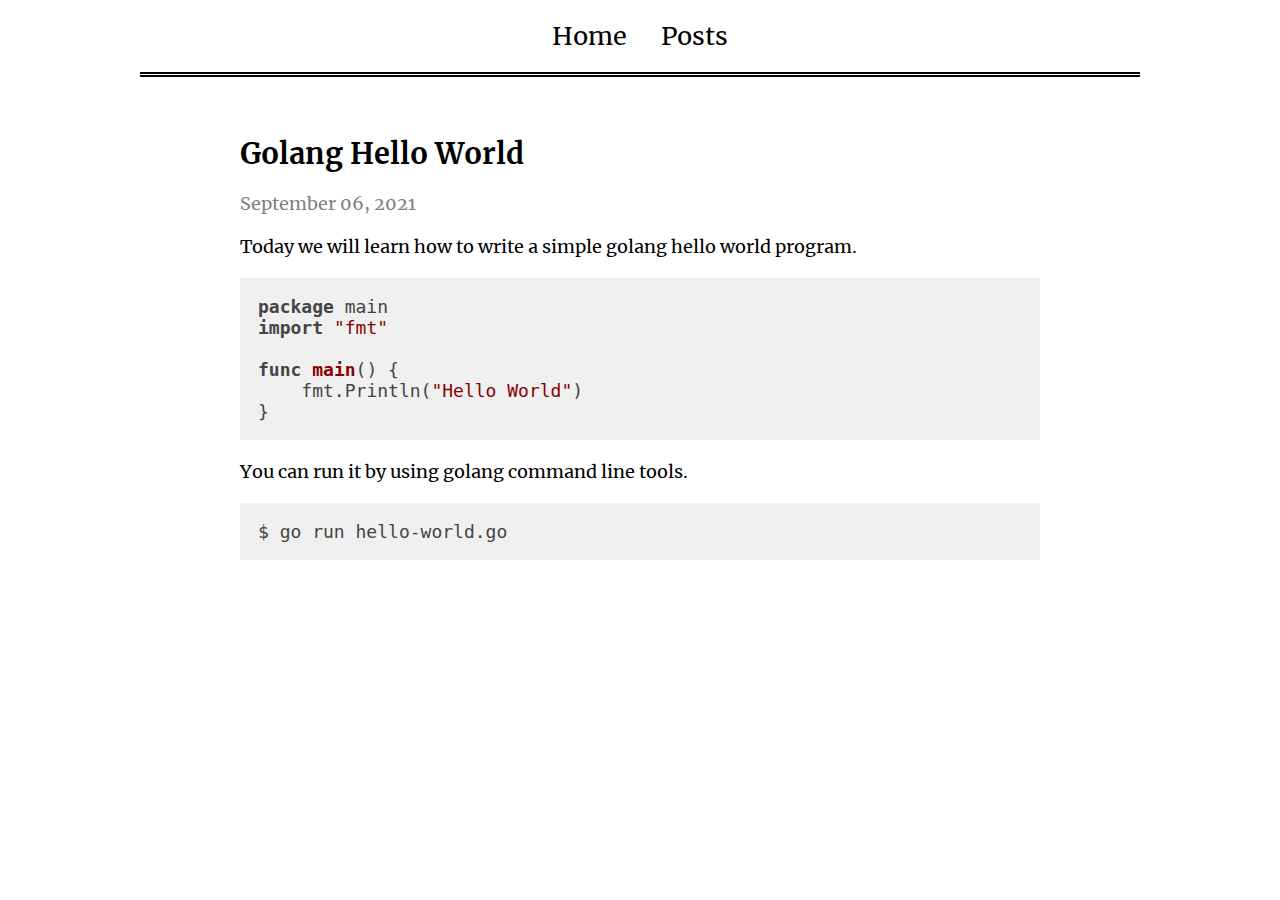
<file: blog/golang-hello-world.html>
<!DOCTYPE html>
<html lang="en">
   <head>
      <!-- Global site tag (gtag.js) - Google Analytics -->
      <script async src="https://www.googletagmanager.com/gtag/js?id=G-0XYCN3LVCK"></script>
      <script>
         window.dataLayer = window.dataLayer || [];
         function gtag() { dataLayer.push(arguments); }
         gtag('js', new Date());

         gtag('config', 'G-0XYCN3LVCK');
      </script>
      <link rel="apple-touch-icon" sizes="180x180" href="/apple-touch-icon.png">
      <link rel="icon" type="image/png" sizes="32x32" href="/favicon-32x32.png">
      <link rel="icon" type="image/png" sizes="16x16" href="/favicon-16x16.png">
      <meta charset="UTF-8">
      <meta http-equiv="X-UA-Compatible" content="IE=edge">
      <meta name="viewport" content="width=device-width, initial-scale=1.0">
      <meta name="description" content="Golang Hello World">
      <title>Golang Hello World</title>
      <style>@font-face{font-family:Merriweather;src:url(/fonts/Merriweather-Regular.ttf) format("truetype");font-display:swap}@font-face{font-family:Merriweather-Bold;src:url(/fonts/Merriweather-Bold.ttf) format("truetype");font-display:swap}html{font-size:18px;font-family:Merriweather,serif}body{display:flex;flex-direction:column;max-width:1000px;margin:auto;color:#000}code{display:block;white-space:pre-wrap}a{text-decoration:none;color:#000}a:hover h2{text-decoration:underline}li,ul{margin:0;padding:0}#navigation_bar{display:flex;width:100%;justify-content:center;flex-wrap:wrap;border-bottom:thick double #000}#navigation_bar ul{display:inline;margin:0;padding:20px 15px}#navigation_bar li{display:inline;font-size:1.4rem;text-align:center;margin:0 15px;color:#000;text-decoration:none}main{margin:40px auto;width:80%}main li{margin:35px 20px;list-style-type:none}main li h2{display:inline;margin-right:10px;margin-bottom:1px;font-size:1.4rem}time{color:grey}article{margin:auto}p{line-height:1.5}p img{display:block;margin:10px auto}h1{font-size:1.6rem;font-family:Merriweather-Bold}article h2{margin-top:40px}pre code.hljs{display:block;overflow-x:auto;padding:1em}code.hljs{padding:3px 5px}.hljs{background:#f0f0f0;color:#444}.hljs-comment{color:#888}.hljs-punctuation,.hljs-tag{color:#444a}.hljs-tag .hljs-attr,.hljs-tag .hljs-name{color:#444}.hljs-attribute,.hljs-doctag,.hljs-keyword,.hljs-meta .hljs-keyword,.hljs-name,.hljs-selector-tag{font-weight:700}.hljs-deletion,.hljs-number,.hljs-quote,.hljs-selector-class,.hljs-selector-id,.hljs-string,.hljs-template-tag,.hljs-type{color:#800}.hljs-section,.hljs-title{color:#800;font-weight:700}.hljs-link,.hljs-operator,.hljs-regexp,.hljs-selector-attr,.hljs-selector-pseudo,.hljs-symbol,.hljs-template-variable,.hljs-variable{color:#bc6060}.hljs-literal{color:#78a960}.hljs-addition,.hljs-built_in,.hljs-bullet,.hljs-code{color:#397300}.hljs-meta{color:#1f7199}.hljs-meta .hljs-string{color:#4d99bf}.hljs-emphasis{font-style:italic}.hljs-strong{font-weight:700}</style>
   </head>
   <body>
      <nav id="navigation_bar">
         <ul>
            <li><a href="/">Home</a></li>
            <li><a href="/blog/">Posts</a></li>
         </ul>
      </nav>
      <main>
         <section>
            
        <article>
        <header>
        <h1>Golang Hello World</h1>
        <time datetime="2021-09-06">September 06, 2021</time>
        </header>
        <p>
    Today we will learn how to write a simple golang hello world program.
    <pre><code class='language-go'>package main
import "fmt"

func main() {
    fmt.Println("Hello World")
}</code></pre>
</p>
<p>
    You can run it by using golang command line tools.
    <pre><code class='language-bash'>$ go run hello-world.go        
</code></pre>    

</p>

        </article>
        </section>
</main>
<script defer>/*!
  Highlight.js v11.2.0 (git: 2a5c592e5e)
  (c) 2006-2021 Ivan Sagalaev and other contributors
  License: BSD-3-Clause
 */
var hljs=function(){"use strict";var e={exports:{}};function n(e){
return e instanceof Map?e.clear=e.delete=e.set=()=>{
throw Error("map is read-only")}:e instanceof Set&&(e.add=e.clear=e.delete=()=>{
throw Error("set is read-only")
}),Object.freeze(e),Object.getOwnPropertyNames(e).forEach((t=>{var a=e[t]
;"object"!=typeof a||Object.isFrozen(a)||n(a)})),e}
e.exports=n,e.exports.default=n;var t=e.exports;class a{constructor(e){
void 0===e.data&&(e.data={}),this.data=e.data,this.isMatchIgnored=!1}
ignoreMatch(){this.isMatchIgnored=!0}}function i(e){
return e.replace(/&/g,"&amp;").replace(/</g,"&lt;").replace(/>/g,"&gt;").replace(/"/g,"&quot;").replace(/'/g,"&#x27;")
}function s(e,...n){const t=Object.create(null);for(const n in e)t[n]=e[n]
;return n.forEach((e=>{for(const n in e)t[n]=e[n]})),t}const r=e=>!!e.kind
;class o{constructor(e,n){
this.buffer="",this.classPrefix=n.classPrefix,e.walk(this)}addText(e){
this.buffer+=i(e)}openNode(e){if(!r(e))return;let n=e.kind
;n=e.sublanguage?"language-"+n:((e,{prefix:n})=>{if(e.includes(".")){
const t=e.split(".")
;return[`${n}${t.shift()}`,...t.map(((e,n)=>`${e}${"_".repeat(n+1)}`))].join(" ")
}return`${n}${e}`})(n,{prefix:this.classPrefix}),this.span(n)}closeNode(e){
r(e)&&(this.buffer+="</span>")}value(){return this.buffer}span(e){
this.buffer+=`<span class="${e}">`}}class l{constructor(){this.rootNode={
children:[]},this.stack=[this.rootNode]}get top(){
return this.stack[this.stack.length-1]}get root(){return this.rootNode}add(e){
this.top.children.push(e)}openNode(e){const n={kind:e,children:[]}
;this.add(n),this.stack.push(n)}closeNode(){
if(this.stack.length>1)return this.stack.pop()}closeAllNodes(){
for(;this.closeNode(););}toJSON(){return JSON.stringify(this.rootNode,null,4)}
walk(e){return this.constructor._walk(e,this.rootNode)}static _walk(e,n){
return"string"==typeof n?e.addText(n):n.children&&(e.openNode(n),
n.children.forEach((n=>this._walk(e,n))),e.closeNode(n)),e}static _collapse(e){
"string"!=typeof e&&e.children&&(e.children.every((e=>"string"==typeof e))?e.children=[e.children.join("")]:e.children.forEach((e=>{
l._collapse(e)})))}}class c extends l{constructor(e){super(),this.options=e}
addKeyword(e,n){""!==e&&(this.openNode(n),this.addText(e),this.closeNode())}
addText(e){""!==e&&this.add(e)}addSublanguage(e,n){const t=e.root
;t.kind=n,t.sublanguage=!0,this.add(t)}toHTML(){
return new o(this,this.options).value()}finalize(){return!0}}function d(e){
return e?"string"==typeof e?e:e.source:null}function g(e){return b("(?=",e,")")}
function u(e){return b("(?:",e,")?")}function b(...e){
return e.map((e=>d(e))).join("")}function m(...e){return"("+((e=>{
const n=e[e.length-1]
;return"object"==typeof n&&n.constructor===Object?(e.splice(e.length-1,1),n):{}
})(e).capture?"":"?:")+e.map((e=>d(e))).join("|")+")"}function p(e){
return RegExp(e.toString()+"|").exec("").length-1}
const _=/\[(?:[^\\\]]|\\.)*\]|\(\??|\\([1-9][0-9]*)|\\./
;function h(e,{joinWith:n}){let t=0;return e.map((e=>{t+=1;const n=t
;let a=d(e),i="";for(;a.length>0;){const e=_.exec(a);if(!e){i+=a;break}
i+=a.substring(0,e.index),
a=a.substring(e.index+e[0].length),"\\"===e[0][0]&&e[1]?i+="\\"+(Number(e[1])+n):(i+=e[0],
"("===e[0]&&t++)}return i})).map((e=>`(${e})`)).join(n)}
const f="[a-zA-Z]\\w*",E="[a-zA-Z_]\\w*",y="\\b\\d+(\\.\\d+)?",N="(-?)(\\b0[xX][a-fA-F0-9]+|(\\b\\d+(\\.\\d*)?|\\.\\d+)([eE][-+]?\\d+)?)",w="\\b(0b[01]+)",v={
begin:"\\\\[\\s\\S]",relevance:0},O={scope:"string",begin:"'",end:"'",
illegal:"\\n",contains:[v]},M={scope:"string",begin:'"',end:'"',illegal:"\\n",
contains:[v]},x=(e,n,t={})=>{const a=s({scope:"comment",begin:e,end:n,
contains:[]},t);a.contains.push({scope:"doctag",
begin:"[ ]*(?=(TODO|FIXME|NOTE|BUG|OPTIMIZE|HACK|XXX):)",
end:/(TODO|FIXME|NOTE|BUG|OPTIMIZE|HACK|XXX):/,excludeBegin:!0,relevance:0})
;const i=m("I","a","is","so","us","to","at","if","in","it","on",/[A-Za-z]+['](d|ve|re|ll|t|s|n)/,/[A-Za-z]+[-][a-z]+/,/[A-Za-z][a-z]{2,}/)
;return a.contains.push({begin:b(/[ ]+/,"(",i,/[.]?[:]?([.][ ]|[ ])/,"){3}")}),a
},S=x("//","$"),k=x("/\\*","\\*/"),A=x("#","$");var C=Object.freeze({
__proto__:null,MATCH_NOTHING_RE:/\b\B/,IDENT_RE:f,UNDERSCORE_IDENT_RE:E,
NUMBER_RE:y,C_NUMBER_RE:N,BINARY_NUMBER_RE:w,
RE_STARTERS_RE:"!|!=|!==|%|%=|&|&&|&=|\\*|\\*=|\\+|\\+=|,|-|-=|/=|/|:|;|<<|<<=|<=|<|===|==|=|>>>=|>>=|>=|>>>|>>|>|\\?|\\[|\\{|\\(|\\^|\\^=|\\||\\|=|\\|\\||~",
SHEBANG:(e={})=>{const n=/^#![ ]*\//
;return e.binary&&(e.begin=b(n,/.*\b/,e.binary,/\b.*/)),s({scope:"meta",begin:n,
end:/$/,relevance:0,"on:begin":(e,n)=>{0!==e.index&&n.ignoreMatch()}},e)},
BACKSLASH_ESCAPE:v,APOS_STRING_MODE:O,QUOTE_STRING_MODE:M,PHRASAL_WORDS_MODE:{
begin:/\b(a|an|the|are|I'm|isn't|don't|doesn't|won't|but|just|should|pretty|simply|enough|gonna|going|wtf|so|such|will|you|your|they|like|more)\b/
},COMMENT:x,C_LINE_COMMENT_MODE:S,C_BLOCK_COMMENT_MODE:k,HASH_COMMENT_MODE:A,
NUMBER_MODE:{scope:"number",begin:y,relevance:0},C_NUMBER_MODE:{scope:"number",
begin:N,relevance:0},BINARY_NUMBER_MODE:{scope:"number",begin:w,relevance:0},
REGEXP_MODE:{begin:/(?=\/[^/\n]*\/)/,contains:[{scope:"regexp",begin:/\//,
end:/\/[gimuy]*/,illegal:/\n/,contains:[v,{begin:/\[/,end:/\]/,relevance:0,
contains:[v]}]}]},TITLE_MODE:{scope:"title",begin:f,relevance:0},
UNDERSCORE_TITLE_MODE:{scope:"title",begin:E,relevance:0},METHOD_GUARD:{
begin:"\\.\\s*[a-zA-Z_]\\w*",relevance:0},END_SAME_AS_BEGIN:e=>Object.assign(e,{
"on:begin":(e,n)=>{n.data._beginMatch=e[1]},"on:end":(e,n)=>{
n.data._beginMatch!==e[1]&&n.ignoreMatch()}})});function T(e,n){
"."===e.input[e.index-1]&&n.ignoreMatch()}function R(e,n){
void 0!==e.className&&(e.scope=e.className,delete e.className)}function D(e,n){
n&&e.beginKeywords&&(e.begin="\\b("+e.beginKeywords.split(" ").join("|")+")(?!\\.)(?=\\b|\\s)",
e.__beforeBegin=T,e.keywords=e.keywords||e.beginKeywords,delete e.beginKeywords,
void 0===e.relevance&&(e.relevance=0))}function I(e,n){
Array.isArray(e.illegal)&&(e.illegal=m(...e.illegal))}function L(e,n){
if(e.match){
if(e.begin||e.end)throw Error("begin & end are not supported with match")
;e.begin=e.match,delete e.match}}function B(e,n){
void 0===e.relevance&&(e.relevance=1)}const $=(e,n)=>{if(!e.beforeMatch)return
;if(e.starts)throw Error("beforeMatch cannot be used with starts")
;const t=Object.assign({},e);Object.keys(e).forEach((n=>{delete e[n]
})),e.keywords=t.keywords,e.begin=b(t.beforeMatch,g(t.begin)),e.starts={
relevance:0,contains:[Object.assign(t,{endsParent:!0})]
},e.relevance=0,delete t.beforeMatch
},z=["of","and","for","in","not","or","if","then","parent","list","value"]
;function F(e,n,t="keyword"){const a=Object.create(null)
;return"string"==typeof e?i(t,e.split(" ")):Array.isArray(e)?i(t,e):Object.keys(e).forEach((t=>{
Object.assign(a,F(e[t],n,t))})),a;function i(e,t){
n&&(t=t.map((e=>e.toLowerCase()))),t.forEach((n=>{const t=n.split("|")
;a[t[0]]=[e,j(t[0],t[1])]}))}}function j(e,n){
return n?Number(n):(e=>z.includes(e.toLowerCase()))(e)?0:1}const U={},P=e=>{
console.error(e)},K=(e,...n)=>{console.log("WARN: "+e,...n)},q=(e,n)=>{
U[`${e}/${n}`]||(console.log(`Deprecated as of ${e}. ${n}`),U[`${e}/${n}`]=!0)
},H=Error();function G(e,n,{key:t}){let a=0;const i=e[t],s={},r={}
;for(let e=1;e<=n.length;e++)r[e+a]=i[e],s[e+a]=!0,a+=p(n[e-1])
;e[t]=r,e[t]._emit=s,e[t]._multi=!0}function Z(e){(e=>{
e.scope&&"object"==typeof e.scope&&null!==e.scope&&(e.beginScope=e.scope,
delete e.scope)})(e),"string"==typeof e.beginScope&&(e.beginScope={
_wrap:e.beginScope}),"string"==typeof e.endScope&&(e.endScope={_wrap:e.endScope
}),(e=>{if(Array.isArray(e.begin)){
if(e.skip||e.excludeBegin||e.returnBegin)throw P("skip, excludeBegin, returnBegin not compatible with beginScope: {}"),
H
;if("object"!=typeof e.beginScope||null===e.beginScope)throw P("beginScope must be object"),
H;G(e,e.begin,{key:"beginScope"}),e.begin=h(e.begin,{joinWith:""})}})(e),(e=>{
if(Array.isArray(e.end)){
if(e.skip||e.excludeEnd||e.returnEnd)throw P("skip, excludeEnd, returnEnd not compatible with endScope: {}"),
H
;if("object"!=typeof e.endScope||null===e.endScope)throw P("endScope must be object"),
H;G(e,e.end,{key:"endScope"}),e.end=h(e.end,{joinWith:""})}})(e)}function W(e){
function n(n,t){return RegExp(d(n),"m"+(e.case_insensitive?"i":"")+(t?"g":""))}
class t{constructor(){
this.matchIndexes={},this.regexes=[],this.matchAt=1,this.position=0}
addRule(e,n){
n.position=this.position++,this.matchIndexes[this.matchAt]=n,this.regexes.push([n,e]),
this.matchAt+=p(e)+1}compile(){0===this.regexes.length&&(this.exec=()=>null)
;const e=this.regexes.map((e=>e[1]));this.matcherRe=n(h(e,{joinWith:"|"
}),!0),this.lastIndex=0}exec(e){this.matcherRe.lastIndex=this.lastIndex
;const n=this.matcherRe.exec(e);if(!n)return null
;const t=n.findIndex(((e,n)=>n>0&&void 0!==e)),a=this.matchIndexes[t]
;return n.splice(0,t),Object.assign(n,a)}}class a{constructor(){
this.rules=[],this.multiRegexes=[],
this.count=0,this.lastIndex=0,this.regexIndex=0}getMatcher(e){
if(this.multiRegexes[e])return this.multiRegexes[e];const n=new t
;return this.rules.slice(e).forEach((([e,t])=>n.addRule(e,t))),
n.compile(),this.multiRegexes[e]=n,n}resumingScanAtSamePosition(){
return 0!==this.regexIndex}considerAll(){this.regexIndex=0}addRule(e,n){
this.rules.push([e,n]),"begin"===n.type&&this.count++}exec(e){
const n=this.getMatcher(this.regexIndex);n.lastIndex=this.lastIndex
;let t=n.exec(e)
;if(this.resumingScanAtSamePosition())if(t&&t.index===this.lastIndex);else{
const n=this.getMatcher(0);n.lastIndex=this.lastIndex+1,t=n.exec(e)}
return t&&(this.regexIndex+=t.position+1,
this.regexIndex===this.count&&this.considerAll()),t}}
if(e.compilerExtensions||(e.compilerExtensions=[]),
e.contains&&e.contains.includes("self"))throw Error("ERR: contains `self` is not supported at the top-level of a language.  See documentation.")
;return e.classNameAliases=s(e.classNameAliases||{}),function t(i,r){const o=i
;if(i.isCompiled)return o
;[R,L,Z,$].forEach((e=>e(i,r))),e.compilerExtensions.forEach((e=>e(i,r))),
i.__beforeBegin=null,[D,I,B].forEach((e=>e(i,r))),i.isCompiled=!0;let l=null
;return"object"==typeof i.keywords&&i.keywords.$pattern&&(i.keywords=Object.assign({},i.keywords),
l=i.keywords.$pattern,
delete i.keywords.$pattern),l=l||/\w+/,i.keywords&&(i.keywords=F(i.keywords,e.case_insensitive)),
o.keywordPatternRe=n(l,!0),
r&&(i.begin||(i.begin=/\B|\b/),o.beginRe=n(i.begin),i.end||i.endsWithParent||(i.end=/\B|\b/),
i.end&&(o.endRe=n(i.end)),
o.terminatorEnd=d(i.end)||"",i.endsWithParent&&r.terminatorEnd&&(o.terminatorEnd+=(i.end?"|":"")+r.terminatorEnd)),
i.illegal&&(o.illegalRe=n(i.illegal)),
i.contains||(i.contains=[]),i.contains=[].concat(...i.contains.map((e=>(e=>(e.variants&&!e.cachedVariants&&(e.cachedVariants=e.variants.map((n=>s(e,{
variants:null},n)))),e.cachedVariants?e.cachedVariants:Q(e)?s(e,{
starts:e.starts?s(e.starts):null
}):Object.isFrozen(e)?s(e):e))("self"===e?i:e)))),i.contains.forEach((e=>{t(e,o)
})),i.starts&&t(i.starts,r),o.matcher=(e=>{const n=new a
;return e.contains.forEach((e=>n.addRule(e.begin,{rule:e,type:"begin"
}))),e.terminatorEnd&&n.addRule(e.terminatorEnd,{type:"end"
}),e.illegal&&n.addRule(e.illegal,{type:"illegal"}),n})(o),o}(e)}function Q(e){
return!!e&&(e.endsWithParent||Q(e.starts))}const X=i,V=s,J=Symbol("nomatch")
;var Y=(e=>{const n=Object.create(null),i=Object.create(null),s=[];let r=!0
;const o="Could not find the language '{}', did you forget to load/include a language module?",l={
disableAutodetect:!0,name:"Plain text",contains:[]};let d={
ignoreUnescapedHTML:!1,noHighlightRe:/^(no-?highlight)$/i,
languageDetectRe:/\blang(?:uage)?-([\w-]+)\b/i,classPrefix:"hljs-",
cssSelector:"pre code",languages:null,__emitter:c};function g(e){
return d.noHighlightRe.test(e)}function u(e,n,t){let a="",i=""
;"object"==typeof n?(a=e,
t=n.ignoreIllegals,i=n.language):(q("10.7.0","highlight(lang, code, ...args) has been deprecated."),
q("10.7.0","Please use highlight(code, options) instead.\nhttps://github.com/highlightjs/highlight.js/issues/2277"),
i=e,a=n),void 0===t&&(t=!0);const s={code:a,language:i};N("before:highlight",s)
;const r=s.result?s.result:b(s.language,s.code,t)
;return r.code=s.code,N("after:highlight",r),r}function b(e,t,i,s){
const l=Object.create(null);function c(){if(!M.keywords)return void S.addText(k)
;let e=0;M.keywordPatternRe.lastIndex=0;let n=M.keywordPatternRe.exec(k),t=""
;for(;n;){t+=k.substring(e,n.index)
;const i=w.case_insensitive?n[0].toLowerCase():n[0],s=(a=i,M.keywords[a]);if(s){
const[e,a]=s
;if(S.addText(t),t="",l[i]=(l[i]||0)+1,l[i]<=7&&(A+=a),e.startsWith("_"))t+=n[0];else{
const t=w.classNameAliases[e]||e;S.addKeyword(n[0],t)}}else t+=n[0]
;e=M.keywordPatternRe.lastIndex,n=M.keywordPatternRe.exec(k)}var a
;t+=k.substr(e),S.addText(t)}function g(){null!=M.subLanguage?(()=>{
if(""===k)return;let e=null;if("string"==typeof M.subLanguage){
if(!n[M.subLanguage])return void S.addText(k)
;e=b(M.subLanguage,k,!0,x[M.subLanguage]),x[M.subLanguage]=e._top
}else e=m(k,M.subLanguage.length?M.subLanguage:null)
;M.relevance>0&&(A+=e.relevance),S.addSublanguage(e._emitter,e.language)
})():c(),k=""}function u(e,n){let t=1;for(;void 0!==n[t];){if(!e._emit[t]){t++
;continue}const a=w.classNameAliases[e[t]]||e[t],i=n[t]
;a?S.addKeyword(i,a):(k=i,c(),k=""),t++}}function p(e,n){
return e.scope&&"string"==typeof e.scope&&S.openNode(w.classNameAliases[e.scope]||e.scope),
e.beginScope&&(e.beginScope._wrap?(S.addKeyword(k,w.classNameAliases[e.beginScope._wrap]||e.beginScope._wrap),
k=""):e.beginScope._multi&&(u(e.beginScope,n),k="")),M=Object.create(e,{parent:{
value:M}}),M}function _(e,n,t){let i=((e,n)=>{const t=e&&e.exec(n)
;return t&&0===t.index})(e.endRe,t);if(i){if(e["on:end"]){const t=new a(e)
;e["on:end"](n,t),t.isMatchIgnored&&(i=!1)}if(i){
for(;e.endsParent&&e.parent;)e=e.parent;return e}}
if(e.endsWithParent)return _(e.parent,n,t)}function h(e){
return 0===M.matcher.regexIndex?(k+=e[0],1):(R=!0,0)}function E(e){
const n=e[0],a=t.substr(e.index),i=_(M,e,a);if(!i)return J;const s=M
;M.endScope&&M.endScope._wrap?(g(),
S.addKeyword(n,M.endScope._wrap)):M.endScope&&M.endScope._multi?(g(),
u(M.endScope,e)):s.skip?k+=n:(s.returnEnd||s.excludeEnd||(k+=n),
g(),s.excludeEnd&&(k=n));do{
M.scope&&S.closeNode(),M.skip||M.subLanguage||(A+=M.relevance),M=M.parent
}while(M!==i.parent);return i.starts&&p(i.starts,e),s.returnEnd?0:n.length}
let y={};function N(n,s){const o=s&&s[0];if(k+=n,null==o)return g(),0
;if("begin"===y.type&&"end"===s.type&&y.index===s.index&&""===o){
if(k+=t.slice(s.index,s.index+1),!r){const n=Error(`0 width match regex (${e})`)
;throw n.languageName=e,n.badRule=y.rule,n}return 1}
if(y=s,"begin"===s.type)return(e=>{
const n=e[0],t=e.rule,i=new a(t),s=[t.__beforeBegin,t["on:begin"]]
;for(const t of s)if(t&&(t(e,i),i.isMatchIgnored))return h(n)
;return t.skip?k+=n:(t.excludeBegin&&(k+=n),
g(),t.returnBegin||t.excludeBegin||(k=n)),p(t,e),t.returnBegin?0:n.length})(s)
;if("illegal"===s.type&&!i){
const e=Error('Illegal lexeme "'+o+'" for mode "'+(M.scope||"<unnamed>")+'"')
;throw e.mode=M,e}if("end"===s.type){const e=E(s);if(e!==J)return e}
if("illegal"===s.type&&""===o)return 1
;if(T>1e5&&T>3*s.index)throw Error("potential infinite loop, way more iterations than matches")
;return k+=o,o.length}const w=f(e)
;if(!w)throw P(o.replace("{}",e)),Error('Unknown language: "'+e+'"')
;const v=W(w);let O="",M=s||v;const x={},S=new d.__emitter(d);(()=>{const e=[]
;for(let n=M;n!==w;n=n.parent)n.scope&&e.unshift(n.scope)
;e.forEach((e=>S.openNode(e)))})();let k="",A=0,C=0,T=0,R=!1;try{
for(M.matcher.considerAll();;){
T++,R?R=!1:M.matcher.considerAll(),M.matcher.lastIndex=C
;const e=M.matcher.exec(t);if(!e)break;const n=N(t.substring(C,e.index),e)
;C=e.index+n}return N(t.substr(C)),S.closeAllNodes(),S.finalize(),O=S.toHTML(),{
language:e,value:O,relevance:A,illegal:!1,_emitter:S,_top:M}}catch(n){
if(n.message&&n.message.includes("Illegal"))return{language:e,value:X(t),
illegal:!0,relevance:0,_illegalBy:{message:n.message,index:C,
context:t.slice(C-100,C+100),mode:n.mode,resultSoFar:O},_emitter:S};if(r)return{
language:e,value:X(t),illegal:!1,relevance:0,errorRaised:n,_emitter:S,_top:M}
;throw n}}function m(e,t){t=t||d.languages||Object.keys(n);const a=(e=>{
const n={value:X(e),illegal:!1,relevance:0,_top:l,_emitter:new d.__emitter(d)}
;return n._emitter.addText(e),n})(e),i=t.filter(f).filter(y).map((n=>b(n,e,!1)))
;i.unshift(a);const s=i.sort(((e,n)=>{
if(e.relevance!==n.relevance)return n.relevance-e.relevance
;if(e.language&&n.language){if(f(e.language).supersetOf===n.language)return 1
;if(f(n.language).supersetOf===e.language)return-1}return 0})),[r,o]=s,c=r
;return c.secondBest=o,c}function p(e){let n=null;const t=(e=>{
let n=e.className+" ";n+=e.parentNode?e.parentNode.className:""
;const t=d.languageDetectRe.exec(n);if(t){const n=f(t[1])
;return n||(K(o.replace("{}",t[1])),
K("Falling back to no-highlight mode for this block.",e)),n?t[1]:"no-highlight"}
return n.split(/\s+/).find((e=>g(e)||f(e)))})(e);if(g(t))return
;N("before:highlightElement",{el:e,language:t
}),!d.ignoreUnescapedHTML&&e.children.length>0&&(console.warn("One of your code blocks includes unescaped HTML. This is a potentially serious security risk."),
console.warn("https://github.com/highlightjs/highlight.js/issues/2886"),
console.warn(e)),n=e;const a=n.textContent,s=t?u(a,{language:t,ignoreIllegals:!0
}):m(a);e.innerHTML=s.value,((e,n,t)=>{const a=n&&i[n]||t
;e.classList.add("hljs"),e.classList.add("language-"+a)
})(e,t,s.language),e.result={language:s.language,re:s.relevance,
relevance:s.relevance},s.secondBest&&(e.secondBest={
language:s.secondBest.language,relevance:s.secondBest.relevance
}),N("after:highlightElement",{el:e,result:s,text:a})}let _=!1;function h(){
"loading"!==document.readyState?document.querySelectorAll(d.cssSelector).forEach(p):_=!0
}function f(e){return e=(e||"").toLowerCase(),n[e]||n[i[e]]}
function E(e,{languageName:n}){"string"==typeof e&&(e=[e]),e.forEach((e=>{
i[e.toLowerCase()]=n}))}function y(e){const n=f(e)
;return n&&!n.disableAutodetect}function N(e,n){const t=e;s.forEach((e=>{
e[t]&&e[t](n)}))}
"undefined"!=typeof window&&window.addEventListener&&window.addEventListener("DOMContentLoaded",(()=>{
_&&h()}),!1),Object.assign(e,{highlight:u,highlightAuto:m,highlightAll:h,
highlightElement:p,
highlightBlock:e=>(q("10.7.0","highlightBlock will be removed entirely in v12.0"),
q("10.7.0","Please use highlightElement now."),p(e)),configure:e=>{d=V(d,e)},
initHighlighting:()=>{
h(),q("10.6.0","initHighlighting() deprecated.  Use highlightAll() now.")},
initHighlightingOnLoad:()=>{
h(),q("10.6.0","initHighlightingOnLoad() deprecated.  Use highlightAll() now.")
},registerLanguage:(t,a)=>{let i=null;try{i=a(e)}catch(e){
if(P("Language definition for '{}' could not be registered.".replace("{}",t)),
!r)throw e;P(e),i=l}
i.name||(i.name=t),n[t]=i,i.rawDefinition=a.bind(null,e),i.aliases&&E(i.aliases,{
languageName:t})},unregisterLanguage:e=>{delete n[e]
;for(const n of Object.keys(i))i[n]===e&&delete i[n]},
listLanguages:()=>Object.keys(n),getLanguage:f,registerAliases:E,
autoDetection:y,inherit:V,addPlugin:e=>{(e=>{
e["before:highlightBlock"]&&!e["before:highlightElement"]&&(e["before:highlightElement"]=n=>{
e["before:highlightBlock"](Object.assign({block:n.el},n))
}),e["after:highlightBlock"]&&!e["after:highlightElement"]&&(e["after:highlightElement"]=n=>{
e["after:highlightBlock"](Object.assign({block:n.el},n))})})(e),s.push(e)}
}),e.debugMode=()=>{r=!1},e.safeMode=()=>{r=!0},e.versionString="11.2.0"
;for(const e in C)"object"==typeof C[e]&&t(C[e]);return Object.assign(e,C),e
})({});const ee=e=>({IMPORTANT:{scope:"meta",begin:"!important"},HEXCOLOR:{
scope:"number",begin:"#([a-fA-F0-9]{6}|[a-fA-F0-9]{3})"},
ATTRIBUTE_SELECTOR_MODE:{scope:"selector-attr",begin:/\[/,end:/\]/,illegal:"$",
contains:[e.APOS_STRING_MODE,e.QUOTE_STRING_MODE]},CSS_NUMBER_MODE:{
scope:"number",
begin:e.NUMBER_RE+"(%|em|ex|ch|rem|vw|vh|vmin|vmax|cm|mm|in|pt|pc|px|deg|grad|rad|turn|s|ms|Hz|kHz|dpi|dpcm|dppx)?",
relevance:0},CSS_VARIABLE:{className:"attr",begin:/--[A-Za-z][A-Za-z0-9_-]*/}
}),ne=["a","abbr","address","article","aside","audio","b","blockquote","body","button","canvas","caption","cite","code","dd","del","details","dfn","div","dl","dt","em","fieldset","figcaption","figure","footer","form","h1","h2","h3","h4","h5","h6","header","hgroup","html","i","iframe","img","input","ins","kbd","label","legend","li","main","mark","menu","nav","object","ol","p","q","quote","samp","section","span","strong","summary","sup","table","tbody","td","textarea","tfoot","th","thead","time","tr","ul","var","video"],te=["any-hover","any-pointer","aspect-ratio","color","color-gamut","color-index","device-aspect-ratio","device-height","device-width","display-mode","forced-colors","grid","height","hover","inverted-colors","monochrome","orientation","overflow-block","overflow-inline","pointer","prefers-color-scheme","prefers-contrast","prefers-reduced-motion","prefers-reduced-transparency","resolution","scan","scripting","update","width","min-width","max-width","min-height","max-height"],ae=["active","any-link","blank","checked","current","default","defined","dir","disabled","drop","empty","enabled","first","first-child","first-of-type","fullscreen","future","focus","focus-visible","focus-within","has","host","host-context","hover","indeterminate","in-range","invalid","is","lang","last-child","last-of-type","left","link","local-link","not","nth-child","nth-col","nth-last-child","nth-last-col","nth-last-of-type","nth-of-type","only-child","only-of-type","optional","out-of-range","past","placeholder-shown","read-only","read-write","required","right","root","scope","target","target-within","user-invalid","valid","visited","where"],ie=["after","backdrop","before","cue","cue-region","first-letter","first-line","grammar-error","marker","part","placeholder","selection","slotted","spelling-error"],se=["align-content","align-items","align-self","animation","animation-delay","animation-direction","animation-duration","animation-fill-mode","animation-iteration-count","animation-name","animation-play-state","animation-timing-function","auto","backface-visibility","background","background-attachment","background-clip","background-color","background-image","background-origin","background-position","background-repeat","background-size","border","border-bottom","border-bottom-color","border-bottom-left-radius","border-bottom-right-radius","border-bottom-style","border-bottom-width","border-collapse","border-color","border-image","border-image-outset","border-image-repeat","border-image-slice","border-image-source","border-image-width","border-left","border-left-color","border-left-style","border-left-width","border-radius","border-right","border-right-color","border-right-style","border-right-width","border-spacing","border-style","border-top","border-top-color","border-top-left-radius","border-top-right-radius","border-top-style","border-top-width","border-width","bottom","box-decoration-break","box-shadow","box-sizing","break-after","break-before","break-inside","caption-side","clear","clip","clip-path","color","column-count","column-fill","column-gap","column-rule","column-rule-color","column-rule-style","column-rule-width","column-span","column-width","columns","content","counter-increment","counter-reset","cursor","direction","display","empty-cells","filter","flex","flex-basis","flex-direction","flex-flow","flex-grow","flex-shrink","flex-wrap","float","font","font-display","font-family","font-feature-settings","font-kerning","font-language-override","font-size","font-size-adjust","font-smoothing","font-stretch","font-style","font-variant","font-variant-ligatures","font-variation-settings","font-weight","height","hyphens","icon","image-orientation","image-rendering","image-resolution","ime-mode","inherit","initial","justify-content","left","letter-spacing","line-height","list-style","list-style-image","list-style-position","list-style-type","margin","margin-bottom","margin-left","margin-right","margin-top","marks","mask","max-height","max-width","min-height","min-width","nav-down","nav-index","nav-left","nav-right","nav-up","none","normal","object-fit","object-position","opacity","order","orphans","outline","outline-color","outline-offset","outline-style","outline-width","overflow","overflow-wrap","overflow-x","overflow-y","padding","padding-bottom","padding-left","padding-right","padding-top","page-break-after","page-break-before","page-break-inside","perspective","perspective-origin","pointer-events","position","quotes","resize","right","src","tab-size","table-layout","text-align","text-align-last","text-decoration","text-decoration-color","text-decoration-line","text-decoration-style","text-indent","text-overflow","text-rendering","text-shadow","text-transform","text-underline-position","top","transform","transform-origin","transform-style","transition","transition-delay","transition-duration","transition-property","transition-timing-function","unicode-bidi","vertical-align","visibility","white-space","widows","width","word-break","word-spacing","word-wrap","z-index"].reverse(),re=ae.concat(ie)
;var oe="\\.([0-9](_*[0-9])*)",le="[0-9a-fA-F](_*[0-9a-fA-F])*",ce={
className:"number",variants:[{
begin:`(\\b([0-9](_*[0-9])*)((${oe})|\\.)?|(${oe}))[eE][+-]?([0-9](_*[0-9])*)[fFdD]?\\b`
},{begin:`\\b([0-9](_*[0-9])*)((${oe})[fFdD]?\\b|\\.([fFdD]\\b)?)`},{
begin:`(${oe})[fFdD]?\\b`},{begin:"\\b([0-9](_*[0-9])*)[fFdD]\\b"},{
begin:`\\b0[xX]((${le})\\.?|(${le})?\\.(${le}))[pP][+-]?([0-9](_*[0-9])*)[fFdD]?\\b`
},{begin:"\\b(0|[1-9](_*[0-9])*)[lL]?\\b"},{begin:`\\b0[xX](${le})[lL]?\\b`},{
begin:"\\b0(_*[0-7])*[lL]?\\b"},{begin:"\\b0[bB][01](_*[01])*[lL]?\\b"}],
relevance:0};function de(e,n,t){return-1===t?"":e.replace(n,(a=>de(e,n,t-1)))}
const ge="[A-Za-z$_][0-9A-Za-z$_]*",ue=["as","in","of","if","for","while","finally","var","new","function","do","return","void","else","break","catch","instanceof","with","throw","case","default","try","switch","continue","typeof","delete","let","yield","const","class","debugger","async","await","static","import","from","export","extends"],be=["true","false","null","undefined","NaN","Infinity"],me=["Intl","DataView","Number","Math","Date","String","RegExp","Object","Function","Boolean","Error","Symbol","Set","Map","WeakSet","WeakMap","Proxy","Reflect","JSON","Promise","Float64Array","Int16Array","Int32Array","Int8Array","Uint16Array","Uint32Array","Float32Array","Array","Uint8Array","Uint8ClampedArray","ArrayBuffer","BigInt64Array","BigUint64Array","BigInt"],pe=["EvalError","InternalError","RangeError","ReferenceError","SyntaxError","TypeError","URIError"],_e=["setInterval","setTimeout","clearInterval","clearTimeout","require","exports","eval","isFinite","isNaN","parseFloat","parseInt","decodeURI","decodeURIComponent","encodeURI","encodeURIComponent","escape","unescape"],he=["arguments","this","super","console","window","document","localStorage","module","global"],fe=[].concat(_e,me,pe)
;function Ee(e){const n=ge,t={begin:/<[A-Za-z0-9\\._:-]+/,
end:/\/[A-Za-z0-9\\._:-]+>|\/>/,isTrulyOpeningTag:(e,n)=>{
const t=e[0].length+e.index,a=e.input[t];"<"!==a?">"===a&&(((e,{after:n})=>{
const t="</"+e[0].slice(1);return-1!==e.input.indexOf(t,n)})(e,{after:t
})||n.ignoreMatch()):n.ignoreMatch()}},a={$pattern:ge,keyword:ue,literal:be,
built_in:fe,"variable.language":he
},i="\\.([0-9](_?[0-9])*)",s="0|[1-9](_?[0-9])*|0[0-7]*[89][0-9]*",r={
className:"number",variants:[{
begin:`(\\b(${s})((${i})|\\.)?|(${i}))[eE][+-]?([0-9](_?[0-9])*)\\b`},{
begin:`\\b(${s})\\b((${i})\\b|\\.)?|(${i})\\b`},{
begin:"\\b(0|[1-9](_?[0-9])*)n\\b"},{
begin:"\\b0[xX][0-9a-fA-F](_?[0-9a-fA-F])*n?\\b"},{
begin:"\\b0[bB][0-1](_?[0-1])*n?\\b"},{begin:"\\b0[oO][0-7](_?[0-7])*n?\\b"},{
begin:"\\b0[0-7]+n?\\b"}],relevance:0},o={className:"subst",begin:"\\$\\{",
end:"\\}",keywords:a,contains:[]},l={begin:"html`",end:"",starts:{end:"`",
returnEnd:!1,contains:[e.BACKSLASH_ESCAPE,o],subLanguage:"xml"}},c={
begin:"css`",end:"",starts:{end:"`",returnEnd:!1,
contains:[e.BACKSLASH_ESCAPE,o],subLanguage:"css"}},d={className:"string",
begin:"`",end:"`",contains:[e.BACKSLASH_ESCAPE,o]},u={className:"comment",
variants:[e.COMMENT(/\/\*\*(?!\/)/,"\\*/",{relevance:0,contains:[{
begin:"(?=@[A-Za-z]+)",relevance:0,contains:[{className:"doctag",
begin:"@[A-Za-z]+"},{className:"type",begin:"\\{",end:"\\}",excludeEnd:!0,
excludeBegin:!0,relevance:0},{className:"variable",begin:n+"(?=\\s*(-)|$)",
endsParent:!0,relevance:0},{begin:/(?=[^\n])\s/,relevance:0}]}]
}),e.C_BLOCK_COMMENT_MODE,e.C_LINE_COMMENT_MODE]
},m=[e.APOS_STRING_MODE,e.QUOTE_STRING_MODE,l,c,d,r,e.REGEXP_MODE]
;o.contains=m.concat({begin:/\{/,end:/\}/,keywords:a,contains:["self"].concat(m)
});const p=[].concat(u,o.contains),_=p.concat([{begin:/\(/,end:/\)/,keywords:a,
contains:["self"].concat(p)}]),h={className:"params",begin:/\(/,end:/\)/,
excludeBegin:!0,excludeEnd:!0,keywords:a,contains:_},f={variants:[{
match:[/class/,/\s+/,n],scope:{1:"keyword",3:"title.class"}},{
match:[/extends/,/\s+/,b(n,"(",b(/\./,n),")*")],scope:{1:"keyword",
3:"title.class.inherited"}}]},E={relevance:0,
match:/\b[A-Z][a-z]+([A-Z][a-z]+)*/,className:"title.class",keywords:{
_:[...me,...pe]}},y={variants:[{match:[/function/,/\s+/,n,/(?=\s*\()/]},{
match:[/function/,/\s*(?=\()/]}],className:{1:"keyword",3:"title.function"},
label:"func.def",contains:[h],illegal:/%/},N={
match:b(/\b/,(w=[..._e,"super"],b("(?!",w.join("|"),")")),n,g(/\(/)),
className:"title.function",relevance:0};var w;const v={
begin:b(/\./,g(b(n,/(?![0-9A-Za-z$_(])/))),end:n,excludeBegin:!0,
keywords:"prototype",className:"property",relevance:0},O={
match:[/get|set/,/\s+/,n,/(?=\()/],className:{1:"keyword",3:"title.function"},
contains:[{begin:/\(\)/},h]
},M="(\\([^()]*(\\([^()]*(\\([^()]*\\)[^()]*)*\\)[^()]*)*\\)|"+e.UNDERSCORE_IDENT_RE+")\\s*=>",x={
match:[/const|var|let/,/\s+/,n,/\s*/,/=\s*/,g(M)],className:{1:"keyword",
3:"title.function"},contains:[h]};return{name:"Javascript",
aliases:["js","jsx","mjs","cjs"],keywords:a,exports:{PARAMS_CONTAINS:_},
illegal:/#(?![$_A-z])/,contains:[e.SHEBANG({label:"shebang",binary:"node",
relevance:5}),{label:"use_strict",className:"meta",relevance:10,
begin:/^\s*['"]use (strict|asm)['"]/
},e.APOS_STRING_MODE,e.QUOTE_STRING_MODE,l,c,d,u,r,E,{className:"attr",
begin:n+g(":"),relevance:0},x,{
begin:"("+e.RE_STARTERS_RE+"|\\b(case|return|throw)\\b)\\s*",
keywords:"return throw case",relevance:0,contains:[u,e.REGEXP_MODE,{
className:"function",begin:M,returnBegin:!0,end:"\\s*=>",contains:[{
className:"params",variants:[{begin:e.UNDERSCORE_IDENT_RE,relevance:0},{
className:null,begin:/\(\s*\)/,skip:!0},{begin:/\(/,end:/\)/,excludeBegin:!0,
excludeEnd:!0,keywords:a,contains:_}]}]},{begin:/,/,relevance:0},{match:/\s+/,
relevance:0},{variants:[{begin:"<>",end:"</>"},{begin:t.begin,
"on:begin":t.isTrulyOpeningTag,end:t.end}],subLanguage:"xml",contains:[{
begin:t.begin,end:t.end,skip:!0,contains:["self"]}]}]},y,{
beginKeywords:"while if switch catch for"},{
begin:"\\b(?!function)"+e.UNDERSCORE_IDENT_RE+"\\([^()]*(\\([^()]*(\\([^()]*\\)[^()]*)*\\)[^()]*)*\\)\\s*\\{",
returnBegin:!0,label:"func.def",contains:[h,e.inherit(e.TITLE_MODE,{begin:n,
className:"title.function"})]},{match:/\.\.\./,relevance:0},v,{match:"\\$"+n,
relevance:0},{match:[/\bconstructor(?=\s*\()/],className:{1:"title.function"},
contains:[h]},N,{relevance:0,match:/\b[A-Z][A-Z_0-9]+\b/,
className:"variable.constant"},f,O,{match:/\$[(.]/}]}}
const ye=e=>b(/\b/,e,/\w$/.test(e)?/\b/:/\B/),Ne=["Protocol","Type"].map(ye),we=["init","self"].map(ye),ve=["Any","Self"],Oe=["actor","associatedtype","async","await",/as\?/,/as!/,"as","break","case","catch","class","continue","convenience","default","defer","deinit","didSet","do","dynamic","else","enum","extension","fallthrough",/fileprivate\(set\)/,"fileprivate","final","for","func","get","guard","if","import","indirect","infix",/init\?/,/init!/,"inout",/internal\(set\)/,"internal","in","is","isolated","nonisolated","lazy","let","mutating","nonmutating",/open\(set\)/,"open","operator","optional","override","postfix","precedencegroup","prefix",/private\(set\)/,"private","protocol",/public\(set\)/,"public","repeat","required","rethrows","return","set","some","static","struct","subscript","super","switch","throws","throw",/try\?/,/try!/,"try","typealias",/unowned\(safe\)/,/unowned\(unsafe\)/,"unowned","var","weak","where","while","willSet"],Me=["false","nil","true"],xe=["assignment","associativity","higherThan","left","lowerThan","none","right"],Se=["#colorLiteral","#column","#dsohandle","#else","#elseif","#endif","#error","#file","#fileID","#fileLiteral","#filePath","#function","#if","#imageLiteral","#keyPath","#line","#selector","#sourceLocation","#warn_unqualified_access","#warning"],ke=["abs","all","any","assert","assertionFailure","debugPrint","dump","fatalError","getVaList","isKnownUniquelyReferenced","max","min","numericCast","pointwiseMax","pointwiseMin","precondition","preconditionFailure","print","readLine","repeatElement","sequence","stride","swap","swift_unboxFromSwiftValueWithType","transcode","type","unsafeBitCast","unsafeDowncast","withExtendedLifetime","withUnsafeMutablePointer","withUnsafePointer","withVaList","withoutActuallyEscaping","zip"],Ae=m(/[/=\-+!*%<>&|^~?]/,/[\u00A1-\u00A7]/,/[\u00A9\u00AB]/,/[\u00AC\u00AE]/,/[\u00B0\u00B1]/,/[\u00B6\u00BB\u00BF\u00D7\u00F7]/,/[\u2016-\u2017]/,/[\u2020-\u2027]/,/[\u2030-\u203E]/,/[\u2041-\u2053]/,/[\u2055-\u205E]/,/[\u2190-\u23FF]/,/[\u2500-\u2775]/,/[\u2794-\u2BFF]/,/[\u2E00-\u2E7F]/,/[\u3001-\u3003]/,/[\u3008-\u3020]/,/[\u3030]/),Ce=m(Ae,/[\u0300-\u036F]/,/[\u1DC0-\u1DFF]/,/[\u20D0-\u20FF]/,/[\uFE00-\uFE0F]/,/[\uFE20-\uFE2F]/),Te=b(Ae,Ce,"*"),Re=m(/[a-zA-Z_]/,/[\u00A8\u00AA\u00AD\u00AF\u00B2-\u00B5\u00B7-\u00BA]/,/[\u00BC-\u00BE\u00C0-\u00D6\u00D8-\u00F6\u00F8-\u00FF]/,/[\u0100-\u02FF\u0370-\u167F\u1681-\u180D\u180F-\u1DBF]/,/[\u1E00-\u1FFF]/,/[\u200B-\u200D\u202A-\u202E\u203F-\u2040\u2054\u2060-\u206F]/,/[\u2070-\u20CF\u2100-\u218F\u2460-\u24FF\u2776-\u2793]/,/[\u2C00-\u2DFF\u2E80-\u2FFF]/,/[\u3004-\u3007\u3021-\u302F\u3031-\u303F\u3040-\uD7FF]/,/[\uF900-\uFD3D\uFD40-\uFDCF\uFDF0-\uFE1F\uFE30-\uFE44]/,/[\uFE47-\uFEFE\uFF00-\uFFFD]/),De=m(Re,/\d/,/[\u0300-\u036F\u1DC0-\u1DFF\u20D0-\u20FF\uFE20-\uFE2F]/),Ie=b(Re,De,"*"),Le=b(/[A-Z]/,De,"*"),Be=["autoclosure",b(/convention\(/,m("swift","block","c"),/\)/),"discardableResult","dynamicCallable","dynamicMemberLookup","escaping","frozen","GKInspectable","IBAction","IBDesignable","IBInspectable","IBOutlet","IBSegueAction","inlinable","main","nonobjc","NSApplicationMain","NSCopying","NSManaged",b(/objc\(/,Ie,/\)/),"objc","objcMembers","propertyWrapper","requires_stored_property_inits","resultBuilder","testable","UIApplicationMain","unknown","usableFromInline"],$e=["iOS","iOSApplicationExtension","macOS","macOSApplicationExtension","macCatalyst","macCatalystApplicationExtension","watchOS","watchOSApplicationExtension","tvOS","tvOSApplicationExtension","swift"]
;var ze=Object.freeze({__proto__:null,grmr_bash:e=>{const n={},t={begin:/\$\{/,
end:/\}/,contains:["self",{begin:/:-/,contains:[n]}]};Object.assign(n,{
className:"variable",variants:[{
begin:b(/\$[\w\d#@][\w\d_]*/,"(?![\\w\\d])(?![$])")},t]});const a={
className:"subst",begin:/\$\(/,end:/\)/,contains:[e.BACKSLASH_ESCAPE]},i={
begin:/<<-?\s*(?=\w+)/,starts:{contains:[e.END_SAME_AS_BEGIN({begin:/(\w+)/,
end:/(\w+)/,className:"string"})]}},s={className:"string",begin:/"/,end:/"/,
contains:[e.BACKSLASH_ESCAPE,n,a]};a.contains.push(s);const r={begin:/\$\(\(/,
end:/\)\)/,contains:[{begin:/\d+#[0-9a-f]+/,className:"number"},e.NUMBER_MODE,n]
},o=e.SHEBANG({binary:"(fish|bash|zsh|sh|csh|ksh|tcsh|dash|scsh)",relevance:10
}),l={className:"function",begin:/\w[\w\d_]*\s*\(\s*\)\s*\{/,returnBegin:!0,
contains:[e.inherit(e.TITLE_MODE,{begin:/\w[\w\d_]*/})],relevance:0};return{
name:"Bash",aliases:["sh"],keywords:{$pattern:/\b[a-z._-]+\b/,
keyword:["if","then","else","elif","fi","for","while","in","do","done","case","esac","function"],
literal:["true","false"],
built_in:"break cd continue eval exec exit export getopts hash pwd readonly return shift test times trap umask unset alias bind builtin caller command declare echo enable help let local logout mapfile printf read readarray source type typeset ulimit unalias set shopt autoload bg bindkey bye cap chdir clone comparguments compcall compctl compdescribe compfiles compgroups compquote comptags comptry compvalues dirs disable disown echotc echoti emulate fc fg float functions getcap getln history integer jobs kill limit log noglob popd print pushd pushln rehash sched setcap setopt stat suspend ttyctl unfunction unhash unlimit unsetopt vared wait whence where which zcompile zformat zftp zle zmodload zparseopts zprof zpty zregexparse zsocket zstyle ztcp"
},contains:[o,e.SHEBANG(),l,r,e.HASH_COMMENT_MODE,i,s,{className:"",begin:/\\"/
},{className:"string",begin:/'/,end:/'/},n]}},grmr_c:e=>{
const n=e.COMMENT("//","$",{contains:[{begin:/\\\n/}]
}),t="[a-zA-Z_]\\w*::",a="(decltype\\(auto\\)|"+u(t)+"[a-zA-Z_]\\w*"+u("<[^<>]+>")+")",i={
className:"type",variants:[{begin:"\\b[a-z\\d_]*_t\\b"},{
match:/\batomic_[a-z]{3,6}\b/}]},s={className:"string",variants:[{
begin:'(u8?|U|L)?"',end:'"',illegal:"\\n",contains:[e.BACKSLASH_ESCAPE]},{
begin:"(u8?|U|L)?'(\\\\(x[0-9A-Fa-f]{2}|u[0-9A-Fa-f]{4,8}|[0-7]{3}|\\S)|.)",
end:"'",illegal:"."},e.END_SAME_AS_BEGIN({
begin:/(?:u8?|U|L)?R"([^()\\ ]{0,16})\(/,end:/\)([^()\\ ]{0,16})"/})]},r={
className:"number",variants:[{begin:"\\b(0b[01']+)"},{
begin:"(-?)\\b([\\d']+(\\.[\\d']*)?|\\.[\\d']+)((ll|LL|l|L)(u|U)?|(u|U)(ll|LL|l|L)?|f|F|b|B)"
},{
begin:"(-?)(\\b0[xX][a-fA-F0-9']+|(\\b[\\d']+(\\.[\\d']*)?|\\.[\\d']+)([eE][-+]?[\\d']+)?)"
}],relevance:0},o={className:"meta",begin:/#\s*[a-z]+\b/,end:/$/,keywords:{
keyword:"if else elif endif define undef warning error line pragma _Pragma ifdef ifndef include"
},contains:[{begin:/\\\n/,relevance:0},e.inherit(s,{className:"string"}),{
className:"string",begin:/<.*?>/},n,e.C_BLOCK_COMMENT_MODE]},l={
className:"title",begin:u(t)+e.IDENT_RE,relevance:0
},c=u(t)+e.IDENT_RE+"\\s*\\(",d={
keyword:["asm","auto","break","case","const","continue","default","do","else","enum","extern","for","fortran","goto","if","inline","register","restrict","return","sizeof","static","struct","switch","typedef","union","volatile","while","_Alignas","_Alignof","_Atomic","_Generic","_Noreturn","_Static_assert","_Thread_local","alignas","alignof","noreturn","static_assert","thread_local","_Pragma"],
type:["float","double","signed","unsigned","int","short","long","char","void","_Bool","_Complex","_Imaginary","_Decimal32","_Decimal64","_Decimal128","complex","bool","imaginary"],
literal:"true false NULL",
built_in:"std string wstring cin cout cerr clog stdin stdout stderr stringstream istringstream ostringstream auto_ptr deque list queue stack vector map set pair bitset multiset multimap unordered_set unordered_map unordered_multiset unordered_multimap priority_queue make_pair array shared_ptr abort terminate abs acos asin atan2 atan calloc ceil cosh cos exit exp fabs floor fmod fprintf fputs free frexp fscanf future isalnum isalpha iscntrl isdigit isgraph islower isprint ispunct isspace isupper isxdigit tolower toupper labs ldexp log10 log malloc realloc memchr memcmp memcpy memset modf pow printf putchar puts scanf sinh sin snprintf sprintf sqrt sscanf strcat strchr strcmp strcpy strcspn strlen strncat strncmp strncpy strpbrk strrchr strspn strstr tanh tan vfprintf vprintf vsprintf endl initializer_list unique_ptr"
},g=[o,i,n,e.C_BLOCK_COMMENT_MODE,r,s],b={variants:[{begin:/=/,end:/;/},{
begin:/\(/,end:/\)/},{beginKeywords:"new throw return else",end:/;/}],
keywords:d,contains:g.concat([{begin:/\(/,end:/\)/,keywords:d,
contains:g.concat(["self"]),relevance:0}]),relevance:0},m={
begin:"("+a+"[\\*&\\s]+)+"+c,returnBegin:!0,end:/[{;=]/,excludeEnd:!0,
keywords:d,illegal:/[^\w\s\*&:<>.]/,contains:[{begin:"decltype\\(auto\\)",
keywords:d,relevance:0},{begin:c,returnBegin:!0,contains:[e.inherit(l,{
className:"title.function"})],relevance:0},{relevance:0,match:/,/},{
className:"params",begin:/\(/,end:/\)/,keywords:d,relevance:0,
contains:[n,e.C_BLOCK_COMMENT_MODE,s,r,i,{begin:/\(/,end:/\)/,keywords:d,
relevance:0,contains:["self",n,e.C_BLOCK_COMMENT_MODE,s,r,i]}]
},i,n,e.C_BLOCK_COMMENT_MODE,o]};return{name:"C",aliases:["h"],keywords:d,
disableAutodetect:!0,illegal:"</",contains:[].concat(b,m,g,[o,{
begin:e.IDENT_RE+"::",keywords:d},{className:"class",
beginKeywords:"enum class struct union",end:/[{;:<>=]/,contains:[{
beginKeywords:"final class struct"},e.TITLE_MODE]}]),exports:{preprocessor:o,
strings:s,keywords:d}}},grmr_cpp:e=>{const n=e.COMMENT("//","$",{contains:[{
begin:/\\\n/}]
}),t="[a-zA-Z_]\\w*::",a="(?!struct)(decltype\\(auto\\)|"+u(t)+"[a-zA-Z_]\\w*"+u("<[^<>]+>")+")",i={
className:"type",begin:"\\b[a-z\\d_]*_t\\b"},s={className:"string",variants:[{
begin:'(u8?|U|L)?"',end:'"',illegal:"\\n",contains:[e.BACKSLASH_ESCAPE]},{
begin:"(u8?|U|L)?'(\\\\(x[0-9A-Fa-f]{2}|u[0-9A-Fa-f]{4,8}|[0-7]{3}|\\S)|.)",
end:"'",illegal:"."},e.END_SAME_AS_BEGIN({
begin:/(?:u8?|U|L)?R"([^()\\ ]{0,16})\(/,end:/\)([^()\\ ]{0,16})"/})]},r={
className:"number",variants:[{begin:"\\b(0b[01']+)"},{
begin:"(-?)\\b([\\d']+(\\.[\\d']*)?|\\.[\\d']+)((ll|LL|l|L)(u|U)?|(u|U)(ll|LL|l|L)?|f|F|b|B)"
},{
begin:"(-?)(\\b0[xX][a-fA-F0-9']+|(\\b[\\d']+(\\.[\\d']*)?|\\.[\\d']+)([eE][-+]?[\\d']+)?)"
}],relevance:0},o={className:"meta",begin:/#\s*[a-z]+\b/,end:/$/,keywords:{
keyword:"if else elif endif define undef warning error line pragma _Pragma ifdef ifndef include"
},contains:[{begin:/\\\n/,relevance:0},e.inherit(s,{className:"string"}),{
className:"string",begin:/<.*?>/},n,e.C_BLOCK_COMMENT_MODE]},l={
className:"title",begin:u(t)+e.IDENT_RE,relevance:0
},c=u(t)+e.IDENT_RE+"\\s*\\(",d={
type:["bool","char","char16_t","char32_t","char8_t","double","float","int","long","short","void","wchar_t"],
keyword:["alignas","alignof","and","and_eq","asm","atomic_cancel","atomic_commit","atomic_noexcept","auto","bitand","bitor","break","case","catch","class","co_await","co_return","co_yield","compl","concept","const","const_cast|10","consteval","constexpr","constinit","continue","decltype","default","delete","do","dynamic_cast|10","else","enum","explicit","export","extern","false","final","for","friend","goto","if","import","inline","module","mutable","namespace","new","noexcept","not","not_eq","nullptr","operator","or","or_eq","override","private","protected","public","reflexpr","register","reinterpret_cast|10","requires","return","signed","sizeof","static","static_assert","static_cast|10","struct","switch","synchronized","template","this","thread_local","throw","transaction_safe","transaction_safe_dynamic","true","try","typedef","typeid","typename","union","unsigned","using","virtual","volatile","while","xor","xor_eq,"],
literal:["NULL","false","nullopt","nullptr","true"],built_in:["_Pragma"],
_type_hints:["any","auto_ptr","barrier","binary_semaphore","bitset","complex","condition_variable","condition_variable_any","counting_semaphore","deque","false_type","future","imaginary","initializer_list","istringstream","jthread","latch","lock_guard","multimap","multiset","mutex","optional","ostringstream","packaged_task","pair","promise","priority_queue","queue","recursive_mutex","recursive_timed_mutex","scoped_lock","set","shared_future","shared_lock","shared_mutex","shared_timed_mutex","shared_ptr","stack","string_view","stringstream","timed_mutex","thread","true_type","tuple","unique_lock","unique_ptr","unordered_map","unordered_multimap","unordered_multiset","unordered_set","variant","vector","weak_ptr","wstring","wstring_view"]
},m={className:"function.dispatch",relevance:0,keywords:{
_hint:["abort","abs","acos","apply","as_const","asin","atan","atan2","calloc","ceil","cerr","cin","clog","cos","cosh","cout","declval","endl","exchange","exit","exp","fabs","floor","fmod","forward","fprintf","fputs","free","frexp","fscanf","future","invoke","isalnum","isalpha","iscntrl","isdigit","isgraph","islower","isprint","ispunct","isspace","isupper","isxdigit","labs","launder","ldexp","log","log10","make_pair","make_shared","make_shared_for_overwrite","make_tuple","make_unique","malloc","memchr","memcmp","memcpy","memset","modf","move","pow","printf","putchar","puts","realloc","scanf","sin","sinh","snprintf","sprintf","sqrt","sscanf","std","stderr","stdin","stdout","strcat","strchr","strcmp","strcpy","strcspn","strlen","strncat","strncmp","strncpy","strpbrk","strrchr","strspn","strstr","swap","tan","tanh","terminate","to_underlying","tolower","toupper","vfprintf","visit","vprintf","vsprintf"]
},
begin:b(/\b/,/(?!decltype)/,/(?!if)/,/(?!for)/,/(?!while)/,e.IDENT_RE,g(/(<[^<>]+>|)\s*\(/))
},p=[m,o,i,n,e.C_BLOCK_COMMENT_MODE,r,s],_={variants:[{begin:/=/,end:/;/},{
begin:/\(/,end:/\)/},{beginKeywords:"new throw return else",end:/;/}],
keywords:d,contains:p.concat([{begin:/\(/,end:/\)/,keywords:d,
contains:p.concat(["self"]),relevance:0}]),relevance:0},h={className:"function",
begin:"("+a+"[\\*&\\s]+)+"+c,returnBegin:!0,end:/[{;=]/,excludeEnd:!0,
keywords:d,illegal:/[^\w\s\*&:<>.]/,contains:[{begin:"decltype\\(auto\\)",
keywords:d,relevance:0},{begin:c,returnBegin:!0,contains:[l],relevance:0},{
begin:/::/,relevance:0},{begin:/:/,endsWithParent:!0,contains:[s,r]},{
relevance:0,match:/,/},{className:"params",begin:/\(/,end:/\)/,keywords:d,
relevance:0,contains:[n,e.C_BLOCK_COMMENT_MODE,s,r,i,{begin:/\(/,end:/\)/,
keywords:d,relevance:0,contains:["self",n,e.C_BLOCK_COMMENT_MODE,s,r,i]}]
},i,n,e.C_BLOCK_COMMENT_MODE,o]};return{name:"C++",
aliases:["cc","c++","h++","hpp","hh","hxx","cxx"],keywords:d,illegal:"</",
classNameAliases:{"function.dispatch":"built_in"},
contains:[].concat(_,h,m,p,[o,{
begin:"\\b(deque|list|queue|priority_queue|pair|stack|vector|map|set|bitset|multiset|multimap|unordered_map|unordered_set|unordered_multiset|unordered_multimap|array|tuple|optional|variant|function)\\s*<",
end:">",keywords:d,contains:["self",i]},{begin:e.IDENT_RE+"::",keywords:d},{
match:[/\b(?:enum(?:\s+(?:class|struct))?|class|struct|union)/,/\s+/,/\w+/],
className:{1:"keyword",3:"title.class"}}])}},grmr_csharp:e=>{const n={
keyword:["abstract","as","base","break","case","catch","class","const","continue","do","else","event","explicit","extern","finally","fixed","for","foreach","goto","if","implicit","in","interface","internal","is","lock","namespace","new","operator","out","override","params","private","protected","public","readonly","record","ref","return","sealed","sizeof","stackalloc","static","struct","switch","this","throw","try","typeof","unchecked","unsafe","using","virtual","void","volatile","while"].concat(["add","alias","and","ascending","async","await","by","descending","equals","from","get","global","group","init","into","join","let","nameof","not","notnull","on","or","orderby","partial","remove","select","set","unmanaged","value|0","var","when","where","with","yield"]),
built_in:["bool","byte","char","decimal","delegate","double","dynamic","enum","float","int","long","nint","nuint","object","sbyte","short","string","ulong","uint","ushort"],
literal:["default","false","null","true"]},t=e.inherit(e.TITLE_MODE,{
begin:"[a-zA-Z](\\.?\\w)*"}),a={className:"number",variants:[{
begin:"\\b(0b[01']+)"},{
begin:"(-?)\\b([\\d']+(\\.[\\d']*)?|\\.[\\d']+)(u|U|l|L|ul|UL|f|F|b|B)"},{
begin:"(-?)(\\b0[xX][a-fA-F0-9']+|(\\b[\\d']+(\\.[\\d']*)?|\\.[\\d']+)([eE][-+]?[\\d']+)?)"
}],relevance:0},i={className:"string",begin:'@"',end:'"',contains:[{begin:'""'}]
},s=e.inherit(i,{illegal:/\n/}),r={className:"subst",begin:/\{/,end:/\}/,
keywords:n},o=e.inherit(r,{illegal:/\n/}),l={className:"string",begin:/\$"/,
end:'"',illegal:/\n/,contains:[{begin:/\{\{/},{begin:/\}\}/
},e.BACKSLASH_ESCAPE,o]},c={className:"string",begin:/\$@"/,end:'"',contains:[{
begin:/\{\{/},{begin:/\}\}/},{begin:'""'},r]},d=e.inherit(c,{illegal:/\n/,
contains:[{begin:/\{\{/},{begin:/\}\}/},{begin:'""'},o]})
;r.contains=[c,l,i,e.APOS_STRING_MODE,e.QUOTE_STRING_MODE,a,e.C_BLOCK_COMMENT_MODE],
o.contains=[d,l,s,e.APOS_STRING_MODE,e.QUOTE_STRING_MODE,a,e.inherit(e.C_BLOCK_COMMENT_MODE,{
illegal:/\n/})];const g={variants:[c,l,i,e.APOS_STRING_MODE,e.QUOTE_STRING_MODE]
},u={begin:"<",end:">",contains:[{beginKeywords:"in out"},t]
},b=e.IDENT_RE+"(<"+e.IDENT_RE+"(\\s*,\\s*"+e.IDENT_RE+")*>)?(\\[\\])?",m={
begin:"@"+e.IDENT_RE,relevance:0};return{name:"C#",aliases:["cs","c#"],
keywords:n,illegal:/::/,contains:[e.COMMENT("///","$",{returnBegin:!0,
contains:[{className:"doctag",variants:[{begin:"///",relevance:0},{
begin:"\x3c!--|--\x3e"},{begin:"</?",end:">"}]}]
}),e.C_LINE_COMMENT_MODE,e.C_BLOCK_COMMENT_MODE,{className:"meta",begin:"#",
end:"$",keywords:{
keyword:"if else elif endif define undef warning error line region endregion pragma checksum"
}},g,a,{beginKeywords:"class interface",relevance:0,end:/[{;=]/,
illegal:/[^\s:,]/,contains:[{beginKeywords:"where class"
},t,u,e.C_LINE_COMMENT_MODE,e.C_BLOCK_COMMENT_MODE]},{beginKeywords:"namespace",
relevance:0,end:/[{;=]/,illegal:/[^\s:]/,
contains:[t,e.C_LINE_COMMENT_MODE,e.C_BLOCK_COMMENT_MODE]},{
beginKeywords:"record",relevance:0,end:/[{;=]/,illegal:/[^\s:]/,
contains:[t,u,e.C_LINE_COMMENT_MODE,e.C_BLOCK_COMMENT_MODE]},{className:"meta",
begin:"^\\s*\\[(?=[\\w])",excludeBegin:!0,end:"\\]",excludeEnd:!0,contains:[{
className:"string",begin:/"/,end:/"/}]},{
beginKeywords:"new return throw await else",relevance:0},{className:"function",
begin:"("+b+"\\s+)+"+e.IDENT_RE+"\\s*(<.+>\\s*)?\\(",returnBegin:!0,
end:/\s*[{;=]/,excludeEnd:!0,keywords:n,contains:[{
beginKeywords:"public private protected static internal protected abstract async extern override unsafe virtual new sealed partial",
relevance:0},{begin:e.IDENT_RE+"\\s*(<.+>\\s*)?\\(",returnBegin:!0,
contains:[e.TITLE_MODE,u],relevance:0},{className:"params",begin:/\(/,end:/\)/,
excludeBegin:!0,excludeEnd:!0,keywords:n,relevance:0,
contains:[g,a,e.C_BLOCK_COMMENT_MODE]
},e.C_LINE_COMMENT_MODE,e.C_BLOCK_COMMENT_MODE]},m]}},grmr_css:e=>{
const n=ee(e),t=[e.APOS_STRING_MODE,e.QUOTE_STRING_MODE];return{name:"CSS",
case_insensitive:!0,illegal:/[=|'\$]/,keywords:{keyframePosition:"from to"},
classNameAliases:{keyframePosition:"selector-tag"},
contains:[e.C_BLOCK_COMMENT_MODE,{begin:/-(webkit|moz|ms|o)-(?=[a-z])/
},n.CSS_NUMBER_MODE,{className:"selector-id",begin:/#[A-Za-z0-9_-]+/,relevance:0
},{className:"selector-class",begin:"\\.[a-zA-Z-][a-zA-Z0-9_-]*",relevance:0
},n.ATTRIBUTE_SELECTOR_MODE,{className:"selector-pseudo",variants:[{
begin:":("+ae.join("|")+")"},{begin:"::("+ie.join("|")+")"}]},n.CSS_VARIABLE,{
className:"attribute",begin:"\\b("+se.join("|")+")\\b"},{begin:":",end:"[;}]",
contains:[n.HEXCOLOR,n.IMPORTANT,n.CSS_NUMBER_MODE,...t,{
begin:/(url|data-uri)\(/,end:/\)/,relevance:0,keywords:{built_in:"url data-uri"
},contains:[{className:"string",begin:/[^)]/,endsWithParent:!0,excludeEnd:!0}]
},{className:"built_in",begin:/[\w-]+(?=\()/}]},{begin:g(/@/),end:"[{;]",
relevance:0,illegal:/:/,contains:[{className:"keyword",begin:/@-?\w[\w]*(-\w+)*/
},{begin:/\s/,endsWithParent:!0,excludeEnd:!0,relevance:0,keywords:{
$pattern:/[a-z-]+/,keyword:"and or not only",attribute:te.join(" ")},contains:[{
begin:/[a-z-]+(?=:)/,className:"attribute"},...t,n.CSS_NUMBER_MODE]}]},{
className:"selector-tag",begin:"\\b("+ne.join("|")+")\\b"}]}},grmr_diff:e=>({
name:"Diff",aliases:["patch"],contains:[{className:"meta",relevance:10,
match:m(/^@@ +-\d+,\d+ +\+\d+,\d+ +@@/,/^\*\*\* +\d+,\d+ +\*\*\*\*$/,/^--- +\d+,\d+ +----$/)
},{className:"comment",variants:[{
begin:m(/Index: /,/^index/,/={3,}/,/^-{3}/,/^\*{3} /,/^\+{3}/,/^diff --git/),
end:/$/},{match:/^\*{15}$/}]},{className:"addition",begin:/^\+/,end:/$/},{
className:"deletion",begin:/^-/,end:/$/},{className:"addition",begin:/^!/,
end:/$/}]}),grmr_go:e=>{const n={
keyword:["break","default","func","interface","select","case","map","struct","chan","else","goto","package","switch","const","fallthrough","if","range","type","continue","for","import","return","var","go","defer","bool","byte","complex64","complex128","float32","float64","int8","int16","int32","int64","string","uint8","uint16","uint32","uint64","int","uint","uintptr","rune"],
literal:["true","false","iota","nil"],
built_in:["append","cap","close","complex","copy","imag","len","make","new","panic","print","println","real","recover","delete"]
};return{name:"Go",aliases:["golang"],keywords:n,illegal:"</",
contains:[e.C_LINE_COMMENT_MODE,e.C_BLOCK_COMMENT_MODE,{className:"string",
variants:[e.QUOTE_STRING_MODE,e.APOS_STRING_MODE,{begin:"`",end:"`"}]},{
className:"number",variants:[{begin:e.C_NUMBER_RE+"[i]",relevance:1
},e.C_NUMBER_MODE]},{begin:/:=/},{className:"function",beginKeywords:"func",
end:"\\s*(\\{|$)",excludeEnd:!0,contains:[e.TITLE_MODE,{className:"params",
begin:/\(/,end:/\)/,keywords:n,illegal:/["']/}]}]}},grmr_ini:e=>{const n={
className:"number",relevance:0,variants:[{begin:/([+-]+)?[\d]+_[\d_]+/},{
begin:e.NUMBER_RE}]},t=e.COMMENT();t.variants=[{begin:/;/,end:/$/},{begin:/#/,
end:/$/}];const a={className:"variable",variants:[{begin:/\$[\w\d"][\w\d_]*/},{
begin:/\$\{(.*?)\}/}]},i={className:"literal",
begin:/\bon|off|true|false|yes|no\b/},s={className:"string",
contains:[e.BACKSLASH_ESCAPE],variants:[{begin:"'''",end:"'''",relevance:10},{
begin:'"""',end:'"""',relevance:10},{begin:'"',end:'"'},{begin:"'",end:"'"}]
},r={begin:/\[/,end:/\]/,contains:[t,i,a,s,n,"self"],relevance:0
},o=m(/[A-Za-z0-9_-]+/,/"(\\"|[^"])*"/,/'[^']*'/);return{name:"TOML, also INI",
aliases:["toml"],case_insensitive:!0,illegal:/\S/,contains:[t,{
className:"section",begin:/\[+/,end:/\]+/},{
begin:b(o,"(\\s*\\.\\s*",o,")*",g(/\s*=\s*[^#\s]/)),className:"attr",starts:{
end:/$/,contains:[t,r,i,a,s,n]}}]}},grmr_java:e=>{
const n="[\xc0-\u02b8a-zA-Z_$][\xc0-\u02b8a-zA-Z_$0-9]*",t=n+de("(?:<"+n+"~~~(?:\\s*,\\s*"+n+"~~~)*>)?",/~~~/g,2),a={
keyword:["synchronized","abstract","private","var","static","if","const ","for","while","strictfp","finally","protected","import","native","final","void","enum","else","break","transient","catch","instanceof","volatile","case","assert","package","default","public","try","switch","continue","throws","protected","public","private","module","requires","exports","do"],
literal:["false","true","null"],
type:["char","boolean","long","float","int","byte","short","double"],
built_in:["super","this"]},i={className:"meta",begin:"@"+n,contains:[{
begin:/\(/,end:/\)/,contains:["self"]}]},s={className:"params",begin:/\(/,
end:/\)/,keywords:a,relevance:0,contains:[e.C_BLOCK_COMMENT_MODE],endsParent:!0}
;return{name:"Java",aliases:["jsp"],keywords:a,illegal:/<\/|#/,
contains:[e.COMMENT("/\\*\\*","\\*/",{relevance:0,contains:[{begin:/\w+@/,
relevance:0},{className:"doctag",begin:"@[A-Za-z]+"}]}),{
begin:/import java\.[a-z]+\./,keywords:"import",relevance:2
},e.C_LINE_COMMENT_MODE,e.C_BLOCK_COMMENT_MODE,e.APOS_STRING_MODE,e.QUOTE_STRING_MODE,{
match:[/\b(?:class|interface|enum|extends|implements|new)/,/\s+/,n],className:{
1:"keyword",3:"title.class"}},{begin:[n,/\s+/,n,/\s+/,/=/],className:{1:"type",
3:"variable",5:"operator"}},{begin:[/record/,/\s+/,n],className:{1:"keyword",
3:"title.class"},contains:[s,e.C_LINE_COMMENT_MODE,e.C_BLOCK_COMMENT_MODE]},{
beginKeywords:"new throw return else",relevance:0},{
begin:["(?:"+t+"\\s+)",e.UNDERSCORE_IDENT_RE,/\s*(?=\()/],className:{
2:"title.function"},keywords:a,contains:[{className:"params",begin:/\(/,
end:/\)/,keywords:a,relevance:0,
contains:[i,e.APOS_STRING_MODE,e.QUOTE_STRING_MODE,ce,e.C_BLOCK_COMMENT_MODE]
},e.C_LINE_COMMENT_MODE,e.C_BLOCK_COMMENT_MODE]},ce,i]}},grmr_javascript:Ee,
grmr_json:e=>({name:"JSON",contains:[{className:"attr",
begin:/"(\\.|[^\\"\r\n])*"(?=\s*:)/,relevance:1.01},{match:/[{}[\],:]/,
className:"punctuation",relevance:0},e.QUOTE_STRING_MODE,{
beginKeywords:"true false null"
},e.C_NUMBER_MODE,e.C_LINE_COMMENT_MODE,e.C_BLOCK_COMMENT_MODE],illegal:"\\S"}),
grmr_kotlin:e=>{const n={
keyword:"abstract as val var vararg get set class object open private protected public noinline crossinline dynamic final enum if else do while for when throw try catch finally import package is in fun override companion reified inline lateinit init interface annotation data sealed internal infix operator out by constructor super tailrec where const inner suspend typealias external expect actual",
built_in:"Byte Short Char Int Long Boolean Float Double Void Unit Nothing",
literal:"true false null"},t={className:"symbol",begin:e.UNDERSCORE_IDENT_RE+"@"
},a={className:"subst",begin:/\$\{/,end:/\}/,contains:[e.C_NUMBER_MODE]},i={
className:"variable",begin:"\\$"+e.UNDERSCORE_IDENT_RE},s={className:"string",
variants:[{begin:'"""',end:'"""(?=[^"])',contains:[i,a]},{begin:"'",end:"'",
illegal:/\n/,contains:[e.BACKSLASH_ESCAPE]},{begin:'"',end:'"',illegal:/\n/,
contains:[e.BACKSLASH_ESCAPE,i,a]}]};a.contains.push(s);const r={
className:"meta",
begin:"@(?:file|property|field|get|set|receiver|param|setparam|delegate)\\s*:(?:\\s*"+e.UNDERSCORE_IDENT_RE+")?"
},o={className:"meta",begin:"@"+e.UNDERSCORE_IDENT_RE,contains:[{begin:/\(/,
end:/\)/,contains:[e.inherit(s,{className:"string"})]}]
},l=ce,c=e.COMMENT("/\\*","\\*/",{contains:[e.C_BLOCK_COMMENT_MODE]}),d={
variants:[{className:"type",begin:e.UNDERSCORE_IDENT_RE},{begin:/\(/,end:/\)/,
contains:[]}]},g=d;return g.variants[1].contains=[d],d.variants[1].contains=[g],
{name:"Kotlin",aliases:["kt","kts"],keywords:n,
contains:[e.COMMENT("/\\*\\*","\\*/",{relevance:0,contains:[{className:"doctag",
begin:"@[A-Za-z]+"}]}),e.C_LINE_COMMENT_MODE,c,{className:"keyword",
begin:/\b(break|continue|return|this)\b/,starts:{contains:[{className:"symbol",
begin:/@\w+/}]}},t,r,o,{className:"function",beginKeywords:"fun",end:"[(]|$",
returnBegin:!0,excludeEnd:!0,keywords:n,relevance:5,contains:[{
begin:e.UNDERSCORE_IDENT_RE+"\\s*\\(",returnBegin:!0,relevance:0,
contains:[e.UNDERSCORE_TITLE_MODE]},{className:"type",begin:/</,end:/>/,
keywords:"reified",relevance:0},{className:"params",begin:/\(/,end:/\)/,
endsParent:!0,keywords:n,relevance:0,contains:[{begin:/:/,end:/[=,\/]/,
endsWithParent:!0,contains:[d,e.C_LINE_COMMENT_MODE,c],relevance:0
},e.C_LINE_COMMENT_MODE,c,r,o,s,e.C_NUMBER_MODE]},c]},{className:"class",
beginKeywords:"class interface trait",end:/[:\{(]|$/,excludeEnd:!0,
illegal:"extends implements",contains:[{
beginKeywords:"public protected internal private constructor"
},e.UNDERSCORE_TITLE_MODE,{className:"type",begin:/</,end:/>/,excludeBegin:!0,
excludeEnd:!0,relevance:0},{className:"type",begin:/[,:]\s*/,end:/[<\(,]|$/,
excludeBegin:!0,returnEnd:!0},r,o]},s,{className:"meta",begin:"^#!/usr/bin/env",
end:"$",illegal:"\n"},l]}},grmr_less:e=>{
const n=ee(e),t=re,a="([\\w-]+|@\\{[\\w-]+\\})",i=[],s=[],r=e=>({
className:"string",begin:"~?"+e+".*?"+e}),o=(e,n,t)=>({className:e,begin:n,
relevance:t}),l={$pattern:/[a-z-]+/,keyword:"and or not only",
attribute:te.join(" ")},c={begin:"\\(",end:"\\)",contains:s,keywords:l,
relevance:0}
;s.push(e.C_LINE_COMMENT_MODE,e.C_BLOCK_COMMENT_MODE,r("'"),r('"'),n.CSS_NUMBER_MODE,{
begin:"(url|data-uri)\\(",starts:{className:"string",end:"[\\)\\n]",
excludeEnd:!0}
},n.HEXCOLOR,c,o("variable","@@?[\\w-]+",10),o("variable","@\\{[\\w-]+\\}"),o("built_in","~?`[^`]*?`"),{
className:"attribute",begin:"[\\w-]+\\s*:",end:":",returnBegin:!0,excludeEnd:!0
},n.IMPORTANT);const d=s.concat({begin:/\{/,end:/\}/,contains:i}),g={
beginKeywords:"when",endsWithParent:!0,contains:[{beginKeywords:"and not"
}].concat(s)},u={begin:a+"\\s*:",returnBegin:!0,end:/[;}]/,relevance:0,
contains:[{begin:/-(webkit|moz|ms|o)-/},n.CSS_VARIABLE,{className:"attribute",
begin:"\\b("+se.join("|")+")\\b",end:/(?=:)/,starts:{endsWithParent:!0,
illegal:"[<=$]",relevance:0,contains:s}}]},b={className:"keyword",
begin:"@(import|media|charset|font-face|(-[a-z]+-)?keyframes|supports|document|namespace|page|viewport|host)\\b",
starts:{end:"[;{}]",keywords:l,returnEnd:!0,contains:s,relevance:0}},m={
className:"variable",variants:[{begin:"@[\\w-]+\\s*:",relevance:15},{
begin:"@[\\w-]+"}],starts:{end:"[;}]",returnEnd:!0,contains:d}},p={variants:[{
begin:"[\\.#:&\\[>]",end:"[;{}]"},{begin:a,end:/\{/}],returnBegin:!0,
returnEnd:!0,illegal:"[<='$\"]",relevance:0,
contains:[e.C_LINE_COMMENT_MODE,e.C_BLOCK_COMMENT_MODE,g,o("keyword","all\\b"),o("variable","@\\{[\\w-]+\\}"),{
begin:"\\b("+ne.join("|")+")\\b",className:"selector-tag"
},o("selector-tag",a+"%?",0),o("selector-id","#"+a),o("selector-class","\\."+a,0),o("selector-tag","&",0),n.ATTRIBUTE_SELECTOR_MODE,{
className:"selector-pseudo",begin:":("+ae.join("|")+")"},{
className:"selector-pseudo",begin:"::("+ie.join("|")+")"},{begin:/\(/,end:/\)/,
relevance:0,contains:d},{begin:"!important"}]},_={
begin:`[\\w-]+:(:)?(${t.join("|")})`,returnBegin:!0,contains:[p]}
;return i.push(e.C_LINE_COMMENT_MODE,e.C_BLOCK_COMMENT_MODE,b,m,_,u,p),{
name:"Less",case_insensitive:!0,illegal:"[=>'/<($\"]",contains:i}},grmr_lua:e=>{
const n="\\[=*\\[",t="\\]=*\\]",a={begin:n,end:t,contains:["self"]
},i=[e.COMMENT("--(?!\\[=*\\[)","$"),e.COMMENT("--\\[=*\\[",t,{contains:[a],
relevance:10})];return{name:"Lua",keywords:{$pattern:e.UNDERSCORE_IDENT_RE,
literal:"true false nil",
keyword:"and break do else elseif end for goto if in local not or repeat return then until while",
built_in:"_G _ENV _VERSION __index __newindex __mode __call __metatable __tostring __len __gc __add __sub __mul __div __mod __pow __concat __unm __eq __lt __le assert collectgarbage dofile error getfenv getmetatable ipairs load loadfile loadstring module next pairs pcall print rawequal rawget rawset require select setfenv setmetatable tonumber tostring type unpack xpcall arg self coroutine resume yield status wrap create running debug getupvalue debug sethook getmetatable gethook setmetatable setlocal traceback setfenv getinfo setupvalue getlocal getregistry getfenv io lines write close flush open output type read stderr stdin input stdout popen tmpfile math log max acos huge ldexp pi cos tanh pow deg tan cosh sinh random randomseed frexp ceil floor rad abs sqrt modf asin min mod fmod log10 atan2 exp sin atan os exit setlocale date getenv difftime remove time clock tmpname rename execute package preload loadlib loaded loaders cpath config path seeall string sub upper len gfind rep find match char dump gmatch reverse byte format gsub lower table setn insert getn foreachi maxn foreach concat sort remove"
},contains:i.concat([{className:"function",beginKeywords:"function",end:"\\)",
contains:[e.inherit(e.TITLE_MODE,{
begin:"([_a-zA-Z]\\w*\\.)*([_a-zA-Z]\\w*:)?[_a-zA-Z]\\w*"}),{className:"params",
begin:"\\(",endsWithParent:!0,contains:i}].concat(i)
},e.C_NUMBER_MODE,e.APOS_STRING_MODE,e.QUOTE_STRING_MODE,{className:"string",
begin:n,end:t,contains:[a],relevance:5}])}},grmr_makefile:e=>{const n={
className:"variable",variants:[{begin:"\\$\\("+e.UNDERSCORE_IDENT_RE+"\\)",
contains:[e.BACKSLASH_ESCAPE]},{begin:/\$[@%<?\^\+\*]/}]},t={className:"string",
begin:/"/,end:/"/,contains:[e.BACKSLASH_ESCAPE,n]},a={className:"variable",
begin:/\$\([\w-]+\s/,end:/\)/,keywords:{
built_in:"subst patsubst strip findstring filter filter-out sort word wordlist firstword lastword dir notdir suffix basename addsuffix addprefix join wildcard realpath abspath error warning shell origin flavor foreach if or and call eval file value"
},contains:[n]},i={begin:"^"+e.UNDERSCORE_IDENT_RE+"\\s*(?=[:+?]?=)"},s={
className:"section",begin:/^[^\s]+:/,end:/$/,contains:[n]};return{
name:"Makefile",aliases:["mk","mak","make"],keywords:{$pattern:/[\w-]+/,
keyword:"define endef undefine ifdef ifndef ifeq ifneq else endif include -include sinclude override export unexport private vpath"
},contains:[e.HASH_COMMENT_MODE,n,t,a,i,{className:"meta",begin:/^\.PHONY:/,
end:/$/,keywords:{$pattern:/[\.\w]+/,keyword:".PHONY"}},s]}},grmr_xml:e=>{
const n=b(/[A-Z_]/,u(/[A-Z0-9_.-]*:/),/[A-Z0-9_.-]*/),t={className:"symbol",
begin:/&[a-z]+;|&#[0-9]+;|&#x[a-f0-9]+;/},a={begin:/\s/,contains:[{
className:"keyword",begin:/#?[a-z_][a-z1-9_-]+/,illegal:/\n/}]},i=e.inherit(a,{
begin:/\(/,end:/\)/}),s=e.inherit(e.APOS_STRING_MODE,{className:"string"
}),r=e.inherit(e.QUOTE_STRING_MODE,{className:"string"}),o={endsWithParent:!0,
illegal:/</,relevance:0,contains:[{className:"attr",begin:/[A-Za-z0-9._:-]+/,
relevance:0},{begin:/=\s*/,relevance:0,contains:[{className:"string",
endsParent:!0,variants:[{begin:/"/,end:/"/,contains:[t]},{begin:/'/,end:/'/,
contains:[t]},{begin:/[^\s"'=<>`]+/}]}]}]};return{name:"HTML, XML",
aliases:["html","xhtml","rss","atom","xjb","xsd","xsl","plist","wsf","svg"],
case_insensitive:!0,contains:[{className:"meta",begin:/<![a-z]/,end:/>/,
relevance:10,contains:[a,r,s,i,{begin:/\[/,end:/\]/,contains:[{className:"meta",
begin:/<![a-z]/,end:/>/,contains:[a,i,r,s]}]}]},e.COMMENT(/<!--/,/-->/,{
relevance:10}),{begin:/<!\[CDATA\[/,end:/\]\]>/,relevance:10},t,{
className:"meta",begin:/<\?xml/,end:/\?>/,relevance:10},{className:"tag",
begin:/<style(?=\s|>)/,end:/>/,keywords:{name:"style"},contains:[o],starts:{
end:/<\/style>/,returnEnd:!0,subLanguage:["css","xml"]}},{className:"tag",
begin:/<script(?=\s|>)/,end:/>/,keywords:{name:"script"},contains:[o],starts:{
end:/<\/script>/,returnEnd:!0,subLanguage:["javascript","handlebars","xml"]}},{
className:"tag",begin:/<>|<\/>/},{className:"tag",
begin:b(/</,g(b(n,m(/\/>/,/>/,/\s/)))),end:/\/?>/,contains:[{className:"name",
begin:n,relevance:0,starts:o}]},{className:"tag",begin:b(/<\//,g(b(n,/>/))),
contains:[{className:"name",begin:n,relevance:0},{begin:/>/,relevance:0,
endsParent:!0}]}]}},grmr_markdown:e=>{const n={begin:/<\/?[A-Za-z_]/,end:">",
subLanguage:"xml",relevance:0},t={variants:[{begin:/\[.+?\]\[.*?\]/,relevance:0
},{begin:/\[.+?\]\(((data|javascript|mailto):|(?:http|ftp)s?:\/\/).*?\)/,
relevance:2},{begin:b(/\[.+?\]\(/,/[A-Za-z][A-Za-z0-9+.-]*/,/:\/\/.*?\)/),
relevance:2},{begin:/\[.+?\]\([./?&#].*?\)/,relevance:1},{
begin:/\[.*?\]\(.*?\)/,relevance:0}],returnBegin:!0,contains:[{match:/\[(?=\])/
},{className:"string",relevance:0,begin:"\\[",end:"\\]",excludeBegin:!0,
returnEnd:!0},{className:"link",relevance:0,begin:"\\]\\(",end:"\\)",
excludeBegin:!0,excludeEnd:!0},{className:"symbol",relevance:0,begin:"\\]\\[",
end:"\\]",excludeBegin:!0,excludeEnd:!0}]},a={className:"strong",contains:[],
variants:[{begin:/_{2}/,end:/_{2}/},{begin:/\*{2}/,end:/\*{2}/}]},i={
className:"emphasis",contains:[],variants:[{begin:/\*(?!\*)/,end:/\*/},{
begin:/_(?!_)/,end:/_/,relevance:0}]};a.contains.push(i),i.contains.push(a)
;let s=[n,t]
;return a.contains=a.contains.concat(s),i.contains=i.contains.concat(s),
s=s.concat(a,i),{name:"Markdown",aliases:["md","mkdown","mkd"],contains:[{
className:"section",variants:[{begin:"^#{1,6}",end:"$",contains:s},{
begin:"(?=^.+?\\n[=-]{2,}$)",contains:[{begin:"^[=-]*$"},{begin:"^",end:"\\n",
contains:s}]}]},n,{className:"bullet",begin:"^[ \t]*([*+-]|(\\d+\\.))(?=\\s+)",
end:"\\s+",excludeEnd:!0},a,i,{className:"quote",begin:"^>\\s+",contains:s,
end:"$"},{className:"code",variants:[{begin:"(`{3,})[^`](.|\\n)*?\\1`*[ ]*"},{
begin:"(~{3,})[^~](.|\\n)*?\\1~*[ ]*"},{begin:"```",end:"```+[ ]*$"},{
begin:"~~~",end:"~~~+[ ]*$"},{begin:"`.+?`"},{begin:"(?=^( {4}|\\t))",
contains:[{begin:"^( {4}|\\t)",end:"(\\n)$"}],relevance:0}]},{
begin:"^[-\\*]{3,}",end:"$"},t,{begin:/^\[[^\n]+\]:/,returnBegin:!0,contains:[{
className:"symbol",begin:/\[/,end:/\]/,excludeBegin:!0,excludeEnd:!0},{
className:"link",begin:/:\s*/,end:/$/,excludeBegin:!0}]}]}},grmr_objectivec:e=>{
const n=/[a-zA-Z@][a-zA-Z0-9_]*/,t={$pattern:n,
keyword:["@interface","@class","@protocol","@implementation"]};return{
name:"Objective-C",aliases:["mm","objc","obj-c","obj-c++","objective-c++"],
keywords:{$pattern:n,
keyword:["int","float","while","char","export","sizeof","typedef","const","struct","for","union","unsigned","long","volatile","static","bool","mutable","if","do","return","goto","void","enum","else","break","extern","asm","case","short","default","double","register","explicit","signed","typename","this","switch","continue","wchar_t","inline","readonly","assign","readwrite","self","@synchronized","id","typeof","nonatomic","super","unichar","IBOutlet","IBAction","strong","weak","copy","in","out","inout","bycopy","byref","oneway","__strong","__weak","__block","__autoreleasing","@private","@protected","@public","@try","@property","@end","@throw","@catch","@finally","@autoreleasepool","@synthesize","@dynamic","@selector","@optional","@required","@encode","@package","@import","@defs","@compatibility_alias","__bridge","__bridge_transfer","__bridge_retained","__bridge_retain","__covariant","__contravariant","__kindof","_Nonnull","_Nullable","_Null_unspecified","__FUNCTION__","__PRETTY_FUNCTION__","__attribute__","getter","setter","retain","unsafe_unretained","nonnull","nullable","null_unspecified","null_resettable","class","instancetype","NS_DESIGNATED_INITIALIZER","NS_UNAVAILABLE","NS_REQUIRES_SUPER","NS_RETURNS_INNER_POINTER","NS_INLINE","NS_AVAILABLE","NS_DEPRECATED","NS_ENUM","NS_OPTIONS","NS_SWIFT_UNAVAILABLE","NS_ASSUME_NONNULL_BEGIN","NS_ASSUME_NONNULL_END","NS_REFINED_FOR_SWIFT","NS_SWIFT_NAME","NS_SWIFT_NOTHROW","NS_DURING","NS_HANDLER","NS_ENDHANDLER","NS_VALUERETURN","NS_VOIDRETURN"],
literal:["false","true","FALSE","TRUE","nil","YES","NO","NULL"],
built_in:["BOOL","dispatch_once_t","dispatch_queue_t","dispatch_sync","dispatch_async","dispatch_once"]
},illegal:"</",contains:[{className:"built_in",
begin:"\\b(AV|CA|CF|CG|CI|CL|CM|CN|CT|MK|MP|MTK|MTL|NS|SCN|SK|UI|WK|XC)\\w+"
},e.C_LINE_COMMENT_MODE,e.C_BLOCK_COMMENT_MODE,e.C_NUMBER_MODE,e.QUOTE_STRING_MODE,e.APOS_STRING_MODE,{
className:"string",variants:[{begin:'@"',end:'"',illegal:"\\n",
contains:[e.BACKSLASH_ESCAPE]}]},{className:"meta",begin:/#\s*[a-z]+\b/,end:/$/,
keywords:{
keyword:"if else elif endif define undef warning error line pragma ifdef ifndef include"
},contains:[{begin:/\\\n/,relevance:0},e.inherit(e.QUOTE_STRING_MODE,{
className:"string"}),{className:"string",begin:/<.*?>/,end:/$/,illegal:"\\n"
},e.C_LINE_COMMENT_MODE,e.C_BLOCK_COMMENT_MODE]},{className:"class",
begin:"("+t.keyword.join("|")+")\\b",end:/(\{|$)/,excludeEnd:!0,keywords:t,
contains:[e.UNDERSCORE_TITLE_MODE]},{begin:"\\."+e.UNDERSCORE_IDENT_RE,
relevance:0}]}},grmr_perl:e=>{const n=/[dualxmsipngr]{0,12}/,t={
$pattern:/[\w.]+/,
keyword:"abs accept alarm and atan2 bind binmode bless break caller chdir chmod chomp chop chown chr chroot close closedir connect continue cos crypt dbmclose dbmopen defined delete die do dump each else elsif endgrent endhostent endnetent endprotoent endpwent endservent eof eval exec exists exit exp fcntl fileno flock for foreach fork format formline getc getgrent getgrgid getgrnam gethostbyaddr gethostbyname gethostent getlogin getnetbyaddr getnetbyname getnetent getpeername getpgrp getpriority getprotobyname getprotobynumber getprotoent getpwent getpwnam getpwuid getservbyname getservbyport getservent getsockname getsockopt given glob gmtime goto grep gt hex if index int ioctl join keys kill last lc lcfirst length link listen local localtime log lstat lt ma map mkdir msgctl msgget msgrcv msgsnd my ne next no not oct open opendir or ord our pack package pipe pop pos print printf prototype push q|0 qq quotemeta qw qx rand read readdir readline readlink readpipe recv redo ref rename require reset return reverse rewinddir rindex rmdir say scalar seek seekdir select semctl semget semop send setgrent sethostent setnetent setpgrp setpriority setprotoent setpwent setservent setsockopt shift shmctl shmget shmread shmwrite shutdown sin sleep socket socketpair sort splice split sprintf sqrt srand stat state study sub substr symlink syscall sysopen sysread sysseek system syswrite tell telldir tie tied time times tr truncate uc ucfirst umask undef unless unlink unpack unshift untie until use utime values vec wait waitpid wantarray warn when while write x|0 xor y|0"
},a={className:"subst",begin:"[$@]\\{",end:"\\}",keywords:t},i={begin:/->\{/,
end:/\}/},s={variants:[{begin:/\$\d/},{
begin:b(/[$%@](\^\w\b|#\w+(::\w+)*|\{\w+\}|\w+(::\w*)*)/,"(?![A-Za-z])(?![@$%])")
},{begin:/[$%@][^\s\w{]/,relevance:0}]
},r=[e.BACKSLASH_ESCAPE,a,s],o=[/!/,/\//,/\|/,/\?/,/'/,/"/,/#/],l=(e,t,a="\\1")=>{
const i="\\1"===a?a:b(a,t)
;return b(b("(?:",e,")"),t,/(?:\\.|[^\\\/])*?/,i,/(?:\\.|[^\\\/])*?/,a,n)
},c=(e,t,a)=>b(b("(?:",e,")"),t,/(?:\\.|[^\\\/])*?/,a,n),d=[s,e.HASH_COMMENT_MODE,e.COMMENT(/^=\w/,/=cut/,{
endsWithParent:!0}),i,{className:"string",contains:r,variants:[{
begin:"q[qwxr]?\\s*\\(",end:"\\)",relevance:5},{begin:"q[qwxr]?\\s*\\[",
end:"\\]",relevance:5},{begin:"q[qwxr]?\\s*\\{",end:"\\}",relevance:5},{
begin:"q[qwxr]?\\s*\\|",end:"\\|",relevance:5},{begin:"q[qwxr]?\\s*<",end:">",
relevance:5},{begin:"qw\\s+q",end:"q",relevance:5},{begin:"'",end:"'",
contains:[e.BACKSLASH_ESCAPE]},{begin:'"',end:'"'},{begin:"`",end:"`",
contains:[e.BACKSLASH_ESCAPE]},{begin:/\{\w+\}/,relevance:0},{
begin:"-?\\w+\\s*=>",relevance:0}]},{className:"number",
begin:"(\\b0[0-7_]+)|(\\b0x[0-9a-fA-F_]+)|(\\b[1-9][0-9_]*(\\.[0-9_]+)?)|[0_]\\b",
relevance:0},{
begin:"(\\/\\/|"+e.RE_STARTERS_RE+"|\\b(split|return|print|reverse|grep)\\b)\\s*",
keywords:"split return print reverse grep",relevance:0,
contains:[e.HASH_COMMENT_MODE,{className:"regexp",variants:[{
begin:l("s|tr|y",m(...o,{capture:!0}))},{begin:l("s|tr|y","\\(","\\)")},{
begin:l("s|tr|y","\\[","\\]")},{begin:l("s|tr|y","\\{","\\}")}],relevance:2},{
className:"regexp",variants:[{begin:/(m|qr)\/\//,relevance:0},{
begin:c("(?:m|qr)?",/\//,/\//)},{begin:c("m|qr",m(...o,{capture:!0}),/\1/)},{
begin:c("m|qr",/\(/,/\)/)},{begin:c("m|qr",/\[/,/\]/)},{
begin:c("m|qr",/\{/,/\}/)}]}]},{className:"function",beginKeywords:"sub",
end:"(\\s*\\(.*?\\))?[;{]",excludeEnd:!0,relevance:5,contains:[e.TITLE_MODE]},{
begin:"-\\w\\b",relevance:0},{begin:"^__DATA__$",end:"^__END__$",
subLanguage:"mojolicious",contains:[{begin:"^@@.*",end:"$",className:"comment"}]
}];return a.contains=d,i.contains=d,{name:"Perl",aliases:["pl","pm"],keywords:t,
contains:d}},grmr_php:e=>{const n={className:"variable",
begin:"\\$+[a-zA-Z_\x7f-\xff][a-zA-Z0-9_\x7f-\xff]*(?![A-Za-z0-9])(?![$])"},t={
className:"meta",variants:[{begin:/<\?php/,relevance:10},{begin:/<\?[=]?/},{
begin:/\?>/}]},a={className:"subst",variants:[{begin:/\$\w+/},{begin:/\{\$/,
end:/\}/}]},i=e.inherit(e.APOS_STRING_MODE,{illegal:null
}),s=e.inherit(e.QUOTE_STRING_MODE,{illegal:null,
contains:e.QUOTE_STRING_MODE.contains.concat(a)}),r=e.END_SAME_AS_BEGIN({
begin:/<<<[ \t]*(\w+)\n/,end:/[ \t]*(\w+)\b/,
contains:e.QUOTE_STRING_MODE.contains.concat(a)}),o={className:"string",
contains:[e.BACKSLASH_ESCAPE,t],variants:[e.inherit(i,{begin:"b'",end:"'"
}),e.inherit(s,{begin:'b"',end:'"'}),s,i,r]},l={className:"number",variants:[{
begin:"\\b0b[01]+(?:_[01]+)*\\b"},{begin:"\\b0o[0-7]+(?:_[0-7]+)*\\b"},{
begin:"\\b0x[\\da-f]+(?:_[\\da-f]+)*\\b"},{
begin:"(?:\\b\\d+(?:_\\d+)*(\\.(?:\\d+(?:_\\d+)*))?|\\B\\.\\d+)(?:e[+-]?\\d+)?"
}],relevance:0},c={
keyword:"__CLASS__ __DIR__ __FILE__ __FUNCTION__ __LINE__ __METHOD__ __NAMESPACE__ __TRAIT__ die echo exit include include_once print require require_once array abstract and as binary bool boolean break callable case catch class clone const continue declare default do double else elseif empty enddeclare endfor endforeach endif endswitch endwhile enum eval extends final finally float for foreach from global goto if implements instanceof insteadof int integer interface isset iterable list match|0 mixed new object or private protected public real return string switch throw trait try unset use var void while xor yield",
literal:"false null true",
built_in:"Error|0 AppendIterator ArgumentCountError ArithmeticError ArrayIterator ArrayObject AssertionError BadFunctionCallException BadMethodCallException CachingIterator CallbackFilterIterator CompileError Countable DirectoryIterator DivisionByZeroError DomainException EmptyIterator ErrorException Exception FilesystemIterator FilterIterator GlobIterator InfiniteIterator InvalidArgumentException IteratorIterator LengthException LimitIterator LogicException MultipleIterator NoRewindIterator OutOfBoundsException OutOfRangeException OuterIterator OverflowException ParentIterator ParseError RangeException RecursiveArrayIterator RecursiveCachingIterator RecursiveCallbackFilterIterator RecursiveDirectoryIterator RecursiveFilterIterator RecursiveIterator RecursiveIteratorIterator RecursiveRegexIterator RecursiveTreeIterator RegexIterator RuntimeException SeekableIterator SplDoublyLinkedList SplFileInfo SplFileObject SplFixedArray SplHeap SplMaxHeap SplMinHeap SplObjectStorage SplObserver SplObserver SplPriorityQueue SplQueue SplStack SplSubject SplSubject SplTempFileObject TypeError UnderflowException UnexpectedValueException UnhandledMatchError ArrayAccess Closure Generator Iterator IteratorAggregate Serializable Stringable Throwable Traversable WeakReference WeakMap Directory __PHP_Incomplete_Class parent php_user_filter self static stdClass"
};return{case_insensitive:!0,keywords:c,
contains:[e.HASH_COMMENT_MODE,e.COMMENT("//","$",{contains:[t]
}),e.COMMENT("/\\*","\\*/",{contains:[{className:"doctag",begin:"@[A-Za-z]+"}]
}),e.COMMENT("__halt_compiler.+?;",!1,{endsWithParent:!0,
keywords:"__halt_compiler"}),t,{className:"keyword",begin:/\$this\b/},n,{
begin:/(::|->)+[a-zA-Z_\x7f-\xff][a-zA-Z0-9_\x7f-\xff]*/},{className:"function",
relevance:0,beginKeywords:"fn function",end:/[;{]/,excludeEnd:!0,
illegal:"[$%\\[]",contains:[{beginKeywords:"use"},e.UNDERSCORE_TITLE_MODE,{
begin:"=>",endsParent:!0},{className:"params",begin:"\\(",end:"\\)",
excludeBegin:!0,excludeEnd:!0,keywords:c,
contains:["self",n,e.C_BLOCK_COMMENT_MODE,o,l]}]},{className:"class",variants:[{
beginKeywords:"enum",illegal:/[($"]/},{beginKeywords:"class interface trait",
illegal:/[:($"]/}],relevance:0,end:/\{/,excludeEnd:!0,contains:[{
beginKeywords:"extends implements"},e.UNDERSCORE_TITLE_MODE]},{
beginKeywords:"namespace",relevance:0,end:";",illegal:/[.']/,
contains:[e.UNDERSCORE_TITLE_MODE]},{beginKeywords:"use",relevance:0,end:";",
contains:[e.UNDERSCORE_TITLE_MODE]},o,l]}},grmr_php_template:e=>({
name:"PHP template",subLanguage:"xml",contains:[{begin:/<\?(php|=)?/,end:/\?>/,
subLanguage:"php",contains:[{begin:"/\\*",end:"\\*/",skip:!0},{begin:'b"',
end:'"',skip:!0},{begin:"b'",end:"'",skip:!0},e.inherit(e.APOS_STRING_MODE,{
illegal:null,className:null,contains:null,skip:!0
}),e.inherit(e.QUOTE_STRING_MODE,{illegal:null,className:null,contains:null,
skip:!0})]}]}),grmr_plaintext:e=>({name:"Plain text",aliases:["text","txt"],
disableAutodetect:!0}),grmr_python:e=>{const n={$pattern:/[A-Za-z]\w+|__\w+__/,
keyword:["and","as","assert","async","await","break","class","continue","def","del","elif","else","except","finally","for","from","global","if","import","in","is","lambda","nonlocal|10","not","or","pass","raise","return","try","while","with","yield"],
built_in:["__import__","abs","all","any","ascii","bin","bool","breakpoint","bytearray","bytes","callable","chr","classmethod","compile","complex","delattr","dict","dir","divmod","enumerate","eval","exec","filter","float","format","frozenset","getattr","globals","hasattr","hash","help","hex","id","input","int","isinstance","issubclass","iter","len","list","locals","map","max","memoryview","min","next","object","oct","open","ord","pow","print","property","range","repr","reversed","round","set","setattr","slice","sorted","staticmethod","str","sum","super","tuple","type","vars","zip"],
literal:["__debug__","Ellipsis","False","None","NotImplemented","True"],
type:["Any","Callable","Coroutine","Dict","List","Literal","Generic","Optional","Sequence","Set","Tuple","Type","Union"]
},t={className:"meta",begin:/^(>>>|\.\.\.) /},a={className:"subst",begin:/\{/,
end:/\}/,keywords:n,illegal:/#/},i={begin:/\{\{/,relevance:0},s={
className:"string",contains:[e.BACKSLASH_ESCAPE],variants:[{
begin:/([uU]|[bB]|[rR]|[bB][rR]|[rR][bB])?'''/,end:/'''/,
contains:[e.BACKSLASH_ESCAPE,t],relevance:10},{
begin:/([uU]|[bB]|[rR]|[bB][rR]|[rR][bB])?"""/,end:/"""/,
contains:[e.BACKSLASH_ESCAPE,t],relevance:10},{
begin:/([fF][rR]|[rR][fF]|[fF])'''/,end:/'''/,
contains:[e.BACKSLASH_ESCAPE,t,i,a]},{begin:/([fF][rR]|[rR][fF]|[fF])"""/,
end:/"""/,contains:[e.BACKSLASH_ESCAPE,t,i,a]},{begin:/([uU]|[rR])'/,end:/'/,
relevance:10},{begin:/([uU]|[rR])"/,end:/"/,relevance:10},{
begin:/([bB]|[bB][rR]|[rR][bB])'/,end:/'/},{begin:/([bB]|[bB][rR]|[rR][bB])"/,
end:/"/},{begin:/([fF][rR]|[rR][fF]|[fF])'/,end:/'/,
contains:[e.BACKSLASH_ESCAPE,i,a]},{begin:/([fF][rR]|[rR][fF]|[fF])"/,end:/"/,
contains:[e.BACKSLASH_ESCAPE,i,a]},e.APOS_STRING_MODE,e.QUOTE_STRING_MODE]
},r="[0-9](_?[0-9])*",o=`(\\b(${r}))?\\.(${r})|\\b(${r})\\.`,l={
className:"number",relevance:0,variants:[{
begin:`(\\b(${r})|(${o}))[eE][+-]?(${r})[jJ]?\\b`},{begin:`(${o})[jJ]?`},{
begin:"\\b([1-9](_?[0-9])*|0+(_?0)*)[lLjJ]?\\b"},{
begin:"\\b0[bB](_?[01])+[lL]?\\b"},{begin:"\\b0[oO](_?[0-7])+[lL]?\\b"},{
begin:"\\b0[xX](_?[0-9a-fA-F])+[lL]?\\b"},{begin:`\\b(${r})[jJ]\\b`}]},c={
className:"comment",begin:g(/# type:/),end:/$/,keywords:n,contains:[{
begin:/# type:/},{begin:/#/,end:/\b\B/,endsWithParent:!0}]},d={
className:"params",variants:[{className:"",begin:/\(\s*\)/,skip:!0},{begin:/\(/,
end:/\)/,excludeBegin:!0,excludeEnd:!0,keywords:n,
contains:["self",t,l,s,e.HASH_COMMENT_MODE]}]};return a.contains=[s,l,t],{
name:"Python",aliases:["py","gyp","ipython"],keywords:n,
illegal:/(<\/|->|\?)|=>/,contains:[t,l,{begin:/\bself\b/},{beginKeywords:"if",
relevance:0},s,c,e.HASH_COMMENT_MODE,{match:[/def/,/\s+/,E],scope:{1:"keyword",
3:"title.function"},contains:[d]},{variants:[{
match:[/class/,/\s+/,E,/\s*/,/\(\s*/,E,/\s*\)/]},{match:[/class/,/\s+/,E]}],
scope:{1:"keyword",3:"title.class",6:"title.class.inherited"}},{
className:"meta",begin:/^[\t ]*@/,end:/(?=#)|$/,contains:[l,d,s]}]}},
grmr_python_repl:e=>({aliases:["pycon"],contains:[{className:"meta",starts:{
end:/ |$/,starts:{end:"$",subLanguage:"python"}},variants:[{
begin:/^>>>(?=[ ]|$)/},{begin:/^\.\.\.(?=[ ]|$)/}]}]}),grmr_r:e=>{
const n=/(?:(?:[a-zA-Z]|\.[._a-zA-Z])[._a-zA-Z0-9]*)|\.(?!\d)/,t=m(/0[xX][0-9a-fA-F]+\.[0-9a-fA-F]*[pP][+-]?\d+i?/,/0[xX][0-9a-fA-F]+(?:[pP][+-]?\d+)?[Li]?/,/(?:\d+(?:\.\d*)?|\.\d+)(?:[eE][+-]?\d+)?[Li]?/),a=/[=!<>:]=|\|\||&&|:::?|<-|<<-|->>|->|\|>|[-+*\/?!$&|:<=>@^~]|\*\*/,i=m(/[()]/,/[{}]/,/\[\[/,/[[\]]/,/\\/,/,/)
;return{name:"R",keywords:{$pattern:n,
keyword:"function if in break next repeat else for while",
literal:"NULL NA TRUE FALSE Inf NaN NA_integer_|10 NA_real_|10 NA_character_|10 NA_complex_|10",
built_in:"LETTERS letters month.abb month.name pi T F abs acos acosh all any anyNA Arg as.call as.character as.complex as.double as.environment as.integer as.logical as.null.default as.numeric as.raw asin asinh atan atanh attr attributes baseenv browser c call ceiling class Conj cos cosh cospi cummax cummin cumprod cumsum digamma dim dimnames emptyenv exp expression floor forceAndCall gamma gc.time globalenv Im interactive invisible is.array is.atomic is.call is.character is.complex is.double is.environment is.expression is.finite is.function is.infinite is.integer is.language is.list is.logical is.matrix is.na is.name is.nan is.null is.numeric is.object is.pairlist is.raw is.recursive is.single is.symbol lazyLoadDBfetch length lgamma list log max min missing Mod names nargs nzchar oldClass on.exit pos.to.env proc.time prod quote range Re rep retracemem return round seq_along seq_len seq.int sign signif sin sinh sinpi sqrt standardGeneric substitute sum switch tan tanh tanpi tracemem trigamma trunc unclass untracemem UseMethod xtfrm"
},contains:[e.COMMENT(/#'/,/$/,{contains:[{scope:"doctag",match:/@examples/,
starts:{end:g(m(/\n^#'\s*(?=@[a-zA-Z]+)/,/\n^(?!#')/)),endsParent:!0}},{
scope:"doctag",begin:"@param",end:/$/,contains:[{scope:"variable",variants:[{
match:n},{match:/`(?:\\.|[^`\\])+`/}],endsParent:!0}]},{scope:"doctag",
match:/@[a-zA-Z]+/},{scope:"keyword",match:/\\[a-zA-Z]+/}]
}),e.HASH_COMMENT_MODE,{scope:"string",contains:[e.BACKSLASH_ESCAPE],
variants:[e.END_SAME_AS_BEGIN({begin:/[rR]"(-*)\(/,end:/\)(-*)"/
}),e.END_SAME_AS_BEGIN({begin:/[rR]"(-*)\{/,end:/\}(-*)"/
}),e.END_SAME_AS_BEGIN({begin:/[rR]"(-*)\[/,end:/\](-*)"/
}),e.END_SAME_AS_BEGIN({begin:/[rR]'(-*)\(/,end:/\)(-*)'/
}),e.END_SAME_AS_BEGIN({begin:/[rR]'(-*)\{/,end:/\}(-*)'/
}),e.END_SAME_AS_BEGIN({begin:/[rR]'(-*)\[/,end:/\](-*)'/}),{begin:'"',end:'"',
relevance:0},{begin:"'",end:"'",relevance:0}]},{relevance:0,variants:[{scope:{
1:"operator",2:"number"},match:[a,t]},{scope:{1:"operator",2:"number"},
match:[/%[^%]*%/,t]},{scope:{1:"punctuation",2:"number"},match:[i,t]},{scope:{
2:"number"},match:[/[^a-zA-Z0-9._]|^/,t]}]},{scope:{3:"operator"},
match:[n,/\s+/,/<-/,/\s+/]},{scope:"operator",relevance:0,variants:[{match:a},{
match:/%[^%]*%/}]},{scope:"punctuation",relevance:0,match:i},{begin:"`",end:"`",
contains:[{begin:/\\./}]}]}},grmr_ruby:e=>{
const n="([a-zA-Z_]\\w*[!?=]?|[-+~]@|<<|>>|=~|===?|<=>|[<>]=?|\\*\\*|[-/+%^&*~`|]|\\[\\]=?)",t={
keyword:"and then defined module in return redo if BEGIN retry end for self when next until do begin unless END rescue else break undef not super class case require yield alias while ensure elsif or include attr_reader attr_writer attr_accessor __FILE__",
built_in:"proc lambda",literal:"true false nil"},a={className:"doctag",
begin:"@[A-Za-z]+"},i={begin:"#<",end:">"},s=[e.COMMENT("#","$",{contains:[a]
}),e.COMMENT("^=begin","^=end",{contains:[a],relevance:10
}),e.COMMENT("^__END__","\\n$")],r={className:"subst",begin:/#\{/,end:/\}/,
keywords:t},o={className:"string",contains:[e.BACKSLASH_ESCAPE,r],variants:[{
begin:/'/,end:/'/},{begin:/"/,end:/"/},{begin:/`/,end:/`/},{begin:/%[qQwWx]?\(/,
end:/\)/},{begin:/%[qQwWx]?\[/,end:/\]/},{begin:/%[qQwWx]?\{/,end:/\}/},{
begin:/%[qQwWx]?</,end:/>/},{begin:/%[qQwWx]?\//,end:/\//},{begin:/%[qQwWx]?%/,
end:/%/},{begin:/%[qQwWx]?-/,end:/-/},{begin:/%[qQwWx]?\|/,end:/\|/},{
begin:/\B\?(\\\d{1,3})/},{begin:/\B\?(\\x[A-Fa-f0-9]{1,2})/},{
begin:/\B\?(\\u\{?[A-Fa-f0-9]{1,6}\}?)/},{
begin:/\B\?(\\M-\\C-|\\M-\\c|\\c\\M-|\\M-|\\C-\\M-)[\x20-\x7e]/},{
begin:/\B\?\\(c|C-)[\x20-\x7e]/},{begin:/\B\?\\?\S/},{
begin:b(/<<[-~]?'?/,g(/(\w+)(?=\W)[^\n]*\n(?:[^\n]*\n)*?\s*\1\b/)),
contains:[e.END_SAME_AS_BEGIN({begin:/(\w+)/,end:/(\w+)/,
contains:[e.BACKSLASH_ESCAPE,r]})]}]},l="[0-9](_?[0-9])*",c={className:"number",
relevance:0,variants:[{
begin:`\\b([1-9](_?[0-9])*|0)(\\.(${l}))?([eE][+-]?(${l})|r)?i?\\b`},{
begin:"\\b0[dD][0-9](_?[0-9])*r?i?\\b"},{begin:"\\b0[bB][0-1](_?[0-1])*r?i?\\b"
},{begin:"\\b0[oO][0-7](_?[0-7])*r?i?\\b"},{
begin:"\\b0[xX][0-9a-fA-F](_?[0-9a-fA-F])*r?i?\\b"},{
begin:"\\b0(_?[0-7])+r?i?\\b"}]},d={className:"params",begin:"\\(",end:"\\)",
endsParent:!0,keywords:t},u=[o,{className:"class",beginKeywords:"class module",
end:"$|;",illegal:/=/,contains:[e.inherit(e.TITLE_MODE,{
begin:"[A-Za-z_]\\w*(::\\w+)*(\\?|!)?"}),{begin:"<\\s*",contains:[{
begin:"("+e.IDENT_RE+"::)?"+e.IDENT_RE,relevance:0}]}].concat(s)},{
className:"function",begin:b(/def\s+/,g(n+"\\s*(\\(|;|$)")),relevance:0,
keywords:"def",end:"$|;",contains:[e.inherit(e.TITLE_MODE,{begin:n
}),d].concat(s)},{begin:e.IDENT_RE+"::"},{className:"symbol",
begin:e.UNDERSCORE_IDENT_RE+"(!|\\?)?:",relevance:0},{className:"symbol",
begin:":(?!\\s)",contains:[o,{begin:n}],relevance:0},c,{className:"variable",
begin:"(\\$\\W)|((\\$|@@?)(\\w+))(?=[^@$?])(?![A-Za-z])(?![@$?'])"},{
className:"params",begin:/\|/,end:/\|/,relevance:0,keywords:t},{
begin:"("+e.RE_STARTERS_RE+"|unless)\\s*",keywords:"unless",contains:[{
className:"regexp",contains:[e.BACKSLASH_ESCAPE,r],illegal:/\n/,variants:[{
begin:"/",end:"/[a-z]*"},{begin:/%r\{/,end:/\}[a-z]*/},{begin:"%r\\(",
end:"\\)[a-z]*"},{begin:"%r!",end:"![a-z]*"},{begin:"%r\\[",end:"\\][a-z]*"}]
}].concat(i,s),relevance:0}].concat(i,s);r.contains=u,d.contains=u;const m=[{
begin:/^\s*=>/,starts:{end:"$",contains:u}},{className:"meta",
begin:"^([>?]>|[\\w#]+\\(\\w+\\):\\d+:\\d+>|(\\w+-)?\\d+\\.\\d+\\.\\d+(p\\d+)?[^\\d][^>]+>)(?=[ ])",
starts:{end:"$",contains:u}}];return s.unshift(i),{name:"Ruby",
aliases:["rb","gemspec","podspec","thor","irb"],keywords:t,illegal:/\/\*/,
contains:[e.SHEBANG({binary:"ruby"})].concat(m).concat(s).concat(u)}},
grmr_rust:e=>{const n={className:"title.function.invoke",relevance:0,
begin:b(/\b/,/(?!let\b)/,e.IDENT_RE,g(/\s*\(/))
},t="([ui](8|16|32|64|128|size)|f(32|64))?",a=["drop ","Copy","Send","Sized","Sync","Drop","Fn","FnMut","FnOnce","ToOwned","Clone","Debug","PartialEq","PartialOrd","Eq","Ord","AsRef","AsMut","Into","From","Default","Iterator","Extend","IntoIterator","DoubleEndedIterator","ExactSizeIterator","SliceConcatExt","ToString","assert!","assert_eq!","bitflags!","bytes!","cfg!","col!","concat!","concat_idents!","debug_assert!","debug_assert_eq!","env!","panic!","file!","format!","format_args!","include_bin!","include_str!","line!","local_data_key!","module_path!","option_env!","print!","println!","select!","stringify!","try!","unimplemented!","unreachable!","vec!","write!","writeln!","macro_rules!","assert_ne!","debug_assert_ne!"]
;return{name:"Rust",aliases:["rs"],keywords:{$pattern:e.IDENT_RE+"!?",
type:["i8","i16","i32","i64","i128","isize","u8","u16","u32","u64","u128","usize","f32","f64","str","char","bool","Box","Option","Result","String","Vec"],
keyword:["abstract","as","async","await","become","box","break","const","continue","crate","do","dyn","else","enum","extern","false","final","fn","for","if","impl","in","let","loop","macro","match","mod","move","mut","override","priv","pub","ref","return","self","Self","static","struct","super","trait","true","try","type","typeof","unsafe","unsized","use","virtual","where","while","yield"],
literal:["true","false","Some","None","Ok","Err"],built_in:a},illegal:"</",
contains:[e.C_LINE_COMMENT_MODE,e.COMMENT("/\\*","\\*/",{contains:["self"]
}),e.inherit(e.QUOTE_STRING_MODE,{begin:/b?"/,illegal:null}),{
className:"string",variants:[{begin:/b?r(#*)"(.|\n)*?"\1(?!#)/},{
begin:/b?'\\?(x\w{2}|u\w{4}|U\w{8}|.)'/}]},{className:"symbol",
begin:/'[a-zA-Z_][a-zA-Z0-9_]*/},{className:"number",variants:[{
begin:"\\b0b([01_]+)"+t},{begin:"\\b0o([0-7_]+)"+t},{
begin:"\\b0x([A-Fa-f0-9_]+)"+t},{
begin:"\\b(\\d[\\d_]*(\\.[0-9_]+)?([eE][+-]?[0-9_]+)?)"+t}],relevance:0},{
begin:[/fn/,/\s+/,e.UNDERSCORE_IDENT_RE],className:{1:"keyword",
3:"title.function"}},{className:"meta",begin:"#!?\\[",end:"\\]",contains:[{
className:"string",begin:/"/,end:/"/}]},{
begin:[/let/,/\s+/,/(?:mut\s+)?/,e.UNDERSCORE_IDENT_RE],className:{1:"keyword",
3:"keyword",4:"variable"}},{
begin:[/for/,/\s+/,e.UNDERSCORE_IDENT_RE,/\s+/,/in/],className:{1:"keyword",
3:"variable",5:"keyword"}},{begin:[/type/,/\s+/,e.UNDERSCORE_IDENT_RE],
className:{1:"keyword",3:"title.class"}},{
begin:[/(?:trait|enum|struct|union|impl|for)/,/\s+/,e.UNDERSCORE_IDENT_RE],
className:{1:"keyword",3:"title.class"}},{begin:e.IDENT_RE+"::",keywords:{
keyword:"Self",built_in:a}},{className:"punctuation",begin:"->"},n]}},
grmr_scss:e=>{const n=ee(e),t=ie,a=ae,i="@[a-z-]+",s={className:"variable",
begin:"(\\$[a-zA-Z-][a-zA-Z0-9_-]*)\\b"};return{name:"SCSS",case_insensitive:!0,
illegal:"[=/|']",contains:[e.C_LINE_COMMENT_MODE,e.C_BLOCK_COMMENT_MODE,{
className:"selector-id",begin:"#[A-Za-z0-9_-]+",relevance:0},{
className:"selector-class",begin:"\\.[A-Za-z0-9_-]+",relevance:0
},n.ATTRIBUTE_SELECTOR_MODE,{className:"selector-tag",
begin:"\\b("+ne.join("|")+")\\b",relevance:0},{className:"selector-pseudo",
begin:":("+a.join("|")+")"},{className:"selector-pseudo",
begin:"::("+t.join("|")+")"},s,{begin:/\(/,end:/\)/,contains:[n.CSS_NUMBER_MODE]
},n.CSS_VARIABLE,{className:"attribute",begin:"\\b("+se.join("|")+")\\b"},{
begin:"\\b(whitespace|wait|w-resize|visible|vertical-text|vertical-ideographic|uppercase|upper-roman|upper-alpha|underline|transparent|top|thin|thick|text|text-top|text-bottom|tb-rl|table-header-group|table-footer-group|sw-resize|super|strict|static|square|solid|small-caps|separate|se-resize|scroll|s-resize|rtl|row-resize|ridge|right|repeat|repeat-y|repeat-x|relative|progress|pointer|overline|outside|outset|oblique|nowrap|not-allowed|normal|none|nw-resize|no-repeat|no-drop|newspaper|ne-resize|n-resize|move|middle|medium|ltr|lr-tb|lowercase|lower-roman|lower-alpha|loose|list-item|line|line-through|line-edge|lighter|left|keep-all|justify|italic|inter-word|inter-ideograph|inside|inset|inline|inline-block|inherit|inactive|ideograph-space|ideograph-parenthesis|ideograph-numeric|ideograph-alpha|horizontal|hidden|help|hand|groove|fixed|ellipsis|e-resize|double|dotted|distribute|distribute-space|distribute-letter|distribute-all-lines|disc|disabled|default|decimal|dashed|crosshair|collapse|col-resize|circle|char|center|capitalize|break-word|break-all|bottom|both|bolder|bold|block|bidi-override|below|baseline|auto|always|all-scroll|absolute|table|table-cell)\\b"
},{begin:":",end:";",
contains:[s,n.HEXCOLOR,n.CSS_NUMBER_MODE,e.QUOTE_STRING_MODE,e.APOS_STRING_MODE,n.IMPORTANT]
},{begin:"@(page|font-face)",keywords:{$pattern:i,keyword:"@page @font-face"}},{
begin:"@",end:"[{;]",returnBegin:!0,keywords:{$pattern:/[a-z-]+/,
keyword:"and or not only",attribute:te.join(" ")},contains:[{begin:i,
className:"keyword"},{begin:/[a-z-]+(?=:)/,className:"attribute"
},s,e.QUOTE_STRING_MODE,e.APOS_STRING_MODE,n.HEXCOLOR,n.CSS_NUMBER_MODE]}]}},
grmr_shell:e=>({name:"Shell Session",aliases:["console","shellsession"],
contains:[{className:"meta",begin:/^\s{0,3}[/~\w\d[\]()@-]*[>%$#][ ]?/,starts:{
end:/[^\\](?=\s*$)/,subLanguage:"bash"}}]}),grmr_sql:e=>{
const n=e.COMMENT("--","$"),t=["true","false","unknown"],a=["bigint","binary","blob","boolean","char","character","clob","date","dec","decfloat","decimal","float","int","integer","interval","nchar","nclob","national","numeric","real","row","smallint","time","timestamp","varchar","varying","varbinary"],i=["abs","acos","array_agg","asin","atan","avg","cast","ceil","ceiling","coalesce","corr","cos","cosh","count","covar_pop","covar_samp","cume_dist","dense_rank","deref","element","exp","extract","first_value","floor","json_array","json_arrayagg","json_exists","json_object","json_objectagg","json_query","json_table","json_table_primitive","json_value","lag","last_value","lead","listagg","ln","log","log10","lower","max","min","mod","nth_value","ntile","nullif","percent_rank","percentile_cont","percentile_disc","position","position_regex","power","rank","regr_avgx","regr_avgy","regr_count","regr_intercept","regr_r2","regr_slope","regr_sxx","regr_sxy","regr_syy","row_number","sin","sinh","sqrt","stddev_pop","stddev_samp","substring","substring_regex","sum","tan","tanh","translate","translate_regex","treat","trim","trim_array","unnest","upper","value_of","var_pop","var_samp","width_bucket"],s=["create table","insert into","primary key","foreign key","not null","alter table","add constraint","grouping sets","on overflow","character set","respect nulls","ignore nulls","nulls first","nulls last","depth first","breadth first"],r=i,o=["abs","acos","all","allocate","alter","and","any","are","array","array_agg","array_max_cardinality","as","asensitive","asin","asymmetric","at","atan","atomic","authorization","avg","begin","begin_frame","begin_partition","between","bigint","binary","blob","boolean","both","by","call","called","cardinality","cascaded","case","cast","ceil","ceiling","char","char_length","character","character_length","check","classifier","clob","close","coalesce","collate","collect","column","commit","condition","connect","constraint","contains","convert","copy","corr","corresponding","cos","cosh","count","covar_pop","covar_samp","create","cross","cube","cume_dist","current","current_catalog","current_date","current_default_transform_group","current_path","current_role","current_row","current_schema","current_time","current_timestamp","current_path","current_role","current_transform_group_for_type","current_user","cursor","cycle","date","day","deallocate","dec","decimal","decfloat","declare","default","define","delete","dense_rank","deref","describe","deterministic","disconnect","distinct","double","drop","dynamic","each","element","else","empty","end","end_frame","end_partition","end-exec","equals","escape","every","except","exec","execute","exists","exp","external","extract","false","fetch","filter","first_value","float","floor","for","foreign","frame_row","free","from","full","function","fusion","get","global","grant","group","grouping","groups","having","hold","hour","identity","in","indicator","initial","inner","inout","insensitive","insert","int","integer","intersect","intersection","interval","into","is","join","json_array","json_arrayagg","json_exists","json_object","json_objectagg","json_query","json_table","json_table_primitive","json_value","lag","language","large","last_value","lateral","lead","leading","left","like","like_regex","listagg","ln","local","localtime","localtimestamp","log","log10","lower","match","match_number","match_recognize","matches","max","member","merge","method","min","minute","mod","modifies","module","month","multiset","national","natural","nchar","nclob","new","no","none","normalize","not","nth_value","ntile","null","nullif","numeric","octet_length","occurrences_regex","of","offset","old","omit","on","one","only","open","or","order","out","outer","over","overlaps","overlay","parameter","partition","pattern","per","percent","percent_rank","percentile_cont","percentile_disc","period","portion","position","position_regex","power","precedes","precision","prepare","primary","procedure","ptf","range","rank","reads","real","recursive","ref","references","referencing","regr_avgx","regr_avgy","regr_count","regr_intercept","regr_r2","regr_slope","regr_sxx","regr_sxy","regr_syy","release","result","return","returns","revoke","right","rollback","rollup","row","row_number","rows","running","savepoint","scope","scroll","search","second","seek","select","sensitive","session_user","set","show","similar","sin","sinh","skip","smallint","some","specific","specifictype","sql","sqlexception","sqlstate","sqlwarning","sqrt","start","static","stddev_pop","stddev_samp","submultiset","subset","substring","substring_regex","succeeds","sum","symmetric","system","system_time","system_user","table","tablesample","tan","tanh","then","time","timestamp","timezone_hour","timezone_minute","to","trailing","translate","translate_regex","translation","treat","trigger","trim","trim_array","true","truncate","uescape","union","unique","unknown","unnest","update","upper","user","using","value","values","value_of","var_pop","var_samp","varbinary","varchar","varying","versioning","when","whenever","where","width_bucket","window","with","within","without","year","add","asc","collation","desc","final","first","last","view"].filter((e=>!i.includes(e))),l={
begin:b(/\b/,m(...r),/\s*\(/),relevance:0,keywords:{built_in:r}};return{
name:"SQL",case_insensitive:!0,illegal:/[{}]|<\//,keywords:{
$pattern:/\b[\w\.]+/,keyword:((e,{exceptions:n,when:t}={})=>{const a=t
;return n=n||[],e.map((e=>e.match(/\|\d+$/)||n.includes(e)?e:a(e)?e+"|0":e))
})(o,{when:e=>e.length<3}),literal:t,type:a,
built_in:["current_catalog","current_date","current_default_transform_group","current_path","current_role","current_schema","current_transform_group_for_type","current_user","session_user","system_time","system_user","current_time","localtime","current_timestamp","localtimestamp"]
},contains:[{begin:m(...s),relevance:0,keywords:{$pattern:/[\w\.]+/,
keyword:o.concat(s),literal:t,type:a}},{className:"type",
begin:m("double precision","large object","with timezone","without timezone")
},l,{className:"variable",begin:/@[a-z0-9]+/},{className:"string",variants:[{
begin:/'/,end:/'/,contains:[{begin:/''/}]}]},{begin:/"/,end:/"/,contains:[{
begin:/""/}]},e.C_NUMBER_MODE,e.C_BLOCK_COMMENT_MODE,n,{className:"operator",
begin:/[-+*/=%^~]|&&?|\|\|?|!=?|<(?:=>?|<|>)?|>[>=]?/,relevance:0}]}},
grmr_swift:e=>{const n={match:/\s+/,relevance:0},t=e.COMMENT("/\\*","\\*/",{
contains:["self"]}),a=[e.C_LINE_COMMENT_MODE,t],i={match:[/\./,m(...Ne,...we)],
className:{2:"keyword"}},s={match:b(/\./,m(...Oe)),relevance:0
},r=Oe.filter((e=>"string"==typeof e)).concat(["_|0"]),o={variants:[{
className:"keyword",
match:m(...Oe.filter((e=>"string"!=typeof e)).concat(ve).map(ye),...we)}]},l={
$pattern:m(/\b\w+/,/#\w+/),keyword:r.concat(Se),literal:Me},c=[i,s,o],d=[{
match:b(/\./,m(...ke)),relevance:0},{className:"built_in",
match:b(/\b/,m(...ke),/(?=\()/)}],u={match:/->/,relevance:0},p=[u,{
className:"operator",relevance:0,variants:[{match:Te},{match:`\\.(\\.|${Ce})+`}]
}],_="([0-9a-fA-F]_*)+",h={className:"number",relevance:0,variants:[{
match:"\\b(([0-9]_*)+)(\\.(([0-9]_*)+))?([eE][+-]?(([0-9]_*)+))?\\b"},{
match:`\\b0x(${_})(\\.(${_}))?([pP][+-]?(([0-9]_*)+))?\\b`},{
match:/\b0o([0-7]_*)+\b/},{match:/\b0b([01]_*)+\b/}]},f=(e="")=>({
className:"subst",variants:[{match:b(/\\/,e,/[0\\tnr"']/)},{
match:b(/\\/,e,/u\{[0-9a-fA-F]{1,8}\}/)}]}),E=(e="")=>({className:"subst",
match:b(/\\/,e,/[\t ]*(?:[\r\n]|\r\n)/)}),y=(e="")=>({className:"subst",
label:"interpol",begin:b(/\\/,e,/\(/),end:/\)/}),N=(e="")=>({begin:b(e,/"""/),
end:b(/"""/,e),contains:[f(e),E(e),y(e)]}),w=(e="")=>({begin:b(e,/"/),
end:b(/"/,e),contains:[f(e),y(e)]}),v={className:"string",
variants:[N(),N("#"),N("##"),N("###"),w(),w("#"),w("##"),w("###")]},O={
match:b(/`/,Ie,/`/)},M=[O,{className:"variable",match:/\$\d+/},{
className:"variable",match:`\\$${De}+`}],x=[{match:/(@|#)available/,
className:"keyword",starts:{contains:[{begin:/\(/,end:/\)/,keywords:$e,
contains:[...p,h,v]}]}},{className:"keyword",match:b(/@/,m(...Be))},{
className:"meta",match:b(/@/,Ie)}],S={match:g(/\b[A-Z]/),relevance:0,contains:[{
className:"type",
match:b(/(AV|CA|CF|CG|CI|CL|CM|CN|CT|MK|MP|MTK|MTL|NS|SCN|SK|UI|WK|XC)/,De,"+")
},{className:"type",match:Le,relevance:0},{match:/[?!]+/,relevance:0},{
match:/\.\.\./,relevance:0},{match:b(/\s+&\s+/,g(Le)),relevance:0}]},k={
begin:/</,end:/>/,keywords:l,contains:[...a,...c,...x,u,S]};S.contains.push(k)
;const A={begin:/\(/,end:/\)/,relevance:0,keywords:l,contains:["self",{
match:b(Ie,/\s*:/),keywords:"_|0",relevance:0
},...a,...c,...d,...p,h,v,...M,...x,S]},C={begin:/</,end:/>/,contains:[...a,S]
},T={begin:/\(/,end:/\)/,keywords:l,contains:[{
begin:m(g(b(Ie,/\s*:/)),g(b(Ie,/\s+/,Ie,/\s*:/))),end:/:/,relevance:0,
contains:[{className:"keyword",match:/\b_\b/},{className:"params",match:Ie}]
},...a,...c,...p,h,v,...x,S,A],endsParent:!0,illegal:/["']/},R={
match:[/func/,/\s+/,m(O.match,Ie,Te)],className:{1:"keyword",3:"title.function"
},contains:[C,T,n],illegal:[/\[/,/%/]},D={
match:[/\b(?:subscript|init[?!]?)/,/\s*(?=[<(])/],className:{1:"keyword"},
contains:[C,T,n],illegal:/\[|%/},I={match:[/operator/,/\s+/,Te],className:{
1:"keyword",3:"title"}},L={begin:[/precedencegroup/,/\s+/,Le],className:{
1:"keyword",3:"title"},contains:[S],keywords:[...xe,...Me],end:/}/}
;for(const e of v.variants){const n=e.contains.find((e=>"interpol"===e.label))
;n.keywords=l;const t=[...c,...d,...p,h,v,...M];n.contains=[...t,{begin:/\(/,
end:/\)/,contains:["self",...t]}]}return{name:"Swift",keywords:l,
contains:[...a,R,D,{beginKeywords:"struct protocol class extension enum actor",
end:"\\{",excludeEnd:!0,keywords:l,contains:[e.inherit(e.TITLE_MODE,{
className:"title.class",begin:/[A-Za-z$_][\u00C0-\u02B80-9A-Za-z$_]*/}),...c]
},I,L,{beginKeywords:"import",end:/$/,contains:[...a],relevance:0
},...c,...d,...p,h,v,...M,...x,S,A]}},grmr_typescript:e=>{const n={$pattern:ge,
keyword:ue.concat(["type","namespace","typedef","interface","public","private","protected","implements","declare","abstract","readonly"]),
literal:be,
built_in:fe.concat(["any","void","number","boolean","string","object","never","enum"]),
"variable.language":he},t={className:"meta",begin:"@[A-Za-z$_][0-9A-Za-z$_]*"
},a=(e,n,t)=>{const a=e.contains.findIndex((e=>e.label===n))
;if(-1===a)throw Error("can not find mode to replace");e.contains.splice(a,1,t)
},i=Ee(e)
;return Object.assign(i.keywords,n),i.exports.PARAMS_CONTAINS.push(t),i.contains=i.contains.concat([t,{
beginKeywords:"namespace",end:/\{/,excludeEnd:!0},{beginKeywords:"interface",
end:/\{/,excludeEnd:!0,keywords:"interface extends"
}]),a(i,"shebang",e.SHEBANG()),a(i,"use_strict",{className:"meta",relevance:10,
begin:/^\s*['"]use strict['"]/
}),i.contains.find((e=>"func.def"===e.label)).relevance=0,Object.assign(i,{
name:"TypeScript",aliases:["ts","tsx"]}),i},grmr_vbnet:e=>{
const n=/\d{1,2}\/\d{1,2}\/\d{4}/,t=/\d{4}-\d{1,2}-\d{1,2}/,a=/(\d|1[012])(:\d+){0,2} *(AM|PM)/,i=/\d{1,2}(:\d{1,2}){1,2}/,s={
className:"literal",variants:[{begin:b(/# */,m(t,n),/ *#/)},{
begin:b(/# */,i,/ *#/)},{begin:b(/# */,a,/ *#/)},{
begin:b(/# */,m(t,n),/ +/,m(a,i),/ *#/)}]},r=e.COMMENT(/'''/,/$/,{contains:[{
className:"doctag",begin:/<\/?/,end:/>/}]}),o=e.COMMENT(null,/$/,{variants:[{
begin:/'/},{begin:/([\t ]|^)REM(?=\s)/}]});return{name:"Visual Basic .NET",
aliases:["vb"],case_insensitive:!0,classNameAliases:{label:"symbol"},keywords:{
keyword:"addhandler alias aggregate ansi as async assembly auto binary by byref byval call case catch class compare const continue custom declare default delegate dim distinct do each equals else elseif end enum erase error event exit explicit finally for friend from function get global goto group handles if implements imports in inherits interface into iterator join key let lib loop me mid module mustinherit mustoverride mybase myclass namespace narrowing new next notinheritable notoverridable of off on operator option optional order overloads overridable overrides paramarray partial preserve private property protected public raiseevent readonly redim removehandler resume return select set shadows shared skip static step stop structure strict sub synclock take text then throw to try unicode until using when where while widening with withevents writeonly yield",
built_in:"addressof and andalso await directcast gettype getxmlnamespace is isfalse isnot istrue like mod nameof new not or orelse trycast typeof xor cbool cbyte cchar cdate cdbl cdec cint clng cobj csbyte cshort csng cstr cuint culng cushort",
type:"boolean byte char date decimal double integer long object sbyte short single string uinteger ulong ushort",
literal:"true false nothing"},
illegal:"//|\\{|\\}|endif|gosub|variant|wend|^\\$ ",contains:[{
className:"string",begin:/"(""|[^/n])"C\b/},{className:"string",begin:/"/,
end:/"/,illegal:/\n/,contains:[{begin:/""/}]},s,{className:"number",relevance:0,
variants:[{begin:/\b\d[\d_]*((\.[\d_]+(E[+-]?[\d_]+)?)|(E[+-]?[\d_]+))[RFD@!#]?/
},{begin:/\b\d[\d_]*((U?[SIL])|[%&])?/},{begin:/&H[\dA-F_]+((U?[SIL])|[%&])?/},{
begin:/&O[0-7_]+((U?[SIL])|[%&])?/},{begin:/&B[01_]+((U?[SIL])|[%&])?/}]},{
className:"label",begin:/^\w+:/},r,o,{className:"meta",
begin:/[\t ]*#(const|disable|else|elseif|enable|end|externalsource|if|region)\b/,
end:/$/,keywords:{
keyword:"const disable else elseif enable end externalsource if region then"},
contains:[o]}]}},grmr_yaml:e=>{
const n="true false yes no null",t="[\\w#;/?:@&=+$,.~*'()[\\]]+",a={
className:"string",relevance:0,variants:[{begin:/'/,end:/'/},{begin:/"/,end:/"/
},{begin:/\S+/}],contains:[e.BACKSLASH_ESCAPE,{className:"template-variable",
variants:[{begin:/\{\{/,end:/\}\}/},{begin:/%\{/,end:/\}/}]}]},i=e.inherit(a,{
variants:[{begin:/'/,end:/'/},{begin:/"/,end:/"/},{begin:/[^\s,{}[\]]+/}]}),s={
end:",",endsWithParent:!0,excludeEnd:!0,keywords:n,relevance:0},r={begin:/\{/,
end:/\}/,contains:[s],illegal:"\\n",relevance:0},o={begin:"\\[",end:"\\]",
contains:[s],illegal:"\\n",relevance:0},l=[{className:"attr",variants:[{
begin:"\\w[\\w :\\/.-]*:(?=[ \t]|$)"},{begin:'"\\w[\\w :\\/.-]*":(?=[ \t]|$)'},{
begin:"'\\w[\\w :\\/.-]*':(?=[ \t]|$)"}]},{className:"meta",begin:"^---\\s*$",
relevance:10},{className:"string",
begin:"[\\|>]([1-9]?[+-])?[ ]*\\n( +)[^ ][^\\n]*\\n(\\2[^\\n]+\\n?)*"},{
begin:"<%[%=-]?",end:"[%-]?%>",subLanguage:"ruby",excludeBegin:!0,excludeEnd:!0,
relevance:0},{className:"type",begin:"!\\w+!"+t},{className:"type",
begin:"!<"+t+">"},{className:"type",begin:"!"+t},{className:"type",begin:"!!"+t
},{className:"meta",begin:"&"+e.UNDERSCORE_IDENT_RE+"$"},{className:"meta",
begin:"\\*"+e.UNDERSCORE_IDENT_RE+"$"},{className:"bullet",begin:"-(?=[ ]|$)",
relevance:0},e.HASH_COMMENT_MODE,{beginKeywords:n,keywords:{literal:n}},{
className:"number",
begin:"\\b[0-9]{4}(-[0-9][0-9]){0,2}([Tt \\t][0-9][0-9]?(:[0-9][0-9]){2})?(\\.[0-9]*)?([ \\t])*(Z|[-+][0-9][0-9]?(:[0-9][0-9])?)?\\b"
},{className:"number",begin:e.C_NUMBER_RE+"\\b",relevance:0},r,o,a],c=[...l]
;return c.pop(),c.push(i),s.contains=c,{name:"YAML",case_insensitive:!0,
aliases:["yml"],contains:l}}});const Fe=Y;for(const e of Object.keys(ze)){
const n=e.replace("grmr_","").replace("_","-");Fe.registerLanguage(n,ze[e])}
return Fe}()
;"object"==typeof exports&&"undefined"!=typeof module&&(module.exports=hljs);hljs.highlightAll();</script>
</body>
</html>
</file>
